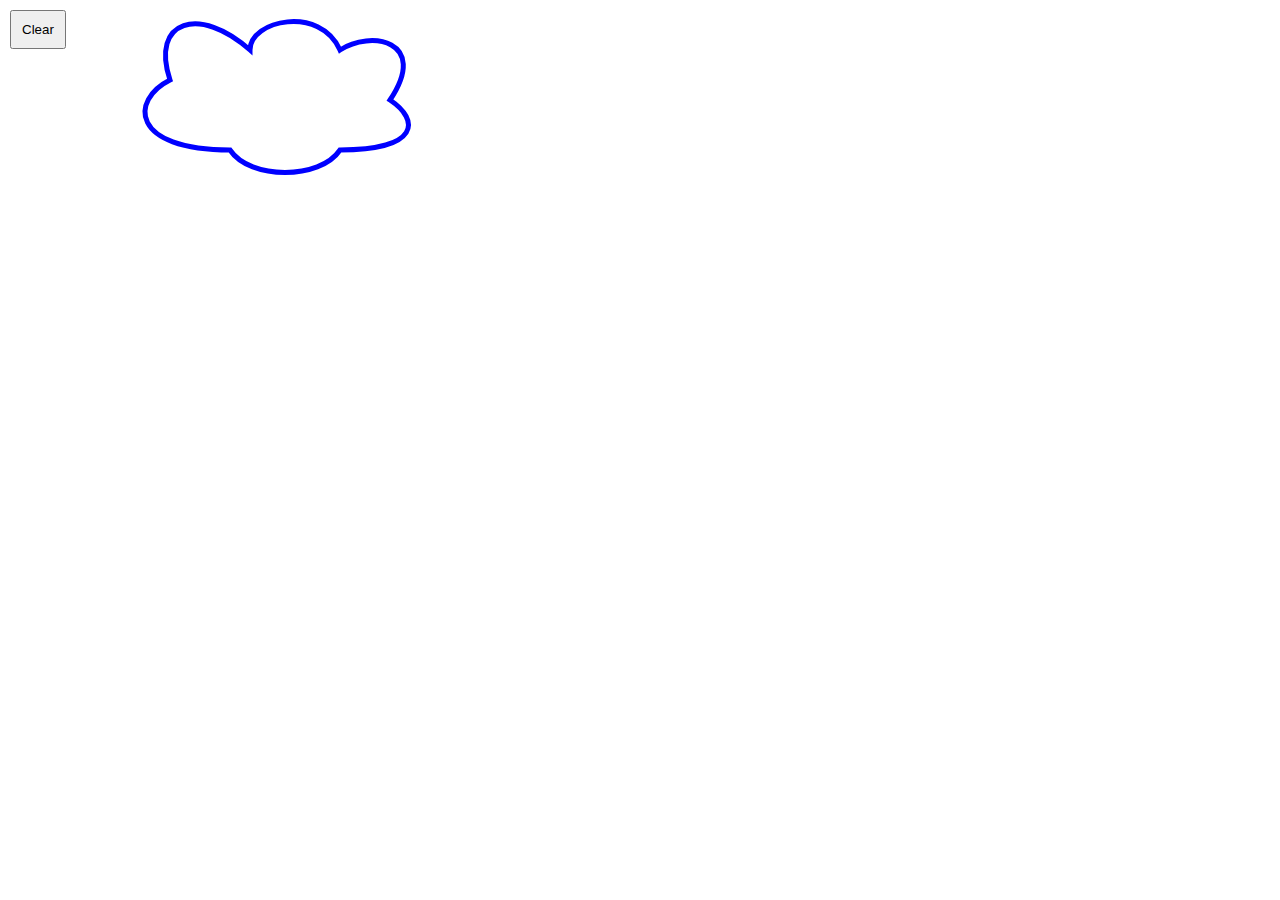
<file: httpserv/www/a.html>
<!DOCTYPE HTML>
<html>
  <head>
    <style>
      body {
        margin: 0px;
        padding: 0px;
      }
      #buttons {
        position: absolute;
        top: 5px;
        left: 10px;
      }
      #buttons > input {
        padding: 10px;
        display: block;
        margin-top: 5px;
      }
    </style>
  </head>
  <body>
    <canvas id="myCanvas" width="578" height="200"></canvas>
    <div id="buttons">
      <input type="button" id="clear" value="Clear">
    </div>
    <script>
      var canvas = document.getElementById('myCanvas');
      var context = canvas.getContext('2d');

      // begin custom shape
      context.beginPath();
      context.moveTo(170, 80);
      context.bezierCurveTo(130, 100, 130, 150, 230, 150);
      context.bezierCurveTo(250, 180, 320, 180, 340, 150);
      context.bezierCurveTo(420, 150, 420, 120, 390, 100);
      context.bezierCurveTo(430, 40, 370, 30, 340, 50);
      context.bezierCurveTo(320, 5, 250, 20, 250, 50);
      context.bezierCurveTo(200, 5, 150, 20, 170, 80);

      // complete custom shape
      context.closePath();
      context.lineWidth = 5;
      context.strokeStyle = 'blue';
      context.stroke();

      // bind event handler to clear button
      document.getElementById('clear').addEventListener('click', function() {
        context.clearRect(0, 0, canvas.width, canvas.height);
      }, false);

    </script>
  </body>
</html>
</file>
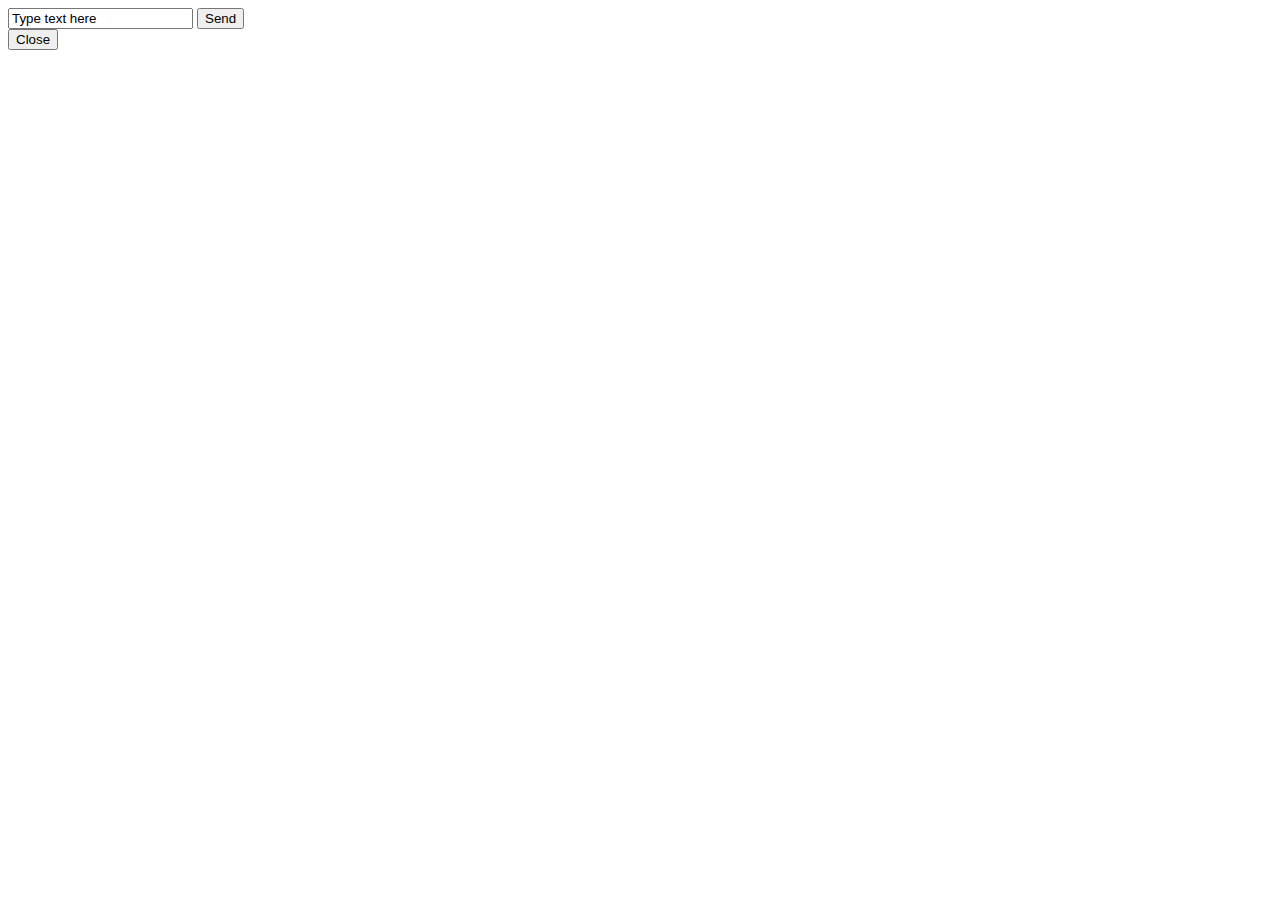
<file: httpserv/www/Test.html>
﻿<!DOCTYPE html>
<html>
	<head>
		<title>My Chat Room</title>
		<script src="http://code.jquery.com/jquery-1.9.1.js"></script>
		<script type="text/javascript">
			$(function() {
				if ("WebSocket" in window)
				{
					var url = "ws://localhost:1104";
					//var url = "ws://192.168.102.135:4000";
					var ws = new WebSocket(url);
					ws.onopen = function()
					{
						alert("Connected");
					};
					ws.onmessage = function (evt) 
					{ 
						alert("Received")
						var received_msg = evt.data;
						$('#ChatContext').append(evt.data + "<br />");
					};
					ws.onclose = function()
					{ 
						alert("Closed"); 
					}
					ws.onerror = function()
					{
						alert("Error");
					}
					
					$('#SendMsgBtn').click(function(event){
						ws.send($('#MyInput').val());
					});
					
					$('#CloseBtn').click(function(event){
						ws.close();
					});
				}
				else
				{
					alert("WebSocket NOT supported by your Browser!");
				}
			});

		</script>
	</head>
	<body>
		<div id="ChatContext">
		</div>
		<div>
			<input type="text" id="MyInput" value="Type text here" />
			<input type="button" id="SendMsgBtn" value="Send" />
		</div>
		<div>
			<input type="button" id="CloseBBtn" value="Close" />
		</div>
	</body>
	
</html>
</file>
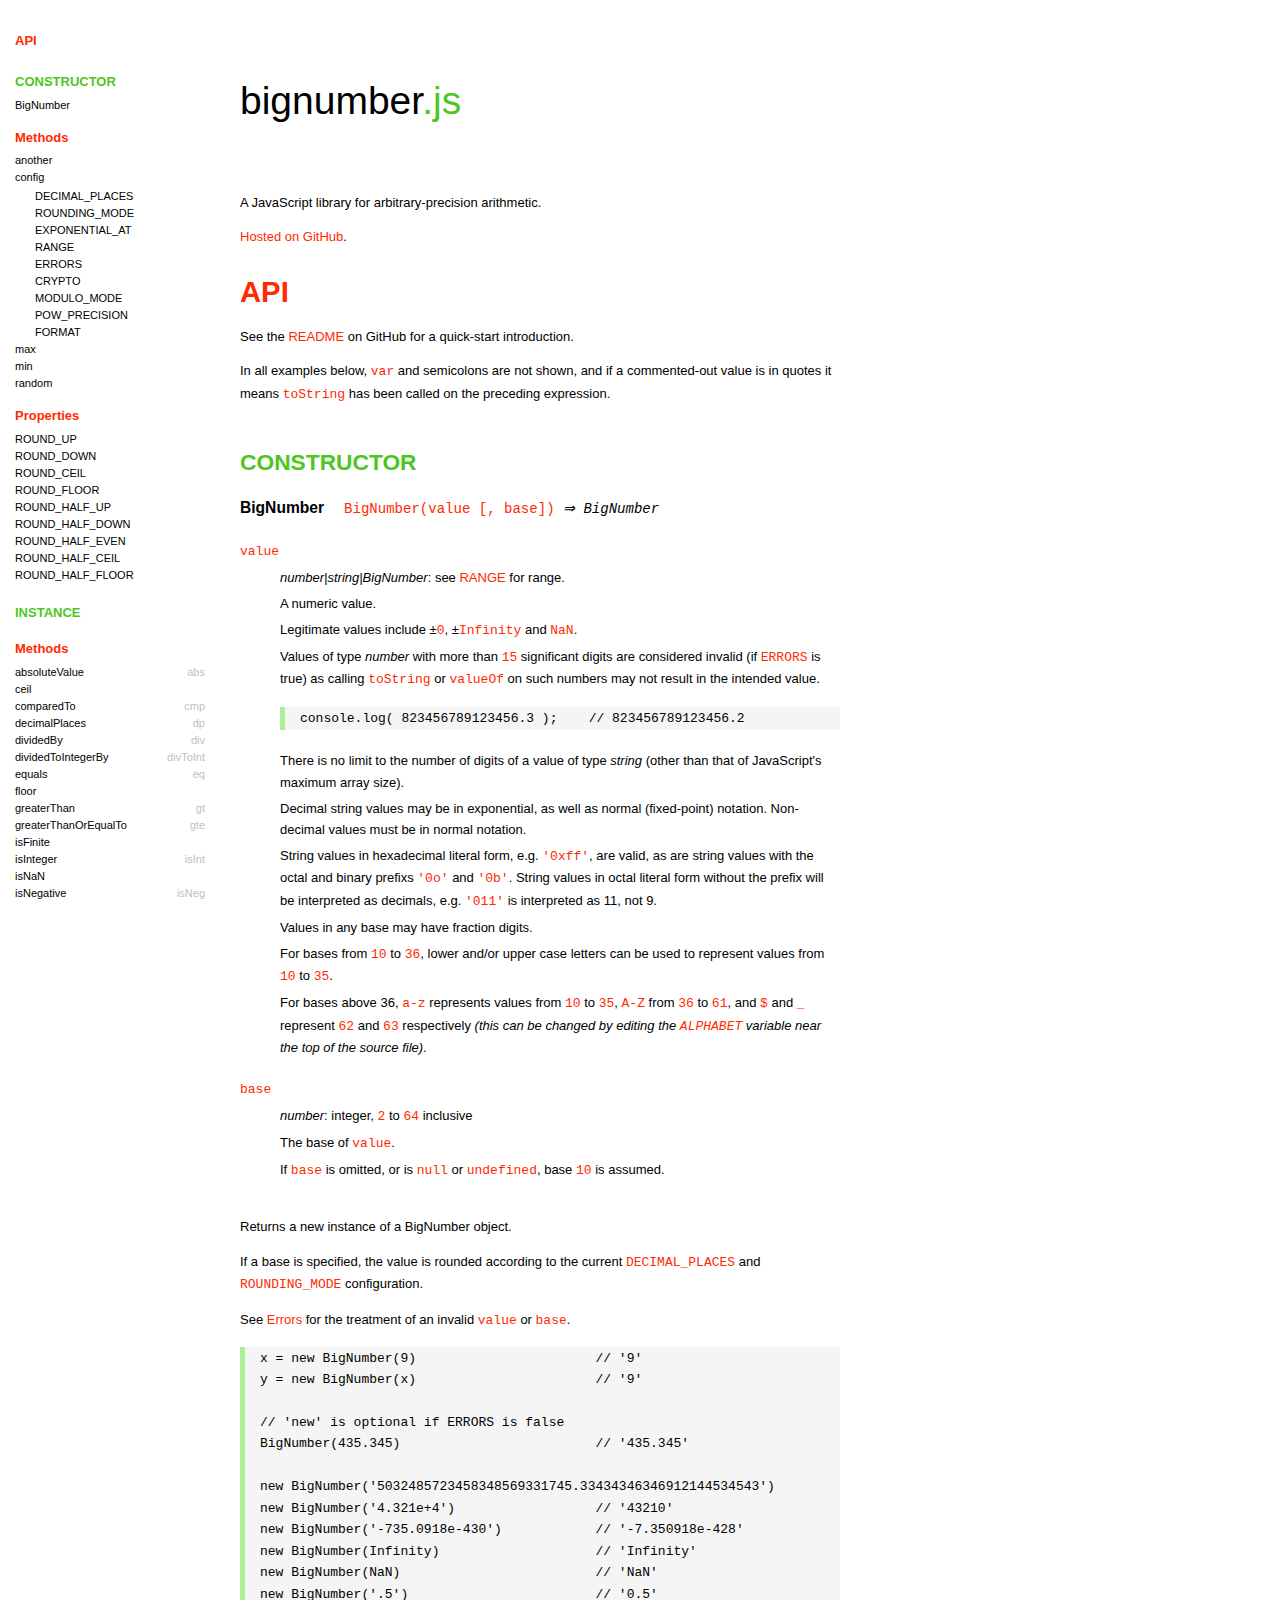
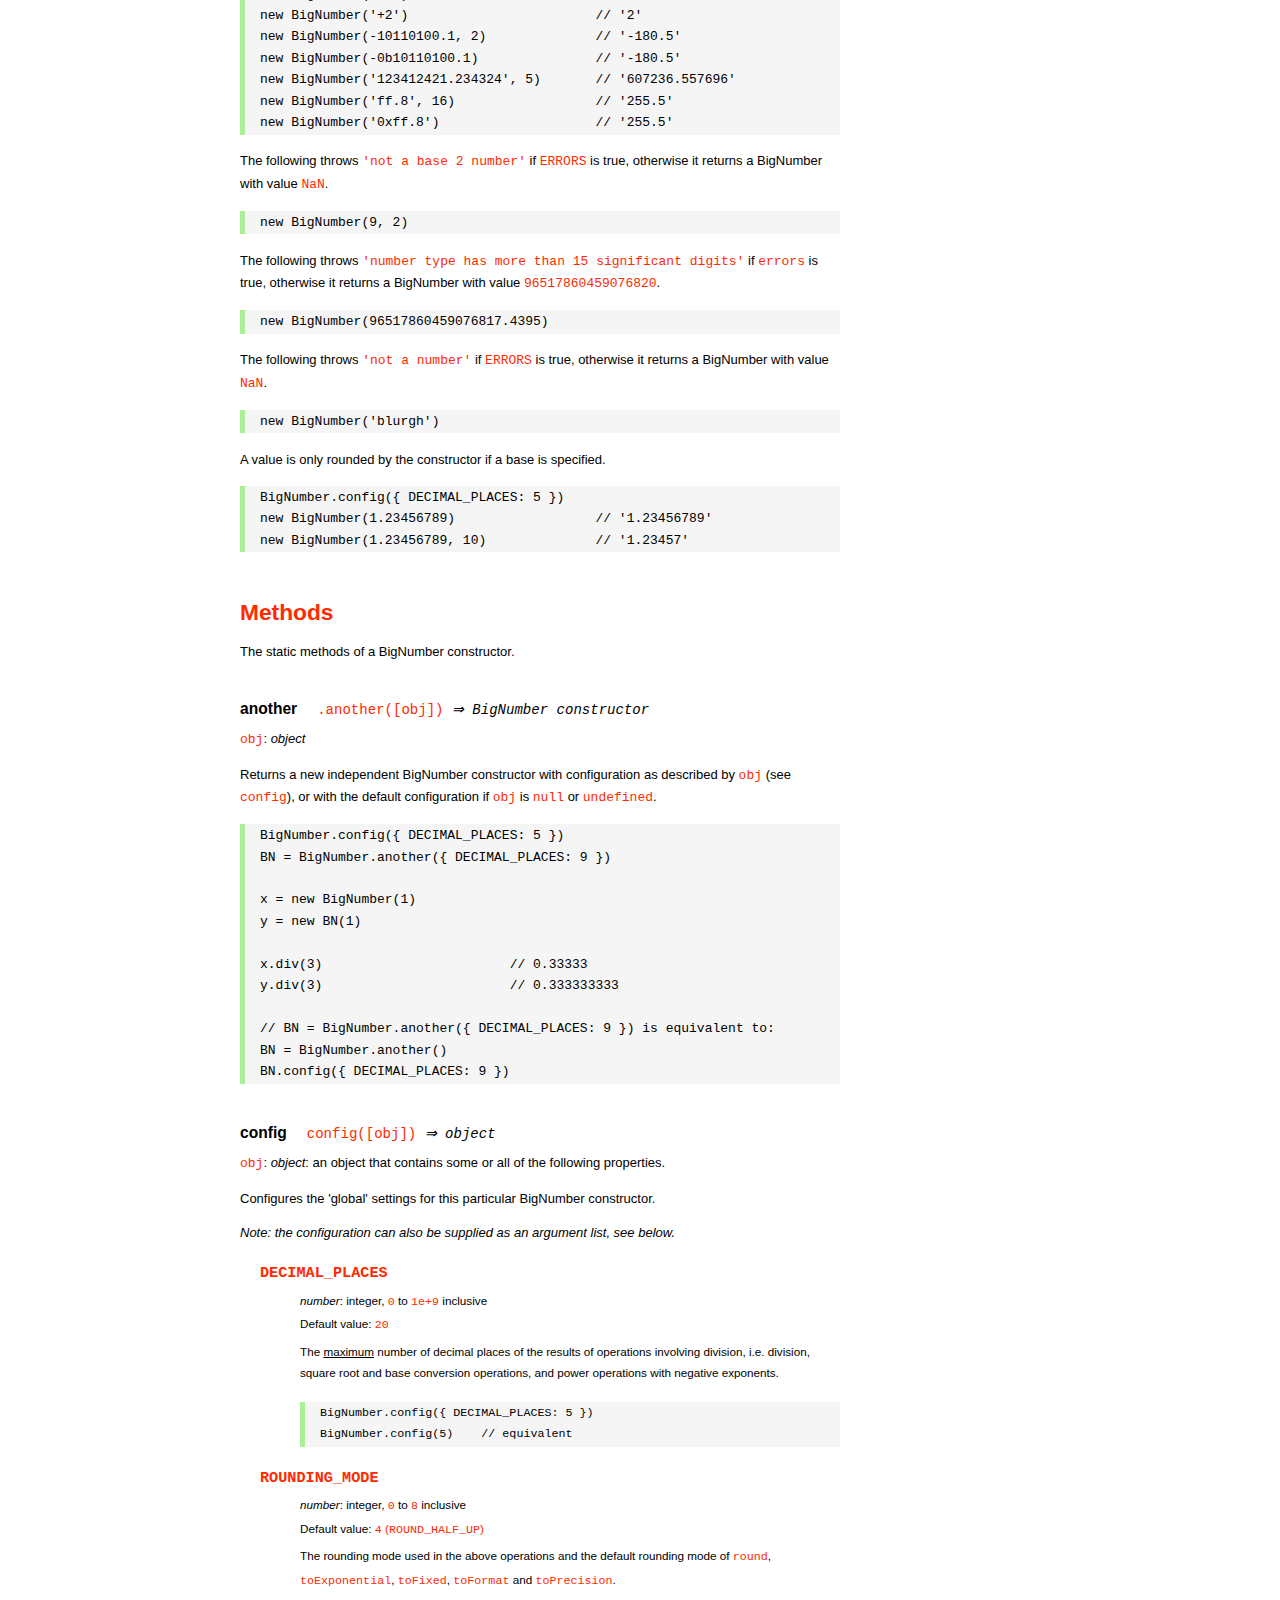
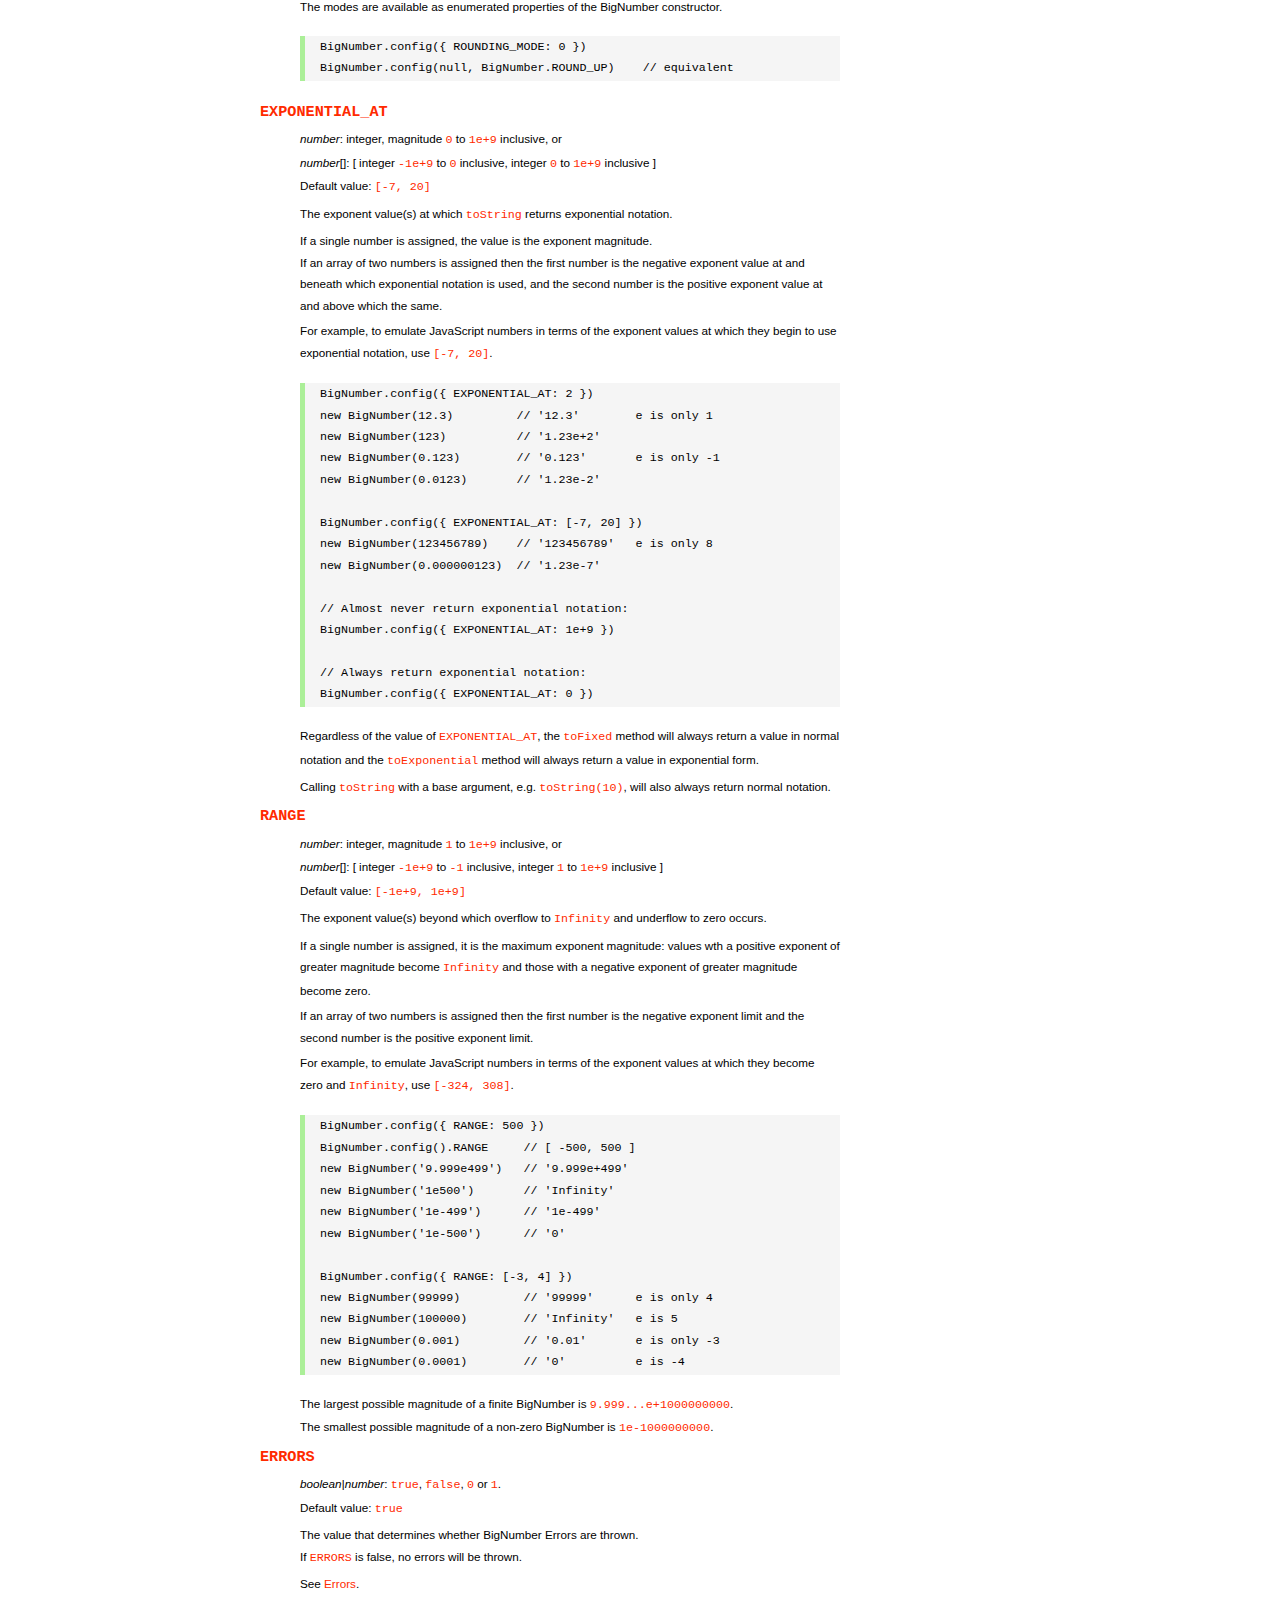
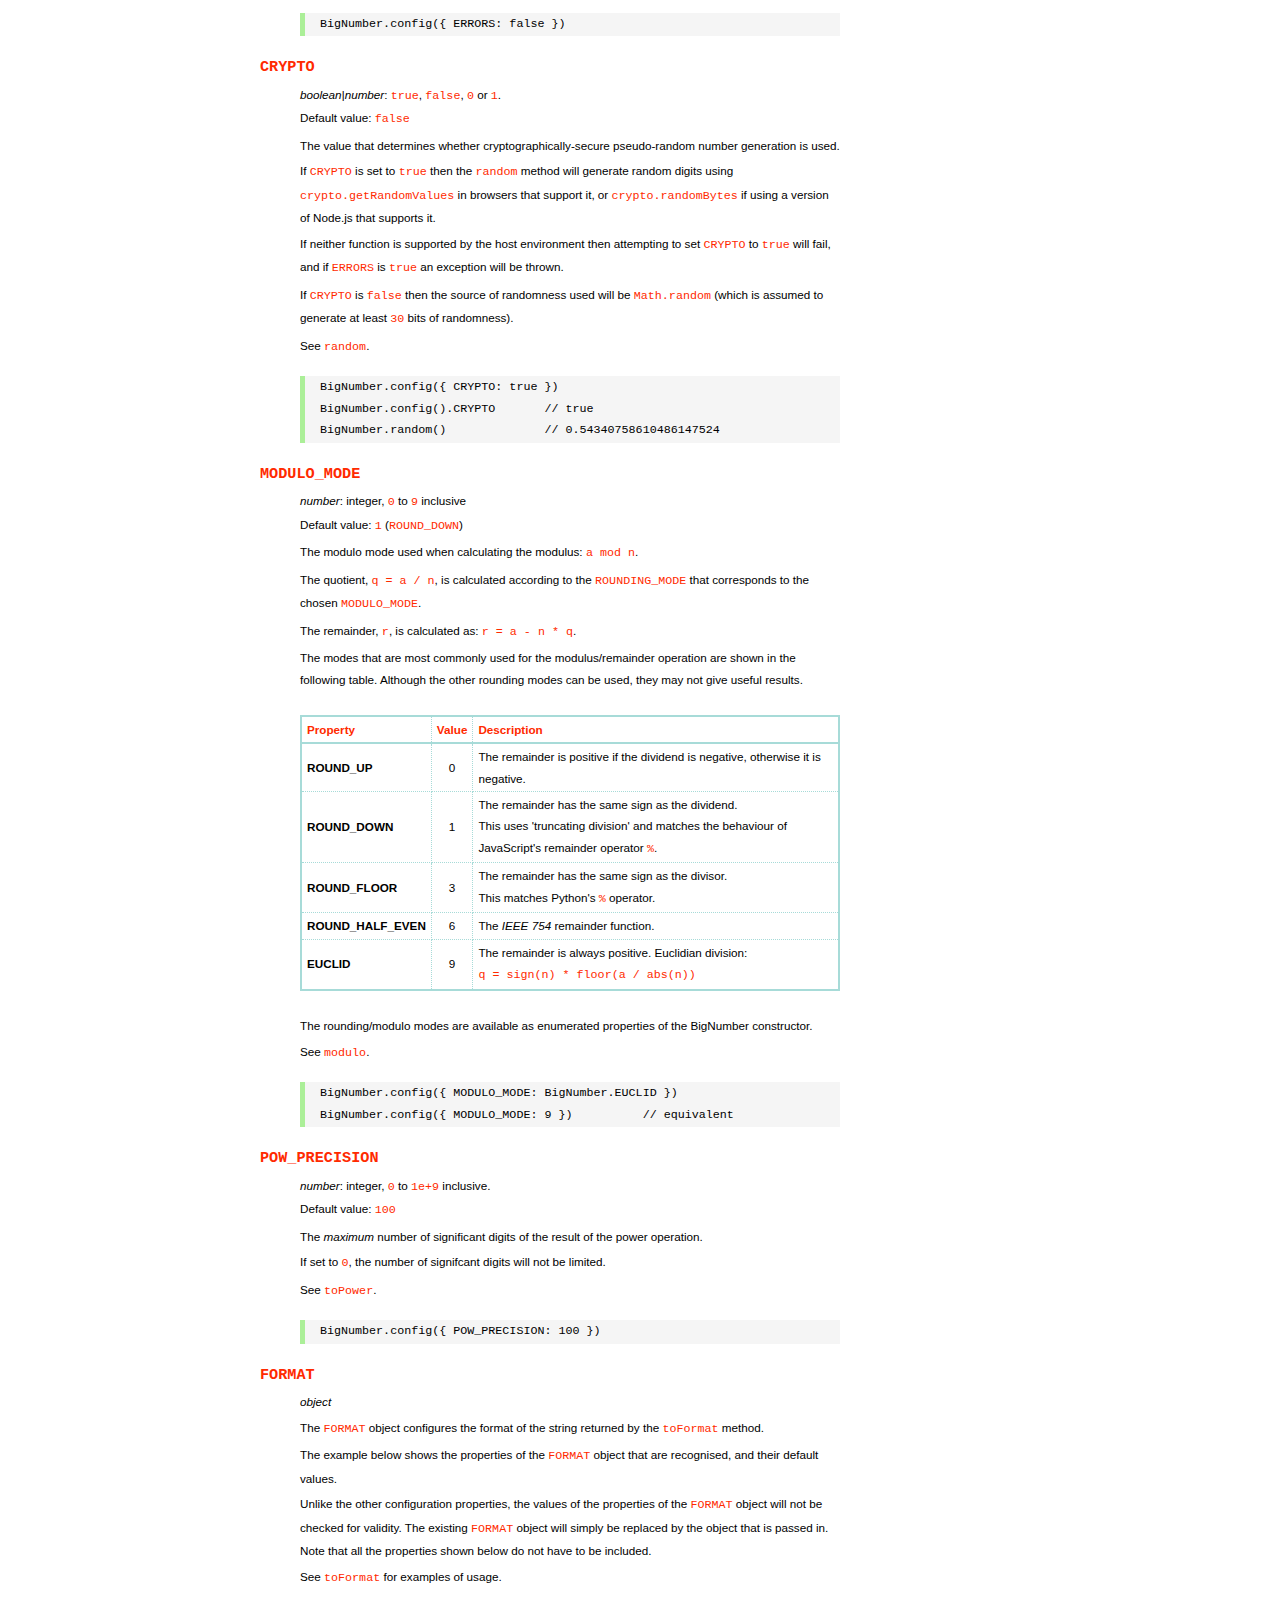
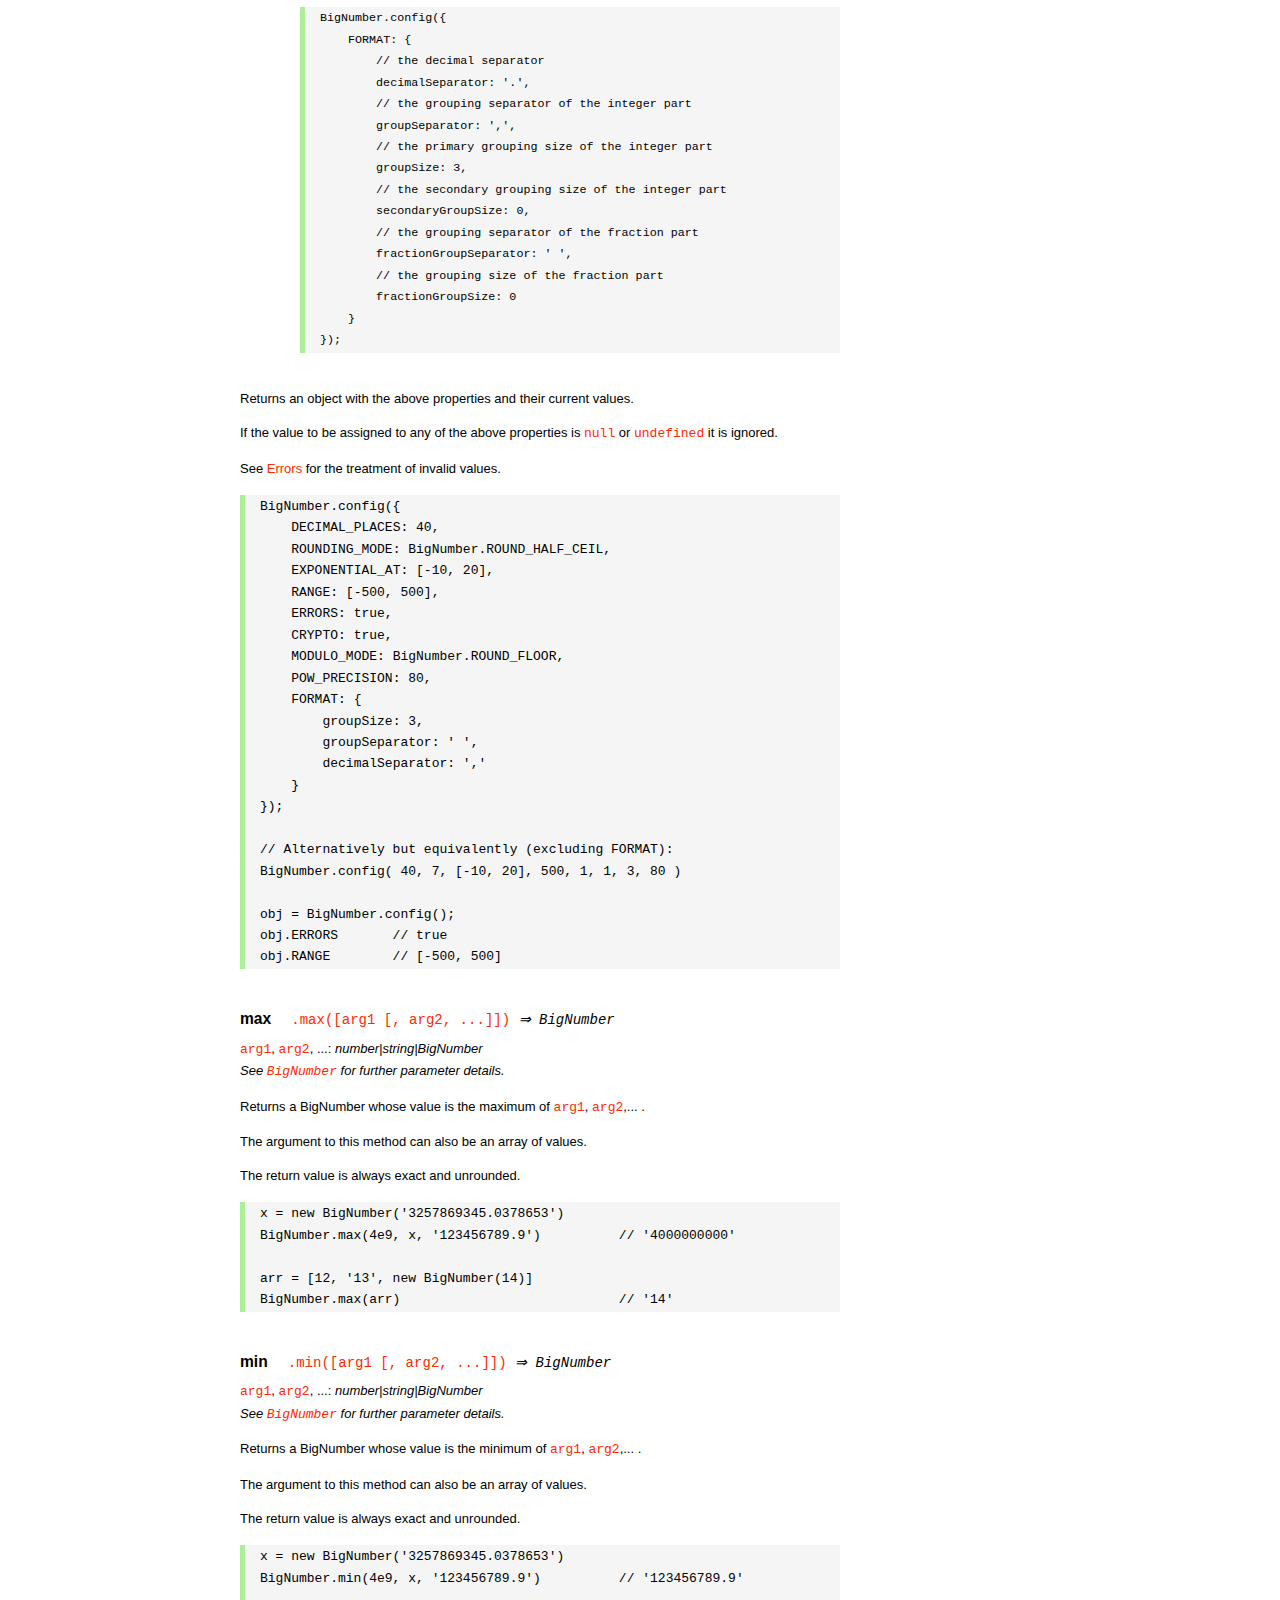
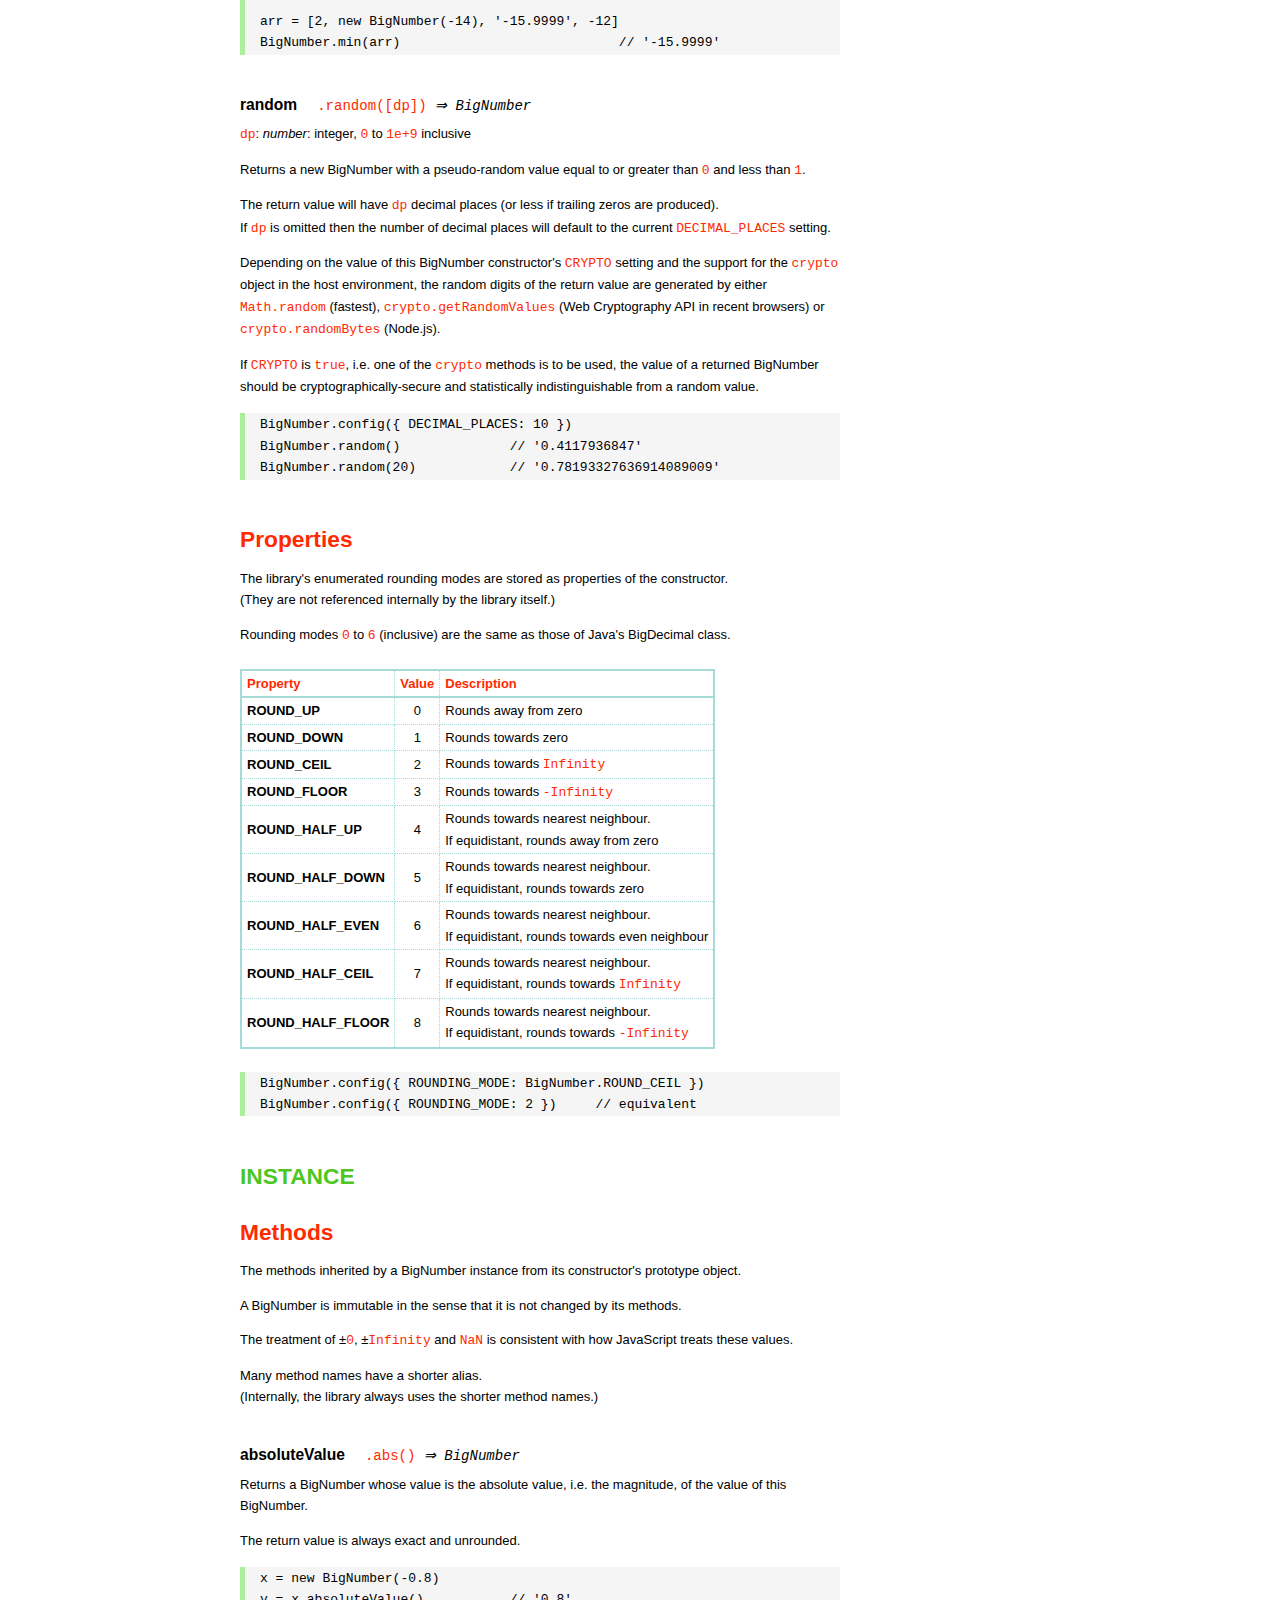
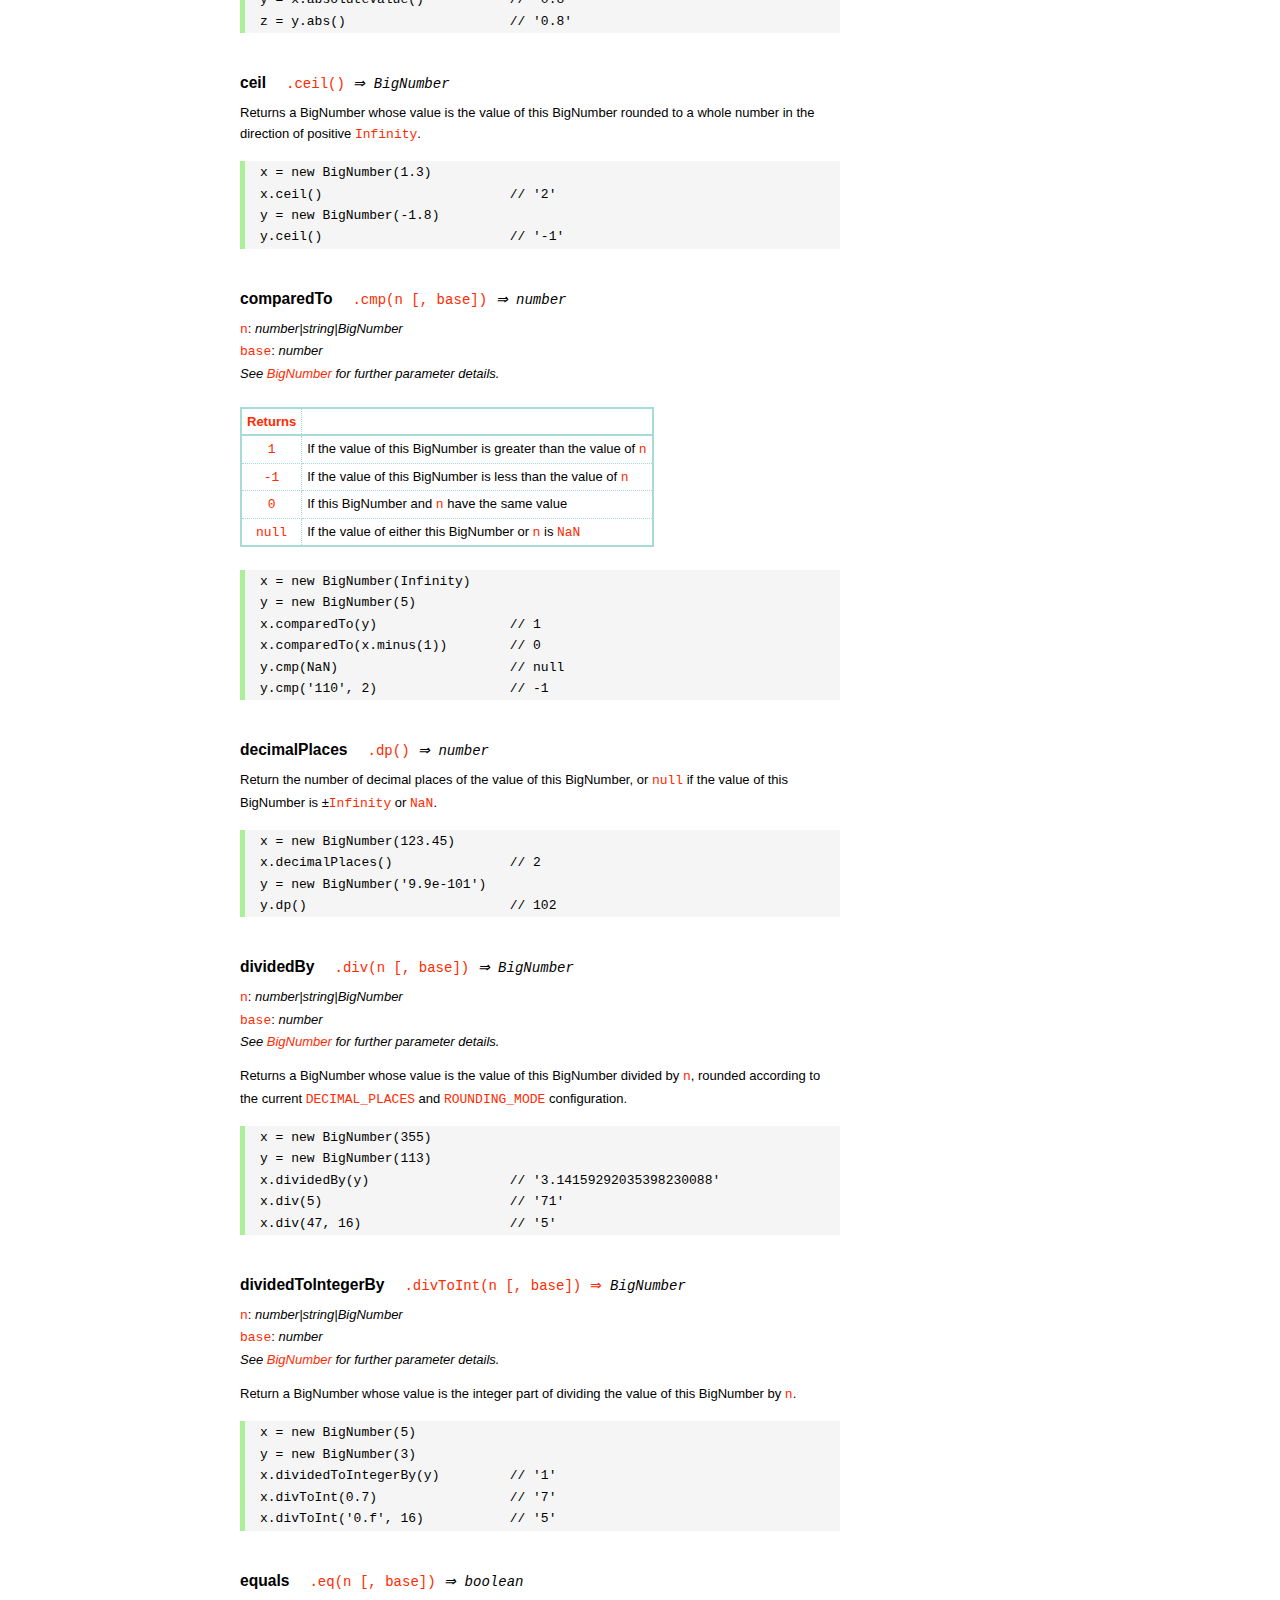
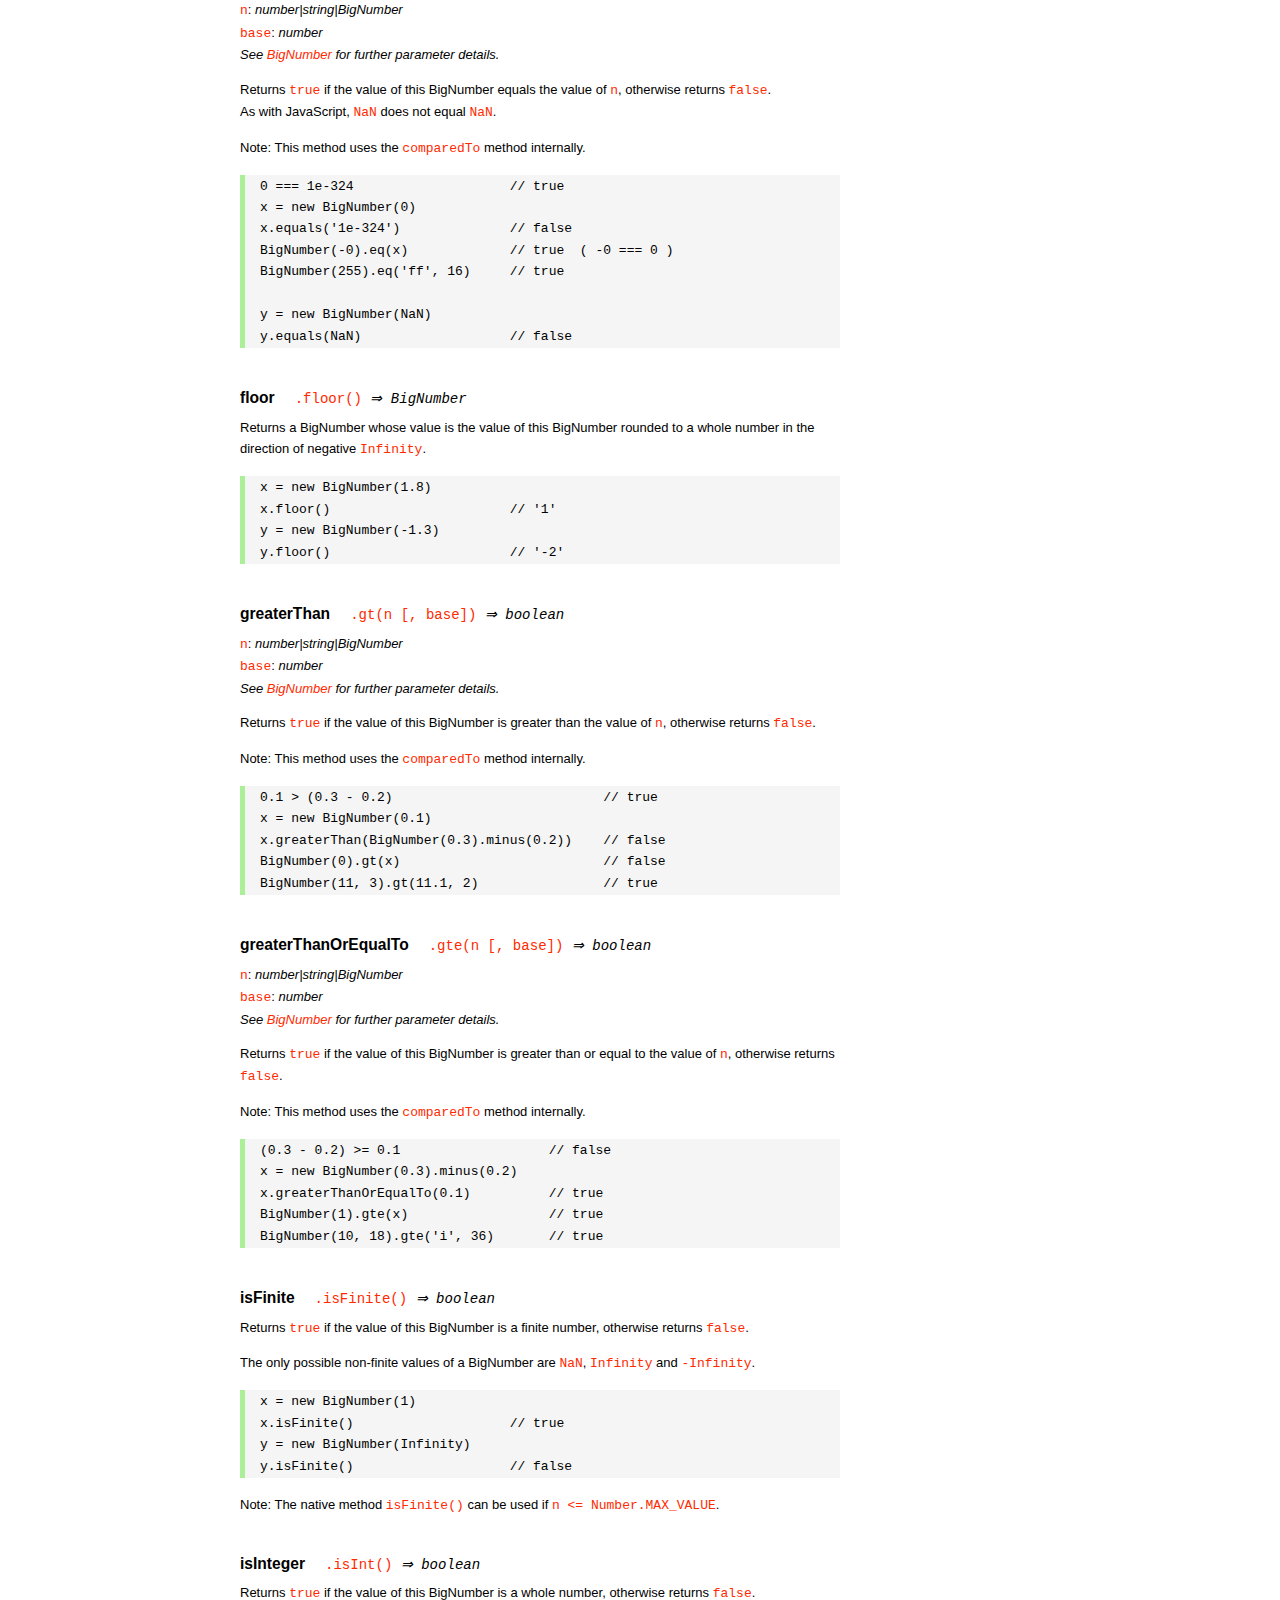
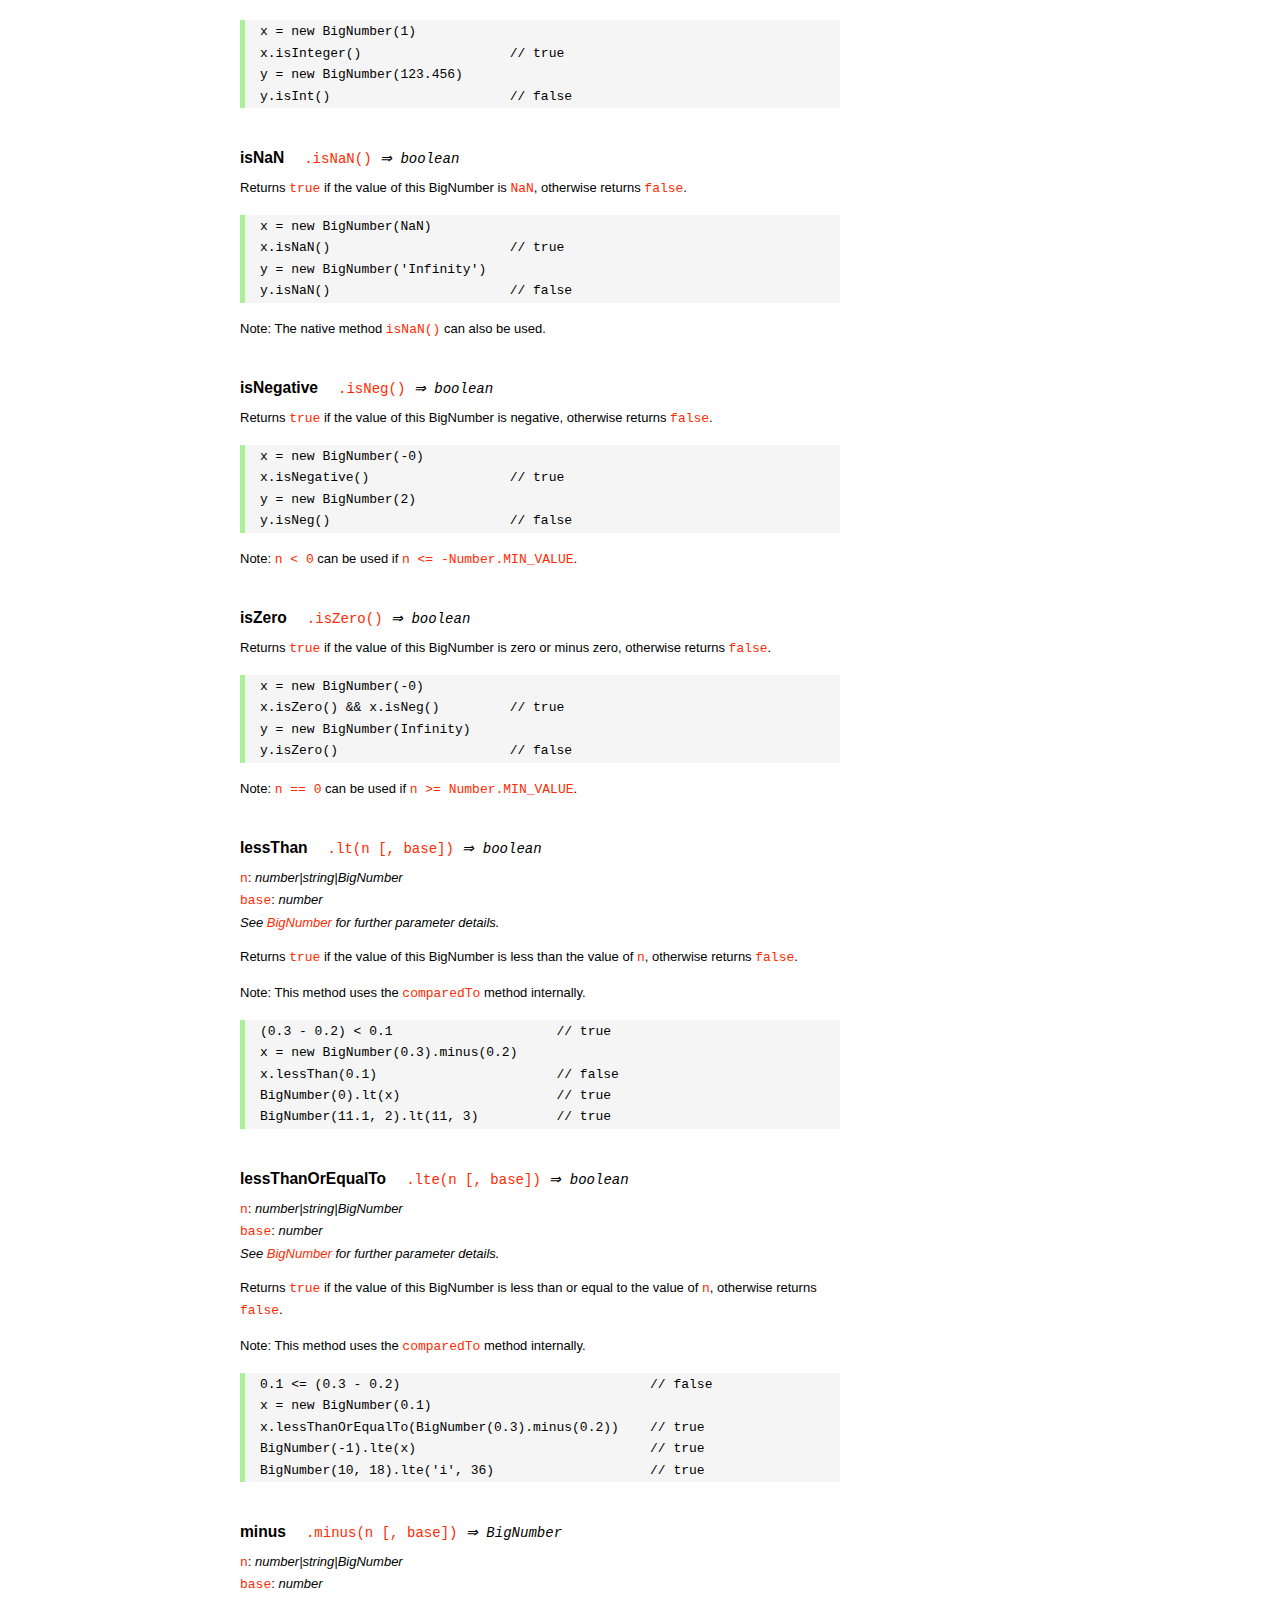
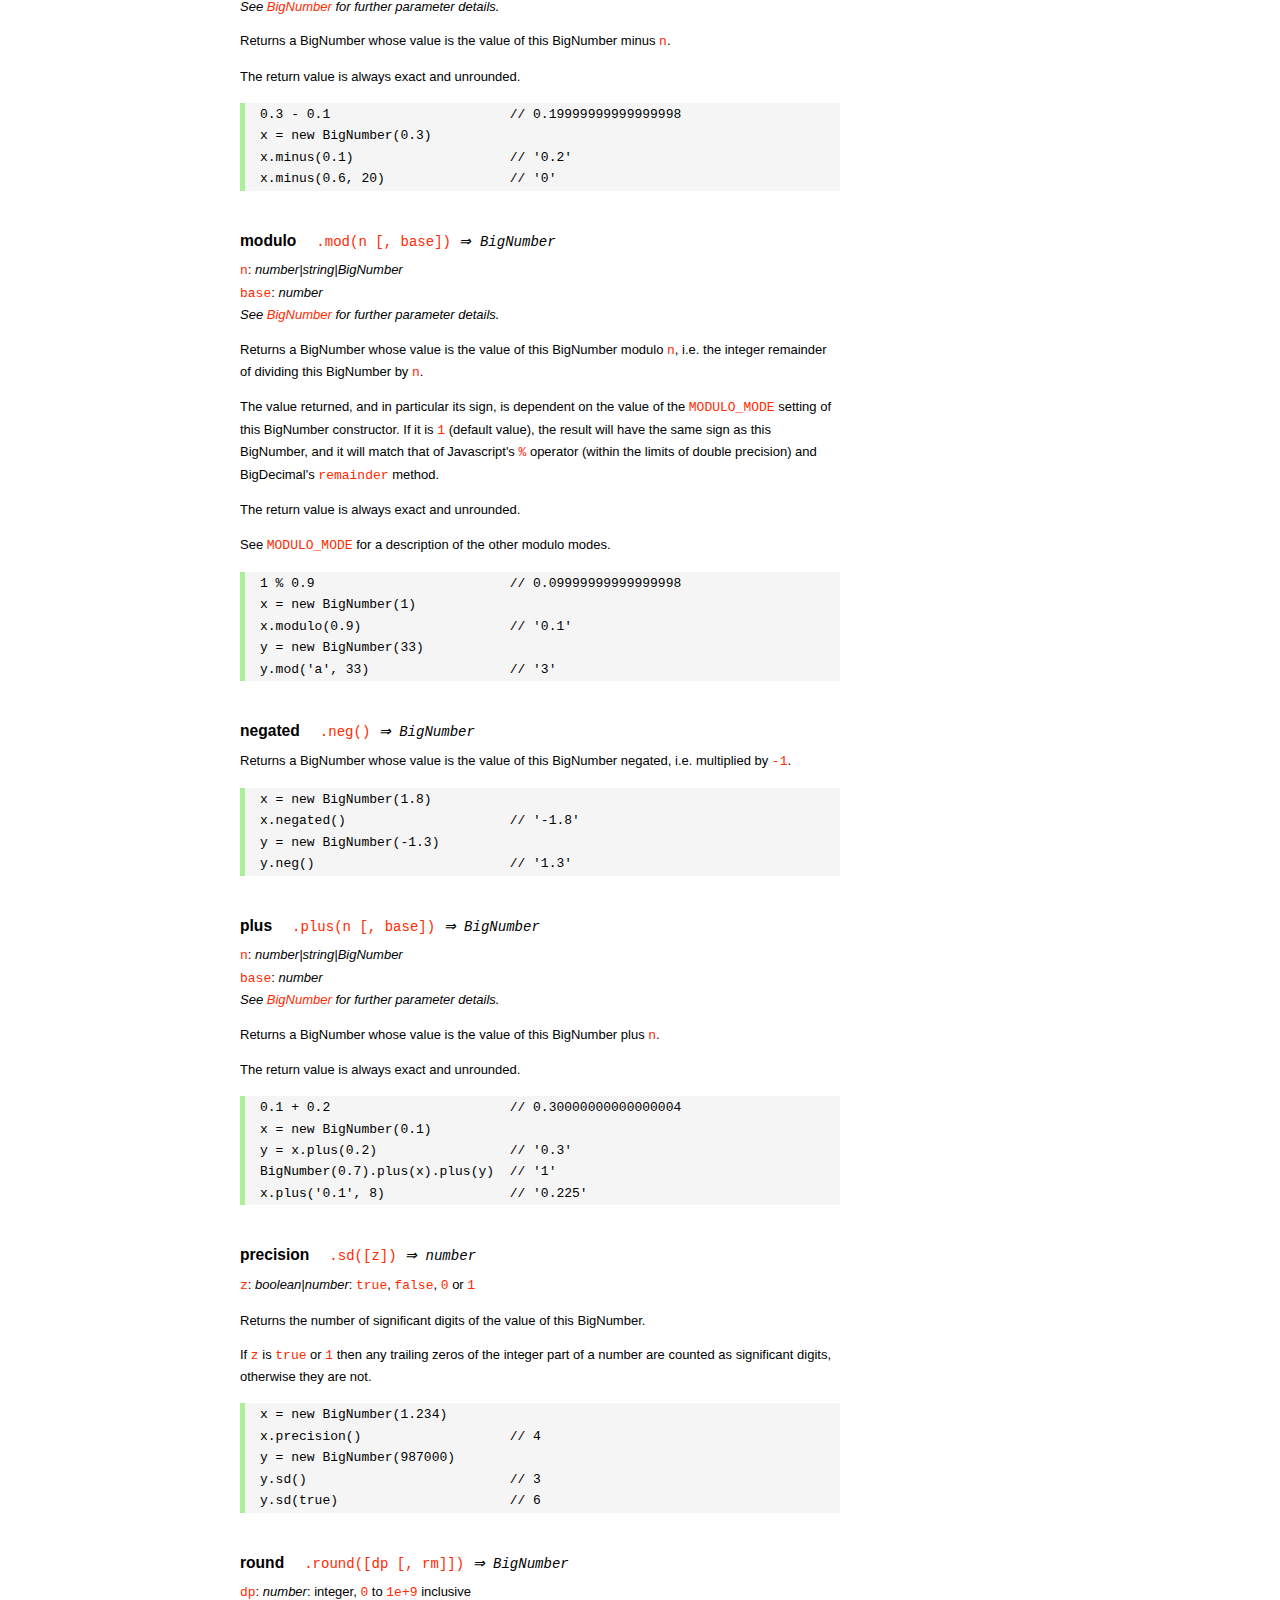
<file: httpserv/node_modules/mysql/node_modules/bignumber.js/doc/API.html>
<!DOCTYPE HTML>
<html>
<head>
<meta charset="utf-8">
<meta http-equiv="X-UA-Compatible" content="IE=edge">
<meta name="Author" content="M Mclaughlin">
<title>bignumber.js API</title>
<style>
html{font-size:100%}
body{background:#fff;font-family:"Helvetica Neue",Helvetica,Arial,sans-serif;font-size:13px;
  line-height:1.65em;min-height:100%;margin:0}
body,i{color:#000}
.nav{background:#fff;position:fixed;top:0;bottom:0;left:0;width:200px;overflow-y:auto;
  padding:15px 0 30px 15px}
div.container{width:600px;margin:50px 0 50px 240px}
p{margin:0 0 1em;width:600px}
pre,ul{margin:1em 0}
h1,h2,h3,h4,h5{margin:0;padding:1.5em 0 0}
h1,h2{padding:.75em 0}
!h1{font:400 3em Consolas,monaco,monospace;color:#000;margin-bottom:1em}
h1{font:400 3em Verdana,sans-serif;color:#000;margin-bottom:1em}
h2{font-size:2.25em;color:#ff2a00}
h3{font-size:1.75em;color:#4dc71f}
h4{font-size:1.75em;color:#ff2a00;padding-bottom:.75em}
h5{font-size:1.2em;margin-bottom:.4em}
h6{font-size:1.1em;margin-bottom:0.8em;padding:0.5em 0}
dd{padding-top:.35em}
dt{padding-top:.5em}
b{font-weight:700}
dt b{font-size:1.3em}
a,a:visited{color:#ff2a00;text-decoration:none}
a:active,a:hover{outline:0;text-decoration:underline}
.nav a,.nav b,.nav a:visited{display:block;color:#ff2a00;font-weight:700; margin-top:15px}
.nav b{color:#4dc71f;margin-top:20px;cursor:default;width:auto}
ul{list-style-type:none;padding:0 0 0 20px}
.nav ul{line-height:14px;padding-left:0;margin:5px 0 0}
.nav ul a,.nav ul a:visited,span{display:inline;color:#000;font-family:Verdana,Geneva,sans-serif;
  font-size:11px;font-weight:400;margin:0}
.inset,ul.inset{margin-left:20px}
.inset{font-size:.9em}
.nav li{width:auto;margin:0 0 3px}
.alias{font-style:italic;margin-left:20px}
table{border-collapse:collapse;border-spacing:0;border:2px solid #a7dbd8;margin:1.75em 0;padding:0}
td,th{text-align:left;margin:0;padding:2px 5px;border:1px dotted #a7dbd8}
th{border-top:2px solid #a7dbd8;border-bottom:2px solid #a7dbd8;color:#ff2a00}
code,pre{font-family:Consolas, monaco, monospace;font-weight:400}
pre{background:#f5f5f5;white-space:pre-wrap;word-wrap:break-word;border-left:5px solid #abef98;
  padding:1px 0 1px 15px;margin:1.2em 0}
code,.nav-title{color:#ff2a00}
.end{margin-bottom:25px}
.centre{text-align:center}
.error-table{font-size:13px;width:100%}
#faq{margin:3em 0 0}
li span{float:right;margin-right:10px;color:#c0c0c0}
#js{font:inherit;color:#4dc71f}
</style>
</head>
<body>

  <div class="nav">

    <a class='nav-title' href="#">API</a>

    <b> CONSTRUCTOR </b>
    <ul>
      <li><a href="#bignumber">BigNumber</a></li>
    </ul>

    <a href="#methods">Methods</a>
    <ul>
      <li><a href="#another">another</a></li>
      <li><a href="#config" >config</a></li>
      <li>
        <ul class="inset">
          <li><a href="#decimal-places">DECIMAL_PLACES</a></li>
          <li><a href="#rounding-mode" >ROUNDING_MODE</a></li>
          <li><a href="#exponential-at">EXPONENTIAL_AT</a></li>
          <li><a href="#range"         >RANGE</a></li>
          <li><a href="#errors"        >ERRORS</a></li>
          <li><a href="#crypto"        >CRYPTO</a></li>
          <li><a href="#modulo-mode"   >MODULO_MODE</a></li>
          <li><a href="#pow-precision" >POW_PRECISION</a></li>
          <li><a href="#format"        >FORMAT</a></li>
        </ul>
      </li>
      <li><a href="#max"    >max</a></li>
      <li><a href="#min"    >min</a></li>
      <li><a href="#random" >random</a></li>
    </ul>

    <a href="#constructor-properties">Properties</a>
    <ul>
      <li><a href="#round-up"        >ROUND_UP</a></li>
      <li><a href="#round-down"      >ROUND_DOWN</a></li>
      <li><a href="#round-ceil"      >ROUND_CEIL</a></li>
      <li><a href="#round-floor"     >ROUND_FLOOR</a></li>
      <li><a href="#round-half-up"   >ROUND_HALF_UP</a></li>
      <li><a href="#round-half-down" >ROUND_HALF_DOWN</a></li>
      <li><a href="#round-half-even" >ROUND_HALF_EVEN</a></li>
      <li><a href="#round-half-ceil" >ROUND_HALF_CEIL</a></li>
      <li><a href="#round-half-floor">ROUND_HALF_FLOOR</a></li>
    </ul>

    <b> INSTANCE </b>

    <a href="#prototype-methods">Methods</a>
    <ul>
      <li><a href="#abs"    >absoluteValue       </a><span>abs</span>     </li>
      <li><a href="#ceil"   >ceil                </a>                     </li>
      <li><a href="#cmp"    >comparedTo          </a><span>cmp</span>     </li>
      <li><a href="#dp"     >decimalPlaces       </a><span>dp</span>      </li>
      <li><a href="#div"    >dividedBy           </a><span>div</span>     </li>
      <li><a href="#divInt" >dividedToIntegerBy  </a><span>divToInt</span></li>
      <li><a href="#eq"     >equals              </a><span>eq</span>      </li>
      <li><a href="#floor"  >floor               </a>                     </li>
      <li><a href="#gt"     >greaterThan         </a><span>gt</span>      </li>
      <li><a href="#gte"    >greaterThanOrEqualTo</a><span>gte</span>     </li>
      <li><a href="#isF"    >isFinite            </a>                     </li>
      <li><a href="#isInt"  >isInteger           </a><span>isInt</span>   </li>
      <li><a href="#isNaN"  >isNaN               </a>                     </li>
      <li><a href="#isNeg"  >isNegative          </a><span>isNeg</span>   </li>
      <li><a href="#isZ"    >isZero              </a>                     </li>
      <li><a href="#lt"     >lessThan            </a><span>lt</span>      </li>
      <li><a href="#lte"    >lessThanOrEqualTo   </a><span>lte</span>     </li>
      <li><a href="#minus"  >minus               </a><span>sub</span>     </li>
      <li><a href="#mod"    >modulo              </a><span>mod</span>     </li>
      <li><a href="#neg"    >negated             </a><span>neg</span>     </li>
      <li><a href="#plus"   >plus                </a><span>add</span>     </li>
      <li><a href="#sd"     >precision           </a><span>sd</span>      </li>
      <li><a href="#round"  >round               </a>                     </li>
      <li><a href="#shift"  >shift               </a>                     </li>
      <li><a href="#sqrt"   >squareRoot          </a><span>sqrt</span>    </li>
      <li><a href="#times"  >times               </a><span>mul</span>     </li>
      <li><a href="#toD"    >toDigits            </a>                     </li>
      <li><a href="#toE"    >toExponential       </a>                     </li>
      <li><a href="#toFix"  >toFixed             </a>                     </li>
      <li><a href="#toFor"  >toFormat            </a>                     </li>
      <li><a href="#toFr"   >toFraction          </a>                     </li>
      <li><a href="#toJSON" >toJSON              </a>                     </li>
      <li><a href="#toN"    >toNumber            </a>                     </li>
      <li><a href="#pow"    >toPower             </a><span>pow</span>     </li>
      <li><a href="#toP"    >toPrecision         </a>                     </li>
      <li><a href="#toS"    >toString            </a>                     </li>
      <li><a href="#trunc"  >truncated           </a><span>trunc</span>   </li>
      <li><a href="#valueOf">valueOf             </a>                     </li>
    </ul>

    <a href="#instance-properties">Properties</a>
    <ul>
      <li><a href="#coefficient">c: coefficient</a></li>
      <li><a href="#exponent"   >e: exponent</a></li>
      <li><a href="#sign"       >s: sign</a></li>
    </ul>

    <a href="#zero-nan-infinity">Zero, NaN &amp; Infinity</a>
    <a href="#Errors">Errors</a>
    <a class='end' href="#faq">FAQ</a>

  </div>

  <div class="container">

    <h1>bignumber<span id='js'>.js</span></h1>

    <p>A JavaScript library for arbitrary-precision arithmetic.</p>
    <p><a href="https://github.com/MikeMcl/bignumber.js">Hosted on GitHub</a>. </p>

    <h2>API</h2>

    <p>
      See the <a href='https://github.com/MikeMcl/bignumber.js'>README</a> on GitHub for a
      quick-start introduction.
    </p>
    <p>
      In all examples below, <code>var</code> and semicolons are not shown, and if a commented-out
      value is in quotes it means <code>toString</code> has been called on the preceding expression.
    </p>


    <h3>CONSTRUCTOR</h3>

    <h5 id="bignumber">
      BigNumber<code class='inset'>BigNumber(value [, base]) <i>&rArr; BigNumber</i></code>
    </h5>
    <dl>
      <dt><code>value</code></dt>
      <dd>
        <i>number|string|BigNumber</i>: see <a href='#range'>RANGE</a> for
        range.
      </dd>
      <dd>
        A numeric value.
      </dd>
      <dd>
        Legitimate values include &plusmn;<code>0</code>, &plusmn;<code>Infinity</code> and
        <code>NaN</code>.
      </dd>
      <dd>
        Values of type <em>number</em> with more than <code>15</code> significant digits are
        considered invalid (if <a href='#errors'><code>ERRORS</code></a> is true) as calling
        <code><a href='#toS'>toString</a></code> or <code><a href='#valueOf'>valueOf</a></code> on
        such numbers may not result in the intended value.
        <pre>console.log( 823456789123456.3 );    // 823456789123456.2</pre>
      </dd>
      <dd>
        There is no limit to the number of digits of a value of type <em>string</em> (other than
        that of JavaScript's maximum array size).
      </dd>
      <dd>
        Decimal string values may be in exponential, as well as normal (fixed-point) notation.
        Non-decimal values must be in normal notation.
      </dd>
      <dd>
        String values in hexadecimal literal form, e.g. <code>'0xff'</code>, are valid, as are
        string values with the octal and binary prefixs <code>'0o'</code> and <code>'0b'</code>.
        String values in octal literal form without the prefix will be interpreted as
        decimals, e.g. <code>'011'</code> is interpreted as 11, not 9.
      </dd>
      <dd>Values in any base may have fraction digits.</dd>
      <dd>
        For bases from <code>10</code> to <code>36</code>, lower and/or upper case letters can be
        used to represent values from <code>10</code> to <code>35</code>.
      </dd>
      <dd>
        For bases above 36, <code>a-z</code> represents values from <code>10</code> to
        <code>35</code>, <code>A-Z</code> from <code>36</code> to <code>61</code>, and
        <code>$</code> and <code>_</code> represent <code>62</code> and <code>63</code> respectively
        <i>(this can be changed by editing the <code>ALPHABET</code> variable near the top of the
        source file)</i>.
      </dd>
    </dl>
    <dl>
      <dt><code>base</code></dt>
      <dd>
        <i>number</i>: integer, <code>2</code> to <code>64</code> inclusive
      </dd>
      <dd>The base of <code>value</code>.</dd>
      <dd>
        If <code>base</code> is omitted, or is <code>null</code> or <code>undefined</code>, base
        <code>10</code> is assumed.
      </dd>
    </dl>
    <br />
    <p>Returns a new instance of a BigNumber object.</p>
    <p>
      If a base is specified, the value is rounded according to
      the current <a href='#decimal-places'><code>DECIMAL_PLACES</code></a> and
      <a href='#rounding-mode'><code>ROUNDING_MODE</code></a> configuration.
    </p>
    <p>
      See <a href='#Errors'>Errors</a> for the treatment of an invalid <code>value</code> or
      <code>base</code>.
    </p>
    <pre>
x = new BigNumber(9)                       // '9'
y = new BigNumber(x)                       // '9'

// 'new' is optional if ERRORS is false
BigNumber(435.345)                         // '435.345'

new BigNumber('5032485723458348569331745.33434346346912144534543')
new BigNumber('4.321e+4')                  // '43210'
new BigNumber('-735.0918e-430')            // '-7.350918e-428'
new BigNumber(Infinity)                    // 'Infinity'
new BigNumber(NaN)                         // 'NaN'
new BigNumber('.5')                        // '0.5'
new BigNumber('+2')                        // '2'
new BigNumber(-10110100.1, 2)              // '-180.5'
new BigNumber(-0b10110100.1)               // '-180.5'
new BigNumber('123412421.234324', 5)       // '607236.557696'
new BigNumber('ff.8', 16)                  // '255.5'
new BigNumber('0xff.8')                    // '255.5'</pre>
    <p>
      The following throws <code>'not a base 2 number'</code> if
      <a href='#errors'><code>ERRORS</code></a> is true, otherwise it returns a BigNumber with value
      <code>NaN</code>.
    </p>
    <pre>new BigNumber(9, 2)</pre>
    <p>
      The following throws <code>'number type has more than 15 significant digits'</code> if
      <a href='#errors'><code>errors</code></a> is true, otherwise it returns a BigNumber with value
      <code>96517860459076820</code>.
    </p>
    <pre>new BigNumber(96517860459076817.4395)</pre>
    <p>
      The following throws <code>'not a number'</code> if <a href='#errors'><code>ERRORS</code></a>
      is true, otherwise it returns a BigNumber with value <code>NaN</code>.
    </p>
    <pre>new BigNumber('blurgh')</pre>
    <p>
      A value is only rounded by the constructor if a base is specified.
    </p>
    <pre>BigNumber.config({ DECIMAL_PLACES: 5 })
new BigNumber(1.23456789)                  // '1.23456789'
new BigNumber(1.23456789, 10)              // '1.23457'</pre>



    <h4 id="methods">Methods</h4>
     <p>The static methods of a BigNumber constructor.</p>




    <h5 id="another">
       another<code class='inset'>.another([obj]) <i>&rArr; BigNumber constructor</i></code>
    </h5>
    <p><code>obj</code>: <i>object</i></p>
    <p>
      Returns a new independent BigNumber constructor with configuration as described by
      <code>obj</code> (see <a href='#config'><code>config</code></a>), or with the default
      configuration if <code>obj</code> is <code>null</code> or <code>undefined</code>.
    </p>
    <pre>BigNumber.config({ DECIMAL_PLACES: 5 })
BN = BigNumber.another({ DECIMAL_PLACES: 9 })

x = new BigNumber(1)
y = new BN(1)

x.div(3)                        // 0.33333
y.div(3)                        // 0.333333333

// BN = BigNumber.another({ DECIMAL_PLACES: 9 }) is equivalent to:
BN = BigNumber.another()
BN.config({ DECIMAL_PLACES: 9 })</pre>



    <h5 id="config">config<code class='inset'>config([obj]) <i>&rArr; object</i></code></h5>
    <p>
      <code>obj</code>: <i>object</i>: an object that contains some or all of the following
      properties.
    </p>
    <p>Configures the 'global' settings for this particular BigNumber constructor.</p>
    <p><i>Note: the configuration can also be supplied as an argument list, see below.</i></p>
    <dl class='inset'>
      <dt id="decimal-places"><code><b>DECIMAL_PLACES</b></code></dt>
      <dd>
        <i>number</i>: integer, <code>0</code> to <code>1e+9</code> inclusive<br />
        Default value: <code>20</code>
      </dd>
      <dd>
        The <u>maximum</u> number of decimal places of the results of operations involving
        division, i.e. division, square root and base conversion operations, and power
        operations with negative exponents.<br />
      </dd>
      <dd>
      <pre>BigNumber.config({ DECIMAL_PLACES: 5 })
BigNumber.config(5)    // equivalent</pre>
      </dd>



      <dt id="rounding-mode"><code><b>ROUNDING_MODE</b></code></dt>
      <dd>
        <i>number</i>: integer, <code>0</code> to <code>8</code> inclusive<br />
        Default value: <code>4</code> <a href="#h-up">(<code>ROUND_HALF_UP</code>)</a>
      </dd>
      <dd>
        The rounding mode used in the above operations and the default rounding mode of
        <a href='#round'><code>round</code></a>,
        <a href='#toE'><code>toExponential</code></a>,
        <a href='#toFix'><code>toFixed</code></a>,
        <a href='#toFor'><code>toFormat</code></a> and
        <a href='#toP'><code>toPrecision</code></a>.
      </dd>
      <dd>The modes are available as enumerated properties of the BigNumber constructor.</dd>
       <dd>
      <pre>BigNumber.config({ ROUNDING_MODE: 0 })
BigNumber.config(null, BigNumber.ROUND_UP)    // equivalent</pre>
        </dd>



      <dt id="exponential-at"><code><b>EXPONENTIAL_AT</b></code></dt>
      <dd>
        <i>number</i>: integer, magnitude <code>0</code> to <code>1e+9</code> inclusive, or
        <br />
        <i>number</i>[]: [ integer <code>-1e+9</code> to <code>0</code> inclusive, integer
        <code>0</code> to <code>1e+9</code> inclusive ]<br />
        Default value: <code>[-7, 20]</code>
      </dd>
      <dd>
        The exponent value(s) at which <code>toString</code> returns exponential notation.
      </dd>
      <dd>
        If a single number is assigned, the value is the exponent magnitude.<br />
        If an array of two numbers is assigned then the first number is the negative exponent
        value at and beneath which exponential notation is used, and the second number is the
        positive exponent value at and above which the same.
      </dd>
      <dd>
        For example, to emulate JavaScript numbers in terms of the exponent values at which they
        begin to use exponential notation, use <code>[-7, 20]</code>.
      </dd>
      <dd>
      <pre>BigNumber.config({ EXPONENTIAL_AT: 2 })
new BigNumber(12.3)         // '12.3'        e is only 1
new BigNumber(123)          // '1.23e+2'
new BigNumber(0.123)        // '0.123'       e is only -1
new BigNumber(0.0123)       // '1.23e-2'

BigNumber.config({ EXPONENTIAL_AT: [-7, 20] })
new BigNumber(123456789)    // '123456789'   e is only 8
new BigNumber(0.000000123)  // '1.23e-7'

// Almost never return exponential notation:
BigNumber.config({ EXPONENTIAL_AT: 1e+9 })

// Always return exponential notation:
BigNumber.config({ EXPONENTIAL_AT: 0 })</pre>
      </dd>
      <dd>
        Regardless of the value of <code>EXPONENTIAL_AT</code>, the <code>toFixed</code> method
        will always return a value in normal notation and the <code>toExponential</code> method
        will always return a value in exponential form.
      </dd>
      <dd>
        Calling <code>toString</code> with a base argument, e.g. <code>toString(10)</code>, will
        also always return normal notation.
      </dd>



      <dt id="range"><code><b>RANGE</b></code></dt>
      <dd>
        <i>number</i>: integer, magnitude <code>1</code> to <code>1e+9</code> inclusive, or
        <br />
        <i>number</i>[]: [ integer <code>-1e+9</code> to <code>-1</code> inclusive, integer
        <code>1</code> to <code>1e+9</code> inclusive ]<br />
        Default value: <code>[-1e+9, 1e+9]</code>
      </dd>
      <dd>
        The exponent value(s) beyond which overflow to <code>Infinity</code> and underflow to
        zero occurs.
      </dd>
      <dd>
        If a single number is assigned, it is the maximum exponent magnitude: values wth a
        positive exponent of greater magnitude become <code>Infinity</code> and those with a
        negative exponent of greater magnitude become zero.
      <dd>
        If an array of two numbers is assigned then the first number is the negative exponent
        limit and the second number is the positive exponent limit.
      </dd>
      <dd>
        For example, to emulate JavaScript numbers in terms of the exponent values at which they
        become zero and <code>Infinity</code>, use <code>[-324, 308]</code>.
      </dd>
      <dd>
      <pre>BigNumber.config({ RANGE: 500 })
BigNumber.config().RANGE     // [ -500, 500 ]
new BigNumber('9.999e499')   // '9.999e+499'
new BigNumber('1e500')       // 'Infinity'
new BigNumber('1e-499')      // '1e-499'
new BigNumber('1e-500')      // '0'

BigNumber.config({ RANGE: [-3, 4] })
new BigNumber(99999)         // '99999'      e is only 4
new BigNumber(100000)        // 'Infinity'   e is 5
new BigNumber(0.001)         // '0.01'       e is only -3
new BigNumber(0.0001)        // '0'          e is -4</pre>
      </dd>
      <dd>
        The largest possible magnitude of a finite BigNumber is
        <code>9.999...e+1000000000</code>.<br />
        The smallest possible magnitude of a non-zero BigNumber is <code>1e-1000000000</code>.
      </dd>



      <dt id="errors"><code><b>ERRORS</b></code></dt>
      <dd>
        <i>boolean|number</i>: <code>true</code>, <code>false</code>, <code>0</code> or
        <code>1</code>.<br />
        Default value: <code>true</code>
      </dd>
      <dd>
        The value that determines whether BigNumber Errors are thrown.<br />
        If <code>ERRORS</code> is false, no errors will be thrown.
      </dd>
      <dd>See <a href='#Errors'>Errors</a>.</dd>
      <dd><pre>BigNumber.config({ ERRORS: false })</pre></dd>



      <dt id="crypto"><code><b>CRYPTO</b></code></dt>
      <dd>
        <i>boolean|number</i>: <code>true</code>, <code>false</code>, <code>0</code> or
        <code>1</code>.<br />
        Default value: <code>false</code>
      </dd>
      <dd>
        The value that determines whether cryptographically-secure pseudo-random number
        generation is used.
      </dd>
      <dd>
        If <code>CRYPTO</code> is set to <code>true</code> then the
        <a href='#random'><code>random</code></a> method will generate random digits using
        <code>crypto.getRandomValues</code> in browsers that support it, or
        <code>crypto.randomBytes</code> if using a version of Node.js that supports it.
      </dd>
      <dd>
        If neither function is supported by the host environment then attempting to set
        <code>CRYPTO</code> to <code>true</code> will fail, and if <code>ERRORS</code>
        is <code>true</code> an exception will be thrown.
      </dd>
      <dd>
        If <code>CRYPTO</code> is <code>false</code> then the source of randomness used will be
        <code>Math.random</code> (which is assumed to generate at least <code>30</code> bits of
        randomness).
      </dd>
      <dd>See <a href='#random'><code>random</code></a>.</dd>
      <dd>
      <pre>BigNumber.config({ CRYPTO: true })
BigNumber.config().CRYPTO       // true
BigNumber.random()              // 0.54340758610486147524</pre>
      </dd>



      <dt id="modulo-mode"><code><b>MODULO_MODE</b></code></dt>
      <dd>
        <i>number</i>: integer, <code>0</code> to <code>9</code> inclusive<br />
        Default value: <code>1</code> (<a href="#round-down"><code>ROUND_DOWN</code></a>)
      </dd>
      <dd>The modulo mode used when calculating the modulus: <code>a mod n</code>.</dd>
      <dd>
        The quotient, <code>q = a / n</code>, is calculated according to the
        <a href='#rounding-mode'><code>ROUNDING_MODE</code></a> that corresponds to the chosen
        <code>MODULO_MODE</code>.
      </dd>
      <dd>The remainder, <code>r</code>, is calculated as: <code>r = a - n * q</code>.</dd>
      <dd>
        The modes that are most commonly used for the modulus/remainder operation are shown in
        the following table. Although the other rounding modes can be used, they may not give
        useful results.
      </dd>
      <dd>
        <table>
          <tr><th>Property</th><th>Value</th><th>Description</th></tr>
          <tr>
            <td><b>ROUND_UP</b></td><td class='centre'>0</td>
            <td>
              The remainder is positive if the dividend is negative, otherwise it is negative.
            </td>
          </tr>
          <tr>
            <td><b>ROUND_DOWN</b></td><td class='centre'>1</td>
            <td>
              The remainder has the same sign as the dividend.<br />
              This uses 'truncating division' and matches the behaviour of JavaScript's
              remainder operator <code>%</code>.
            </td>
          </tr>
          <tr>
            <td><b>ROUND_FLOOR</b></td><td class='centre'>3</td>
            <td>
              The remainder has the same sign as the divisor.<br />
              This matches Python's <code>%</code> operator.
            </td>
          </tr>
          <tr>
            <td><b>ROUND_HALF_EVEN</b></td><td class='centre'>6</td>
            <td>The <i>IEEE 754</i> remainder function.</td>
          </tr>
           <tr>
             <td><b>EUCLID</b></td><td class='centre'>9</td>
             <td>
               The remainder is always positive. Euclidian division: <br />
               <code>q = sign(n) * floor(a / abs(n))</code>
             </td>
           </tr>
        </table>
      </dd>
      <dd>
        The rounding/modulo modes are available as enumerated properties of the BigNumber
        constructor.
      </dd>
      <dd>See <a href='#mod'><code>modulo</code></a>.</dd>
      <dd>
        <pre>BigNumber.config({ MODULO_MODE: BigNumber.EUCLID })
BigNumber.config({ MODULO_MODE: 9 })          // equivalent</pre>
      </dd>



      <dt id="pow-precision"><code><b>POW_PRECISION</b></code></dt>
      <dd>
        <i>number</i>: integer, <code>0</code> to <code>1e+9</code> inclusive.<br />
        Default value: <code>100</code>
      </dd>
      <dd>
        The <i>maximum</i> number of significant digits of the result of the power operation.
      </dd>
      <dd>If set to <code>0</code>, the number of signifcant digits will not be limited.</dd>
      <dd>See <a href='#pow'><code>toPower</code></a>.</dd>
      <dd><pre>BigNumber.config({ POW_PRECISION: 100 })</pre></dd>



      <dt id="format"><code><b>FORMAT</b></code></dt>
      <dd><i>object</i></dd>
      <dd>
        The <code>FORMAT</code> object configures the format of the string returned by the
        <a href='#toFor'><code>toFormat</code></a> method.
      </dd>
      <dd>
        The example below shows the properties of the <code>FORMAT</code> object that are
        recognised, and their default values.
      </dd>
      <dd>
         Unlike the other configuration properties, the values of the properties of the
         <code>FORMAT</code> object will not be checked for validity. The existing
         <code>FORMAT</code> object will simply be replaced by the object that is passed in.
         Note that all the properties shown below do not have to be included.
      </dd>
      <dd>See <a href='#toFor'><code>toFormat</code></a> for examples of usage.</dd>
      <dd>
      <pre>
BigNumber.config({
    FORMAT: {
        // the decimal separator
        decimalSeparator: '.',
        // the grouping separator of the integer part
        groupSeparator: ',',
        // the primary grouping size of the integer part
        groupSize: 3,
        // the secondary grouping size of the integer part
        secondaryGroupSize: 0,
        // the grouping separator of the fraction part
        fractionGroupSeparator: ' ',
        // the grouping size of the fraction part
        fractionGroupSize: 0
    }
});</pre>
      </dd>
    </dl>
    <br />
    <p>Returns an object with the above properties and their current values.</p>
    <p>
      If the value to be assigned to any of the above properties is <code>null</code> or
      <code>undefined</code> it is ignored.
    </p>
    <p>See <a href='#Errors'>Errors</a> for the treatment of invalid values.</p>
    <pre>
BigNumber.config({
    DECIMAL_PLACES: 40,
    ROUNDING_MODE: BigNumber.ROUND_HALF_CEIL,
    EXPONENTIAL_AT: [-10, 20],
    RANGE: [-500, 500],
    ERRORS: true,
    CRYPTO: true,
    MODULO_MODE: BigNumber.ROUND_FLOOR,
    POW_PRECISION: 80,
    FORMAT: {
        groupSize: 3,
        groupSeparator: ' ',
        decimalSeparator: ','
    }
});

// Alternatively but equivalently (excluding FORMAT):
BigNumber.config( 40, 7, [-10, 20], 500, 1, 1, 3, 80 )

obj = BigNumber.config();
obj.ERRORS       // true
obj.RANGE        // [-500, 500]</pre>



    <h5 id="max">
      max<code class='inset'>.max([arg1 [, arg2, ...]]) <i>&rArr; BigNumber</i></code>
    </h5>
    <p>
      <code>arg1</code>, <code>arg2</code>, ...: <i>number|string|BigNumber</i><br />
      <i>See <code><a href="#bignumber">BigNumber</a></code> for further parameter details.</i>
    </p>
    <p>
      Returns a BigNumber whose value is the maximum of <code>arg1</code>,
      <code>arg2</code>,... .
    </p>
    <p>The argument to this method can also be an array of values.</p>
    <p>The return value is always exact and unrounded.</p>
    <pre>x = new BigNumber('3257869345.0378653')
BigNumber.max(4e9, x, '123456789.9')          // '4000000000'

arr = [12, '13', new BigNumber(14)]
BigNumber.max(arr)                            // '14'</pre>



    <h5 id="min">
      min<code class='inset'>.min([arg1 [, arg2, ...]]) <i>&rArr; BigNumber</i></code>
    </h5>
    <p>
      <code>arg1</code>, <code>arg2</code>, ...: <i>number|string|BigNumber</i><br />
      <i>See <code><a href="#bignumber">BigNumber</a></code> for further parameter details.</i>
    </p>
    <p>
      Returns a BigNumber whose value is the minimum of <code>arg1</code>,
      <code>arg2</code>,... .
    </p>
    <p>The argument to this method can also be an array of values.</p>
    <p>The return value is always exact and unrounded.</p>
    <pre>x = new BigNumber('3257869345.0378653')
BigNumber.min(4e9, x, '123456789.9')          // '123456789.9'

arr = [2, new BigNumber(-14), '-15.9999', -12]
BigNumber.min(arr)                            // '-15.9999'</pre>



    <h5 id="random">
      random<code class='inset'>.random([dp]) <i>&rArr; BigNumber</i></code>
    </h5>
    <p><code>dp</code>: <i>number</i>: integer, <code>0</code> to <code>1e+9</code> inclusive</p>
    <p>
      Returns a new BigNumber with a pseudo-random value equal to or greater than <code>0</code> and
      less than <code>1</code>.
    </p>
    <p>
      The return value will have <code>dp</code> decimal places (or less if trailing zeros are
      produced).<br />
      If <code>dp</code> is omitted then the number of decimal places will default to the current
      <a href='#decimal-places'><code>DECIMAL_PLACES</code></a> setting.
    </p>
    <p>
      Depending on the value of this BigNumber constructor's
      <a href='#crypto'><code>CRYPTO</code></a> setting and the support for the
      <code>crypto</code> object in the host environment, the random digits of the return value are
      generated by either <code>Math.random</code> (fastest), <code>crypto.getRandomValues</code>
      (Web Cryptography API in recent browsers) or <code>crypto.randomBytes</code> (Node.js).
    </p>
    <p>
      If <a href='#crypto'><code>CRYPTO</code></a> is <code>true</code>, i.e. one of the
      <code>crypto</code> methods is to be used, the value of a returned BigNumber should be
      cryptographically-secure and statistically indistinguishable from a random value.
    </p>
    <pre>BigNumber.config({ DECIMAL_PLACES: 10 })
BigNumber.random()              // '0.4117936847'
BigNumber.random(20)            // '0.78193327636914089009'</pre>



    <h4 id="constructor-properties">Properties</h4>
    <p>
      The library's enumerated rounding modes are stored as properties of the constructor.<br />
      (They are not referenced internally by the library itself.)
    </p>
    <p>
      Rounding modes <code>0</code> to <code>6</code> (inclusive) are the same as those of Java's
      BigDecimal class.
    </p>
    <table>
      <tr>
        <th>Property</th>
        <th>Value</th>
        <th>Description</th>
      </tr>
      <tr>
        <td id="round-up"><b>ROUND_UP</b></td>
        <td class='centre'>0</td>
        <td>Rounds away from zero</td>
      </tr>
      <tr>
        <td id="round-down"><b>ROUND_DOWN</b></td>
        <td class='centre'>1</td>
        <td>Rounds towards zero</td>
      </tr>
      <tr>
        <td id="round-ceil"><b>ROUND_CEIL</b></td>
        <td class='centre'>2</td>
        <td>Rounds towards <code>Infinity</code></td>
      </tr>
      <tr>
        <td id="round-floor"><b>ROUND_FLOOR</b></td>
        <td class='centre'>3</td>
        <td>Rounds towards <code>-Infinity</code></td>
      </tr>
      <tr>
        <td id="round-half-up"><b>ROUND_HALF_UP</b></td>
        <td class='centre'>4</td>
        <td>
          Rounds towards nearest neighbour.<br />
          If equidistant, rounds away from zero
        </td>
      </tr>
      <tr>
        <td id="round-half-down"><b>ROUND_HALF_DOWN</b></td>
        <td class='centre'>5</td>
        <td>
          Rounds towards nearest neighbour.<br />
          If equidistant, rounds towards zero
        </td>
      </tr>
      <tr>
        <td id="round-half-even"><b>ROUND_HALF_EVEN</b></td>
        <td class='centre'>6</td>
        <td>
          Rounds towards nearest neighbour.<br />
          If equidistant, rounds towards even neighbour
        </td>
      </tr>
      <tr>
        <td id="round-half-ceil"><b>ROUND_HALF_CEIL</b></td>
        <td class='centre'>7</td>
        <td>
          Rounds towards nearest neighbour.<br />
          If equidistant, rounds towards <code>Infinity</code>
        </td>
      </tr>
      <tr>
        <td id="round-half-floor"><b>ROUND_HALF_FLOOR</b></td>
        <td class='centre'>8</td>
        <td>
          Rounds towards nearest neighbour.<br />
          If equidistant, rounds towards <code>-Infinity</code>
        </td>
      </tr>
    </table>
    <pre>
BigNumber.config({ ROUNDING_MODE: BigNumber.ROUND_CEIL })
BigNumber.config({ ROUNDING_MODE: 2 })     // equivalent</pre>


    <h3>INSTANCE</h3>

    <h4 id="prototype-methods">Methods</h4>
    <p>The methods inherited by a BigNumber instance from its constructor's prototype object.</p>
    <p>A BigNumber is immutable in the sense that it is not changed by its methods. </p>
    <p>
      The treatment of &plusmn;<code>0</code>, &plusmn;<code>Infinity</code> and <code>NaN</code> is
      consistent with how JavaScript treats these values.
    </p>
    <p>
      Many method names have a shorter alias.<br />
      (Internally, the library always uses the shorter method names.)
    </p>



    <h5 id="abs">absoluteValue<code class='inset'>.abs() <i>&rArr; BigNumber</i></code></h5>
    <p>
      Returns a BigNumber whose value is the absolute value, i.e. the magnitude, of the value of
      this BigNumber.
    </p>
    <p>The return value is always exact and unrounded.</p>
    <pre>
x = new BigNumber(-0.8)
y = x.absoluteValue()           // '0.8'
z = y.abs()                     // '0.8'</pre>



    <h5 id="ceil">ceil<code class='inset'>.ceil() <i>&rArr; BigNumber</i></code></h5>
    <p>
      Returns a BigNumber whose value is the value of this BigNumber rounded to
      a whole number in the direction of positive <code>Infinity</code>.
    </p>
    <pre>
x = new BigNumber(1.3)
x.ceil()                        // '2'
y = new BigNumber(-1.8)
y.ceil()                        // '-1'</pre>



    <h5 id="cmp">comparedTo<code class='inset'>.cmp(n [, base]) <i>&rArr; number</i></code></h5>
    <p>
      <code>n</code>: <i>number|string|BigNumber</i><br />
      <code>base</code>: <i>number</i><br />
      <i>See <a href="#bignumber">BigNumber</a> for further parameter details.</i>
    </p>
    <table>
      <tr><th>Returns</th><th>&nbsp;</th></tr>
      <tr>
        <td class='centre'><code>1</code></td>
        <td>If the value of this BigNumber is greater than the value of <code>n</code></td>
      </tr>
      <tr>
        <td class='centre'><code>-1</code></td>
        <td>If the value of this BigNumber is less than the value of <code>n</code></td>
      </tr>
      <tr>
        <td class='centre'><code>0</code></td>
        <td>If this BigNumber and <code>n</code> have the same value</td>
      </tr>
       <tr>
        <td class='centre'><code>null</code></td>
        <td>If the value of either this BigNumber or <code>n</code> is <code>NaN</code></td>
      </tr>
    </table>
    <pre>
x = new BigNumber(Infinity)
y = new BigNumber(5)
x.comparedTo(y)                 // 1
x.comparedTo(x.minus(1))        // 0
y.cmp(NaN)                      // null
y.cmp('110', 2)                 // -1</pre>



    <h5 id="dp">decimalPlaces<code class='inset'>.dp() <i>&rArr; number</i></code></h5>
    <p>
      Return the number of decimal places of the value of this BigNumber, or <code>null</code> if
      the value of this BigNumber is &plusmn;<code>Infinity</code> or <code>NaN</code>.
    </p>
    <pre>
x = new BigNumber(123.45)
x.decimalPlaces()               // 2
y = new BigNumber('9.9e-101')
y.dp()                          // 102</pre>



    <h5 id="div">dividedBy<code class='inset'>.div(n [, base]) <i>&rArr; BigNumber</i></code>
    </h5>
    <p>
      <code>n</code>: <i>number|string|BigNumber</i><br />
      <code>base</code>: <i>number</i><br />
      <i>See <a href="#bignumber">BigNumber</a> for further parameter details.</i>
    </p>
    <p>
      Returns a BigNumber whose value is the value of this BigNumber divided by
      <code>n</code>, rounded according to the current
      <a href='#decimal-places'><code>DECIMAL_PLACES</code></a> and
      <a href='#rounding-mode'><code>ROUNDING_MODE</code></a> configuration.
    </p>
    <pre>
x = new BigNumber(355)
y = new BigNumber(113)
x.dividedBy(y)                  // '3.14159292035398230088'
x.div(5)                        // '71'
x.div(47, 16)                   // '5'</pre>



    <h5 id="divInt">
      dividedToIntegerBy<code class='inset'>.divToInt(n [, base]) &rArr;
      <i>BigNumber</i></code>
    </h5>
    <p>
      <code>n</code>: <i>number|string|BigNumber</i><br />
      <code>base</code>: <i>number</i><br />
      <i>See <a href="#bignumber">BigNumber</a> for further parameter details.</i>
    </p>
    <p>
      Return a BigNumber whose value is the integer part of dividing the value of this BigNumber by
      <code>n</code>.
    </p>
    <pre>
x = new BigNumber(5)
y = new BigNumber(3)
x.dividedToIntegerBy(y)         // '1'
x.divToInt(0.7)                 // '7'
x.divToInt('0.f', 16)           // '5'</pre>



    <h5 id="eq">equals<code class='inset'>.eq(n [, base]) <i>&rArr; boolean</i></code></h5>
    <p>
      <code>n</code>: <i>number|string|BigNumber</i><br />
      <code>base</code>: <i>number</i><br />
      <i>See <a href="#bignumber">BigNumber</a> for further parameter details.</i>
    </p>
    <p>
      Returns <code>true</code> if the value of this BigNumber equals the value of <code>n</code>,
      otherwise returns <code>false</code>.<br />
      As with JavaScript, <code>NaN</code> does not equal <code>NaN</code>.
    </p>
    <p>Note: This method uses the <a href='#cmp'><code>comparedTo</code></a> method internally.</p>
    <pre>
0 === 1e-324                    // true
x = new BigNumber(0)
x.equals('1e-324')              // false
BigNumber(-0).eq(x)             // true  ( -0 === 0 )
BigNumber(255).eq('ff', 16)     // true

y = new BigNumber(NaN)
y.equals(NaN)                   // false</pre>



    <h5 id="floor">floor<code class='inset'>.floor() <i>&rArr; BigNumber</i></code></h5>
    <p>
      Returns a BigNumber whose value is the value of this BigNumber rounded to a whole number in
      the direction of negative <code>Infinity</code>.
    </p>
    <pre>
x = new BigNumber(1.8)
x.floor()                       // '1'
y = new BigNumber(-1.3)
y.floor()                       // '-2'</pre>



    <h5 id="gt">greaterThan<code class='inset'>.gt(n [, base]) <i>&rArr; boolean</i></code></h5>
    <p>
      <code>n</code>: <i>number|string|BigNumber</i><br />
      <code>base</code>: <i>number</i><br />
      <i>See <a href="#bignumber">BigNumber</a> for further parameter details.</i>
    </p>
    <p>
      Returns <code>true</code> if the value of this BigNumber is greater than the value of
      <code>n</code>, otherwise returns <code>false</code>.
    </p>
    <p>Note: This method uses the <a href='#cmp'><code>comparedTo</code></a> method internally.</p>
    <pre>
0.1 &gt; (0.3 - 0.2)                           // true
x = new BigNumber(0.1)
x.greaterThan(BigNumber(0.3).minus(0.2))    // false
BigNumber(0).gt(x)                          // false
BigNumber(11, 3).gt(11.1, 2)                // true</pre>



    <h5 id="gte">
      greaterThanOrEqualTo<code class='inset'>.gte(n [, base]) <i>&rArr; boolean</i></code>
    </h5>
    <p>
      <code>n</code>: <i>number|string|BigNumber</i><br />
      <code>base</code>: <i>number</i><br />
      <i>See <a href="#bignumber">BigNumber</a> for further parameter details.</i>
    </p>
    <p>
      Returns <code>true</code> if the value of this BigNumber is greater than or equal to the value
      of <code>n</code>, otherwise returns <code>false</code>.
    </p>
    <p>Note: This method uses the <a href='#cmp'><code>comparedTo</code></a> method internally.</p>
    <pre>
(0.3 - 0.2) &gt;= 0.1                   // false
x = new BigNumber(0.3).minus(0.2)
x.greaterThanOrEqualTo(0.1)          // true
BigNumber(1).gte(x)                  // true
BigNumber(10, 18).gte('i', 36)       // true</pre>



    <h5 id="isF">isFinite<code class='inset'>.isFinite() <i>&rArr; boolean</i></code></h5>
    <p>
      Returns <code>true</code> if the value of this BigNumber is a finite number, otherwise
      returns <code>false</code>.
    </p>
    <p>
      The only possible non-finite values of a BigNumber are <code>NaN</code>, <code>Infinity</code>
      and <code>-Infinity</code>.
    </p>
    <pre>
x = new BigNumber(1)
x.isFinite()                    // true
y = new BigNumber(Infinity)
y.isFinite()                    // false</pre>
    <p>
      Note: The native method <code>isFinite()</code> can be used if
      <code>n &lt;= Number.MAX_VALUE</code>.
    </p>



    <h5 id="isInt">isInteger<code class='inset'>.isInt() <i>&rArr; boolean</i></code></h5>
    <p>
      Returns <code>true</code> if the value of this BigNumber is a whole number, otherwise returns
      <code>false</code>.
    </p>
    <pre>
x = new BigNumber(1)
x.isInteger()                   // true
y = new BigNumber(123.456)
y.isInt()                       // false</pre>



    <h5 id="isNaN">isNaN<code class='inset'>.isNaN() <i>&rArr; boolean</i></code></h5>
    <p>
      Returns <code>true</code> if the value of this BigNumber is <code>NaN</code>, otherwise
      returns <code>false</code>.
    </p>
    <pre>
x = new BigNumber(NaN)
x.isNaN()                       // true
y = new BigNumber('Infinity')
y.isNaN()                       // false</pre>
    <p>Note: The native method <code>isNaN()</code> can also be used.</p>



    <h5 id="isNeg">isNegative<code class='inset'>.isNeg() <i>&rArr; boolean</i></code></h5>
    <p>
      Returns <code>true</code> if the value of this BigNumber is negative, otherwise returns
      <code>false</code>.
    </p>
    <pre>
x = new BigNumber(-0)
x.isNegative()                  // true
y = new BigNumber(2)
y.isNeg()                       // false</pre>
    <p>Note: <code>n &lt; 0</code> can be used if <code>n &lt;= -Number.MIN_VALUE</code>.</p>



    <h5 id="isZ">isZero<code class='inset'>.isZero() <i>&rArr; boolean</i></code></h5>
    <p>
      Returns <code>true</code> if the value of this BigNumber is zero or minus zero, otherwise
      returns <code>false</code>.
    </p>
    <pre>
x = new BigNumber(-0)
x.isZero() && x.isNeg()         // true
y = new BigNumber(Infinity)
y.isZero()                      // false</pre>
    <p>Note: <code>n == 0</code> can be used if <code>n &gt;= Number.MIN_VALUE</code>.</p>



    <h5 id="lt">lessThan<code class='inset'>.lt(n [, base]) <i>&rArr; boolean</i></code></h5>
    <p>
      <code>n</code>: <i>number|string|BigNumber</i><br />
      <code>base</code>: <i>number</i><br />
      <i>See <a href="#bignumber">BigNumber</a> for further parameter details.</i>
    </p>
    <p>
      Returns <code>true</code> if the value of this BigNumber is less than the value of
      <code>n</code>, otherwise returns <code>false</code>.
    </p>
     <p>Note: This method uses the <a href='#cmp'><code>comparedTo</code></a> method internally.</p>
    <pre>
(0.3 - 0.2) &lt; 0.1                     // true
x = new BigNumber(0.3).minus(0.2)
x.lessThan(0.1)                       // false
BigNumber(0).lt(x)                    // true
BigNumber(11.1, 2).lt(11, 3)          // true</pre>



    <h5 id="lte">
      lessThanOrEqualTo<code class='inset'>.lte(n [, base]) <i>&rArr; boolean</i></code>
    </h5>
    <p>
      <code>n</code>: <i>number|string|BigNumber</i><br />
      <code>base</code>: <i>number</i><br />
      <i>See <a href="#bignumber">BigNumber</a> for further parameter details.</i>
    </p>
    <p>
      Returns <code>true</code> if the value of this BigNumber is less than or equal to the value of
      <code>n</code>, otherwise returns <code>false</code>.
    </p>
    <p>Note: This method uses the <a href='#cmp'><code>comparedTo</code></a> method internally.</p>
    <pre>
0.1 &lt;= (0.3 - 0.2)                                // false
x = new BigNumber(0.1)
x.lessThanOrEqualTo(BigNumber(0.3).minus(0.2))    // true
BigNumber(-1).lte(x)                              // true
BigNumber(10, 18).lte('i', 36)                    // true</pre>



    <h5 id="minus">
      minus<code class='inset'>.minus(n [, base]) <i>&rArr; BigNumber</i></code>
    </h5>
    <p>
      <code>n</code>: <i>number|string|BigNumber</i><br />
      <code>base</code>: <i>number</i><br />
      <i>See <a href="#bignumber">BigNumber</a> for further parameter details.</i>
    </p>
    <p>Returns a BigNumber whose value is the value of this BigNumber minus <code>n</code>.</p>
    <p>The return value is always exact and unrounded.</p>
    <pre>
0.3 - 0.1                       // 0.19999999999999998
x = new BigNumber(0.3)
x.minus(0.1)                    // '0.2'
x.minus(0.6, 20)                // '0'</pre>



    <h5 id="mod">modulo<code class='inset'>.mod(n [, base]) <i>&rArr; BigNumber</i></code></h5>
    <p>
      <code>n</code>: <i>number|string|BigNumber</i><br />
      <code>base</code>: <i>number</i><br />
      <i>See <a href="#bignumber">BigNumber</a> for further parameter details.</i>
    </p>
    <p>
      Returns a BigNumber whose value is the value of this BigNumber modulo <code>n</code>, i.e.
      the integer remainder of dividing this BigNumber by <code>n</code>.
    </p>
    <p>
      The value returned, and in particular its sign, is dependent on the value of the
      <a href='#modulo-mode'><code>MODULO_MODE</code></a> setting of this BigNumber constructor.
      If it is <code>1</code> (default value), the result will have the same sign as this BigNumber,
      and it will match that of Javascript's <code>%</code> operator (within the limits of double
      precision) and BigDecimal's <code>remainder</code> method.
    </p>
    <p>The return value is always exact and unrounded.</p>
    <p>
      See <a href='#modulo-mode'><code>MODULO_MODE</code></a> for a description of the other
      modulo modes.
    </p>
    <pre>
1 % 0.9                         // 0.09999999999999998
x = new BigNumber(1)
x.modulo(0.9)                   // '0.1'
y = new BigNumber(33)
y.mod('a', 33)                  // '3'</pre>



    <h5 id="neg">negated<code class='inset'>.neg() <i>&rArr; BigNumber</i></code></h5>
    <p>
      Returns a BigNumber whose value is the value of this BigNumber negated, i.e. multiplied by
      <code>-1</code>.
    </p>
    <pre>
x = new BigNumber(1.8)
x.negated()                     // '-1.8'
y = new BigNumber(-1.3)
y.neg()                         // '1.3'</pre>



    <h5 id="plus">plus<code class='inset'>.plus(n [, base]) <i>&rArr; BigNumber</i></code></h5>
    <p>
      <code>n</code>: <i>number|string|BigNumber</i><br />
      <code>base</code>: <i>number</i><br />
      <i>See <a href="#bignumber">BigNumber</a> for further parameter details.</i>
    </p>
    <p>Returns a BigNumber whose value is the value of this BigNumber plus <code>n</code>.</p>
    <p>The return value is always exact and unrounded.</p>
    <pre>
0.1 + 0.2                       // 0.30000000000000004
x = new BigNumber(0.1)
y = x.plus(0.2)                 // '0.3'
BigNumber(0.7).plus(x).plus(y)  // '1'
x.plus('0.1', 8)                // '0.225'</pre>



    <h5 id="sd">precision<code class='inset'>.sd([z]) <i>&rArr; number</i></code></h5>
    <p>
      <code>z</code>: <i>boolean|number</i>: <code>true</code>, <code>false</code>, <code>0</code>
      or <code>1</code>
    </p>
    <p>Returns the number of significant digits of the value of this BigNumber.</p>
    <p>
      If <code>z</code> is <code>true</code> or <code>1</code> then any trailing zeros of the
      integer part of a number are counted as significant digits, otherwise they are not.
    </p>
    <pre>
x = new BigNumber(1.234)
x.precision()                   // 4
y = new BigNumber(987000)
y.sd()                          // 3
y.sd(true)                      // 6</pre>



    <h5 id="round">round<code class='inset'>.round([dp [, rm]]) <i>&rArr; BigNumber</i></code></h5>
    <p>
      <code>dp</code>: <i>number</i>: integer, <code>0</code> to <code>1e+9</code> inclusive<br />
      <code>rm</code>: <i>number</i>: integer, <code>0</code> to <code>8</code> inclusive
    </p>
    <p>
      Returns a BigNumber whose value is the value of this BigNumber rounded by rounding mode
      <code>rm</code> to a maximum of <code>dp</code> decimal places.
    </p>
    <p>
      if <code>dp</code> is omitted, or is <code>null</code> or <code>undefined</code>, the
      return value is <code>n</code> rounded to a whole number.<br />
      if <code>rm</code> is omitted, or is <code>null</code> or <code>undefined</code>,
      <a href='#rounding-mode'><code>ROUNDING_MODE</code></a> is used.
    </p>
    <p>
      See <a href='#Errors'>Errors</a> for the treatment of other non-integer or out of range
      <code>dp</code> or <code>rm</code> values.
    </p>
    <pre>
x = 1234.56
Math.round(x)                             // 1235

y = new BigNumber(x)
y.round()                                 // '1235'
y.round(1)                                // '1234.6'
y.round(2)                                // '1234.56'
y.round(10)                               // '1234.56'
y.round(0, 1)                             // '1234'
y.round(0, 6)                             // '1235'
y.round(1, 1)                             // '1234.5'
y.round(1, BigNumber.ROUND_HALF_EVEN)     // '1234.6'
y                                         // '1234.56'</pre>



    <h5 id="shift">shift<code class='inset'>.shift(n) <i>&rArr; BigNumber</i></code></h5>
    <p>
      <code>n</code>: <i>number</i>: integer,
      <code>-9007199254740991</code> to <code>9007199254740991</code> inclusive
    </p>
    <p>
      Returns a BigNumber whose value is the value of this BigNumber shifted <code>n</code> places.
    <p>
      The shift is of the decimal point, i.e. of powers of ten, and is to the left if <code>n</code>
      is negative or to the right if <code>n</code> is positive.
    </p>
    <p>The return value is always exact and unrounded.</p>
    <pre>
x = new BigNumber(1.23)
x.shift(3)                      // '1230'
x.shift(-3)                     // '0.00123'</pre>



    <h5 id="sqrt">squareRoot<code class='inset'>.sqrt() <i>&rArr; BigNumber</i></code></h5>
    <p>
      Returns a BigNumber whose value is the square root of the value of this BigNumber,
      rounded according to the current
      <a href='#decimal-places'><code>DECIMAL_PLACES</code></a> and
      <a href='#rounding-mode'><code>ROUNDING_MODE</code></a> configuration.
    </p>
    <p>
      The return value will be correctly rounded, i.e. rounded as if the result was first calculated
      to an infinite number of correct digits before rounding.
    </p>
    <pre>
x = new BigNumber(16)
x.squareRoot()                  // '4'
y = new BigNumber(3)
y.sqrt()                        // '1.73205080756887729353'</pre>



    <h5 id="times">times<code class='inset'>.times(n [, base]) <i>&rArr; BigNumber</i></code></h5>
    <p>
      <code>n</code>: <i>number|string|BigNumber</i><br />
      <code>base</code>: <i>number</i><br />
      <i>See <a href="#bignumber">BigNumber</a> for further parameter details.</i>
    </p>
    <p>Returns a BigNumber whose value is the value of this BigNumber times <code>n</code>.</p>
    <p>The return value is always exact and unrounded.</p>
    <pre>
0.6 * 3                         // 1.7999999999999998
x = new BigNumber(0.6)
y = x.times(3)                  // '1.8'
BigNumber('7e+500').times(y)    // '1.26e+501'
x.times('-a', 16)               // '-6'</pre>



    <h5 id="toD">
      toDigits<code class='inset'>.toDigits([sd [, rm]]) <i>&rArr; BigNumber</i></code>
    </h5>
    <p>
      <code>sd</code>: <i>number</i>: integer, <code>1</code> to <code>1e+9</code> inclusive.<br />
      <code>rm</code>: <i>number</i>: integer, <code>0</code> to <code>8</code> inclusive.
    </p>
    <p>
      Returns a BigNumber whose value is the value of this BigNumber rounded to <code>sd</code>
      significant digits using rounding mode <code>rm</code>.
    </p>
    <p>
      If <code>sd</code> is omitted or is <code>null</code> or <code>undefined</code>, the return
      value will not be rounded.<br />
      If <code>rm</code> is omitted or is <code>null</code> or <code>undefined</code>,
      <a href='#rounding-mode'><code>ROUNDING_MODE</code></a> will be used.
    </p>
    <p>
      See <a href='#Errors'>Errors</a> for the treatment of other non-integer or out of range
      <code>sd</code> or <code>rm</code> values.
    </p>
    <pre>
BigNumber.config({ precision: 5, rounding: 4 })
x = new BigNumber(9876.54321)

x.toSignificantDigits()                          // '9876.5'
x.toSignificantDigits(6)                         // '9876.54'
x.toSignificantDigits(6, BigNumber.ROUND_UP)     // '9876.55'
x.toSD(2)                                        // '9900'
x.toSD(2, 1)                                     // '9800'
x                                                // '9876.54321'</pre>



    <h5 id="toE">
      toExponential<code class='inset'>.toExponential([dp [, rm]]) <i>&rArr; string</i></code>
    </h5>
    <p>
      <code>dp</code>: <i>number</i>: integer, <code>0</code> to <code>1e+9</code> inclusive<br />
      <code>rm</code>: <i>number</i>: integer, <code>0</code> to <code>8</code> inclusive
    </p>
    <p>
      Returns a string representing the value of this BigNumber in exponential notation rounded
      using rounding mode <code>rm</code> to <code>dp</code> decimal places, i.e with one digit
      before the decimal point and <code>dp</code> digits after it.
    </p>
    <p>
      If the value of this BigNumber in exponential notation has fewer than <code>dp</code> fraction
      digits, the return value will be appended with zeros accordingly.
    </p>
    <p>
      If <code>dp</code> is omitted, or is <code>null</code> or <code>undefined</code>, the number
      of digits after the decimal point defaults to the minimum number of digits necessary to
      represent the value exactly.<br />
      If <code>rm</code> is omitted or is <code>null</code> or <code>undefined</code>,
      <a href='#rounding-mode'><code>ROUNDING_MODE</code></a> is used.
    </p>
    <p>
      See <a href='#Errors'>Errors</a> for the treatment of other non-integer or out of range
      <code>dp</code> or <code>rm</code> values.
    </p>
     <pre>
x = 45.6
y = new BigNumber(x)
x.toExponential()               // '4.56e+1'
y.toExponential()               // '4.56e+1'
x.toExponential(0)              // '5e+1'
y.toExponential(0)              // '5e+1'
x.toExponential(1)              // '4.6e+1'
y.toExponential(1)              // '4.6e+1'
y.toExponential(1, 1)           // '4.5e+1'  (ROUND_DOWN)
x.toExponential(3)              // '4.560e+1'
y.toExponential(3)              // '4.560e+1'</pre>



    <h5 id="toFix">
      toFixed<code class='inset'>.toFixed([dp [, rm]]) <i>&rArr; string</i></code>
    </h5>
    <p>
      <code>dp</code>: <i>number</i>: integer, <code>0</code> to <code>1e+9</code> inclusive<br />
      <code>rm</code>: <i>number</i>: integer, <code>0</code> to <code>8</code> inclusive
    </p>
    <p>
      Returns a string representing the value of this BigNumber in normal (fixed-point) notation
      rounded to <code>dp</code> decimal places using rounding mode <code>rm</code>.
    </p>
    <p>
      If the value of this BigNumber in normal notation has fewer than <code>dp</code> fraction
      digits, the return value will be appended with zeros accordingly.
    </p>
   <p>
      Unlike <code>Number.prototype.toFixed</code>, which returns exponential notation if a number
      is greater or equal to <code>10<sup>21</sup></code>, this method will always return normal
      notation.
    </p>
    <p>
      If <code>dp</code> is omitted or is <code>null</code> or <code>undefined</code>, the return
      value will be unrounded and in normal notation. This is also unlike
      <code>Number.prototype.toFixed</code>, which returns the value to zero decimal places.<br />
      It is useful when fixed-point notation is required and the current
      <a href="#exponential-at"><code>EXPONENTIAL_AT</code></a> setting causes
      <code><a href='#toS'>toString</a></code> to return exponential notation.<br />
      If <code>rm</code> is omitted or is <code>null</code> or <code>undefined</code>,
      <a href='#rounding-mode'><code>ROUNDING_MODE</code></a> is used.
    </p>
    <p>
      See <a href='#Errors'>Errors</a> for the treatment of other non-integer or out of range
      <code>dp</code> or <code>rm</code> values.
    </p>
    <pre>
x = 3.456
y = new BigNumber(x)
x.toFixed()                     // '3'
y.toFixed()                     // '3.456'
y.toFixed(0)                    // '3'
x.toFixed(2)                    // '3.46'
y.toFixed(2)                    // '3.46'
y.toFixed(2, 1)                 // '3.45'  (ROUND_DOWN)
x.toFixed(5)                    // '3.45600'
y.toFixed(5)                    // '3.45600'</pre>



    <h5 id="toFor">
      toFormat<code class='inset'>.toFormat([dp [, rm]]) <i>&rArr; string</i></code>
    </h5>
    <p>
      <code>dp</code>: <i>number</i>: integer, <code>0</code> to <code>1e+9</code> inclusive<br />
      <code>rm</code>: <i>number</i>: integer, <code>0</code> to <code>8</code> inclusive
    </p>
    <p>
      <p>
      Returns a string representing the value of this BigNumber in normal (fixed-point) notation
      rounded to <code>dp</code> decimal places using rounding mode <code>rm</code>, and formatted
      according to the properties of the <a href='#format'><code>FORMAT</code></a> object.
    </p>
    <p>
      See the examples below for the properties of the
      <a href='#format'><code>FORMAT</code></a> object, their types and their usage.
    </p>
    <p>
      If <code>dp</code> is omitted or is <code>null</code> or <code>undefined</code>, then the
      return value is not rounded to a fixed number of decimal places.<br />
      If <code>rm</code> is omitted or is <code>null</code> or <code>undefined</code>,
      <a href='#rounding-mode'><code>ROUNDING_MODE</code></a> is used.
    </p>
    <p>
      See <a href='#Errors'>Errors</a> for the treatment of other non-integer or out of range
      <code>dp</code> or <code>rm</code> values.
    </p>
    <pre>
format = {
    decimalSeparator: '.',
    groupSeparator: ',',
    groupSize: 3,
    secondaryGroupSize: 0,
    fractionGroupSeparator: ' ',
    fractionGroupSize: 0
}
BigNumber.config({ FORMAT: format })

x = new BigNumber('123456789.123456789')
x.toFormat()                    // '123,456,789.123456789'
x.toFormat(1)                   // '123,456,789.1'

// If a reference to the object assigned to FORMAT has been retained,
// the format properties can be changed directly
format.groupSeparator = ' '
format.fractionGroupSize = 5
x.toFormat()                    // '123 456 789.12345 6789'

BigNumber.config({
    FORMAT: {
        decimalSeparator = ',',
        groupSeparator = '.',
        groupSize = 3,
        secondaryGroupSize = 2
    }
})

x.toFormat(6)                   // '12.34.56.789,123'</pre>



    <h5 id="toFr">
      toFraction<code class='inset'>.toFraction([max]) <i>&rArr; [string, string]</i></code>
    </h5>
    <p>
      <code>max</code>: <i>number|string|BigNumber</i>: integer &gt;= <code>1</code> and &lt;
      <code>Infinity</code>
    </p>
    <p>
      Returns a string array representing the value of this BigNumber as a simple fraction with an
      integer numerator and an integer denominator. The denominator will be a positive non-zero
      value less than or equal to <code>max</code>.
    </p>
    <p>
      If a maximum denominator, <code>max</code>, is not specified, or is <code>null</code> or
      <code>undefined</code>, the denominator will be the lowest value necessary to represent the
      number exactly.
    </p>
    <p>
      See <a href='#Errors'>Errors</a> for the treatment of other non-integer or out of range
      <code>max</code> values.
    </p>
    <pre>
x = new BigNumber(1.75)
x.toFraction()                  // '7, 4'

pi = new BigNumber('3.14159265358')
pi.toFraction()                 // '157079632679,50000000000'
pi.toFraction(100000)           // '312689, 99532'
pi.toFraction(10000)            // '355, 113'
pi.toFraction(100)              // '311, 99'
pi.toFraction(10)               // '22, 7'
pi.toFraction(1)                // '3, 1'</pre>



    <h5 id="toJSON">toJSON<code class='inset'>.toJSON() <i>&rArr; string</i></code></h5>
    <p>As <code>valueOf</code>.</p>
    <pre>
x = new BigNumber('177.7e+457')
y = new BigNumber(235.4325)
z = new BigNumber('0.0098074')

// Serialize an array of three BigNumbers
str = JSON.stringify( [x, y, z] )
// "["1.777e+459","235.4325","0.0098074"]"

// Return an array of three BigNumbers
JSON.parse(str, function (key, val) {
    return key === '' ? val : new BigNumber(val)
})</pre>



    <h5 id="toN">toNumber<code class='inset'>.toNumber() <i>&rArr; number</i></code></h5>
    <p>Returns the value of this BigNumber as a JavaScript number primitive.</p>
    <p>
      Type coercion with, for example, the unary plus operator will also work, except that a
      BigNumber with the value minus zero will be converted to positive zero.
    </p>
    <pre>
x = new BigNumber(456.789)
x.toNumber()                    // 456.789
+x                              // 456.789

y = new BigNumber('45987349857634085409857349856430985')
y.toNumber()                    // 4.598734985763409e+34

z = new BigNumber(-0)
1 / +z                          // Infinity
1 / z.toNumber()                // -Infinity</pre>



    <h5 id="pow">toPower<code class='inset'>.pow(n) <i>&rArr; BigNumber</i></code></h5>
    <p>
      <code>n</code>: <i>number</i>: integer,
      <code>-9007199254740991</code> to <code>9007199254740991</code> inclusive
    </p>
    <p>
      Returns a BigNumber whose value is the value of this BigNumber raised to the power
      <code>n</code>.
    </p>
    <p>
      If <code>n</code> is negative the result is rounded according to the current
      <a href='#decimal-places'><code>DECIMAL_PLACES</code></a> and
      <a href='#rounding-mode'><code>ROUNDING_MODE</code></a> configuration.
    </p>
    <p>
      If <code>n</code> is not an integer or is out of range:
    </p>
    <p class='inset'>
      If <code>ERRORS</code> is <code>true</code> a BigNumber Error is thrown,<br />
      else if <code>n</code> is greater than <code>9007199254740991</code>, it is interpreted as
      <code>Infinity</code>;<br />
      else if <code>n</code> is less than <code>-9007199254740991</code>, it is interpreted as
      <code>-Infinity</code>;<br />
      else if <code>n</code> is otherwise a number, it is truncated to an integer;<br />
      else it is interpreted as <code>NaN</code>.
    </p>
    <p>
      As the number of digits of the result of the power operation can grow so large so quickly,
      e.g. 123.456<sup>10000</sup> has over <code>50000</code> digits, the number of significant
      digits calculated is limited to the value of the
      <a href='#pow-precision'><code>POW_PRECISION</code></a> setting (default value:
      <code>100</code>).
    </p>
    <p>
      Set <a href='#pow-precision'><code>POW_PRECISION</code></a> to <code>0</code> for an
      unlimited number of significant digits to be calculated (this will cause the method to slow
      dramatically for larger exponents).
    </p>
    <p>
      Negative exponents will be calculated to the number of decimal places specified by
      <a href='#decimal-places'><code>DECIMAL_PLACES</code></a> (but not to more than
      <a href='#pow-precision'><code>POW_PRECISION</code></a> significant digits).
    </p>
    <pre>
Math.pow(0.7, 2)                // 0.48999999999999994
x = new BigNumber(0.7)
x.toPower(2)                    // '0.49'
BigNumber(3).pow(-2)            // '0.11111111111111111111'</pre>



    <h5 id="toP">
      toPrecision<code class='inset'>.toPrecision([sd [, rm]]) <i>&rArr; string</i></code>
    </h5>
    <p>
      <code>sd</code>: <i>number</i>: integer, <code>1</code> to <code>1e+9</code> inclusive<br />
      <code>rm</code>: <i>number</i>: integer, <code>0</code> to <code>8</code> inclusive
    </p>
    <p>
      Returns a string representing the value of this BigNumber rounded to <code>sd</code>
      significant digits using rounding mode <code>rm</code>.
    </p>
    <p>
      If <code>sd</code> is less than the number of digits necessary to represent the integer part
      of the value in normal (fixed-point) notation, then exponential notation is used.
    </p>
    <p>
      If <code>sd</code> is omitted, or is <code>null</code> or <code>undefined</code>, then the
      return value is the same as <code>n.toString()</code>.<br />
      If <code>rm</code> is omitted or is <code>null</code> or <code>undefined</code>,
      <a href='#rounding-mode'><code>ROUNDING_MODE</code></a> is used.
    </p>
    <p>
      See <a href='#Errors'>Errors</a> for the treatment of other non-integer or out of range
      <code>sd</code> or <code>rm</code> values.
    </p>
     <pre>
x = 45.6
y = new BigNumber(x)
x.toPrecision()                 // '45.6'
y.toPrecision()                 // '45.6'
x.toPrecision(1)                // '5e+1'
y.toPrecision(1)                // '5e+1'
y.toPrecision(2, 0)             // '4.6e+1'  (ROUND_UP)
y.toPrecision(2, 1)             // '4.5e+1'  (ROUND_DOWN)
x.toPrecision(5)                // '45.600'
y.toPrecision(5)                // '45.600'</pre>



    <h5 id="toS">toString<code class='inset'>.toString([base]) <i>&rArr; string</i></code></h5>
    <p><code>base</code>: <i>number</i>: integer, <code>2</code> to <code>64</code> inclusive</p>
    <p>
      Returns a string representing the value of this BigNumber in the specified base, or base
      <code>10</code> if <code>base</code> is omitted or is <code>null</code> or
      <code>undefined</code>.
    </p>
    <p>
      For bases above <code>10</code>, values from <code>10</code> to <code>35</code> are
      represented by <code>a-z</code> (as with <code>Number.prototype.toString</code>),
      <code>36</code> to <code>61</code> by <code>A-Z</code>, and <code>62</code> and
      <code>63</code> by <code>$</code> and <code>_</code> respectively.
    </p>
    <p>
      If a base is specified the value is rounded according to the current
      <a href='#decimal-places'><code>DECIMAL_PLACES</code></a>
      and <a href='#rounding-mode'><code>ROUNDING_MODE</code></a> configuration.
    </p>
    <p>
      If a base is not specified, and this BigNumber has a positive
      exponent that is equal to or greater than the positive component of the
      current <a href="#exponential-at"><code>EXPONENTIAL_AT</code></a> setting,
      or a negative exponent equal to or less than the negative component of the
      setting, then exponential notation is returned.
    </p>
    <p>If <code>base</code> is <code>null</code> or <code>undefined</code> it is ignored.</p>
    <p>
      See <a href='#Errors'>Errors</a> for the treatment of other non-integer or out of range
      <code>base</code> values.
    </p>
    <pre>
x = new BigNumber(750000)
x.toString()                    // '750000'
BigNumber.config({ EXPONENTIAL_AT: 5 })
x.toString()                    // '7.5e+5'

y = new BigNumber(362.875)
y.toString(2)                   // '101101010.111'
y.toString(9)                   // '442.77777777777777777778'
y.toString(32)                  // 'ba.s'

BigNumber.config({ DECIMAL_PLACES: 4 });
z = new BigNumber('1.23456789')
z.toString()                    // '1.23456789'
z.toString(10)                  // '1.2346'</pre>



    <h5 id="trunc">truncated<code class='inset'>.trunc() <i>&rArr; BigNumber</i></code></h5>
    <p>
      Returns a BigNumber whose value is the value of this BigNumber truncated to a whole number.
    </p>
    <pre>
x = new BigNumber(123.456)
x.truncated()                   // '123'
y = new BigNumber(-12.3)
y.trunc()                       // '-12'</pre>



    <h5 id="valueOf">valueOf<code class='inset'>.valueOf() <i>&rArr; string</i></code></h5>
    <p>
      As <code>toString</code>, but does not accept a base argument and includes the minus sign
      for negative zero.
    </p>
    <pre>
x = new BigNumber('-0')
x.toString()                    // '0'
x.valueOf()                     // '-0'
y = new BigNumber('1.777e+457')
y.valueOf()                     // '1.777e+457'</pre>



    <h4 id="instance-properties">Properties</h4>
    <p>A BigNumber is an object with three properties:</p>
    <table>
      <tr>
        <th>Property</th>
        <th>Description</th>
        <th>Type</th>
        <th>Value</th>
      </tr>
      <tr>
        <td class='centre' id='coefficient'><b>c</b></td>
        <td>coefficient<sup>*</sup></td>
        <td><i>number</i><code>[]</code></td>
        <td> Array of base <code>1e14</code> numbers</td>
      </tr>
      <tr>
        <td class='centre' id='exponent'><b>e</b></td>
        <td>exponent</td>
        <td><i>number</i></td>
        <td>Integer, <code>-1000000000</code> to <code>1000000000</code> inclusive</td>
      </tr>
      <tr>
        <td class='centre' id='sign'><b>s</b></td>
        <td>sign</td>
        <td><i>number</i></td>
        <td><code>-1</code> or <code>1</code></td>
      </tr>
    </table>
    <p><sup>*</sup>significand</p>
    <p>The value of any of the three properties may also be <code>null</code>. </p>
    <p>
      From v2.0.0 of this library, the value of the coefficient of a BigNumber is stored in a
      normalised base <code>100000000000000</code> floating point format, as opposed to the base
      <code>10</code> format used in v1.x.x
    </p>
    <p>
      This change means the properties of a BigNumber are now best considered to be read-only.
      Previously it was acceptable to change the exponent of a BigNumber by writing to its exponent
      property directly, but this is no longer recommended as the number of digits in the first
      element of the coefficient array is dependent on the exponent, so the coefficient would also
      need to be altered.
    </p>
    <p>
      Note that, as with JavaScript numbers, the original exponent and fractional trailing zeros are
      not necessarily preserved.
    </p>
    <pre>x = new BigNumber(0.123)              // '0.123'
x.toExponential()                     // '1.23e-1'
x.c                                   // '1,2,3'
x.e                                   // -1
x.s                                   // 1

y = new Number(-123.4567000e+2)       // '-12345.67'
y.toExponential()                     // '-1.234567e+4'
z = new BigNumber('-123.4567000e+2')  // '-12345.67'
z.toExponential()                     // '-1.234567e+4'
z.c                                   // '1,2,3,4,5,6,7'
z.e                                   // 4
z.s                                   // -1</pre>



    <h4 id="zero-nan-infinity">Zero, NaN and Infinity</h4>
    <p>
      The table below shows how &plusmn;<code>0</code>, <code>NaN</code> and
      &plusmn;<code>Infinity</code> are stored.
    </p>
    <table>
      <tr>
        <th> </th>
        <th class='centre'>c</th>
        <th class='centre'>e</th>
        <th class='centre'>s</th>
      </tr>
      <tr>
        <td>&plusmn;0</td>
        <td><code>[0]</code></td>
        <td><code>0</code></td>
        <td><code>&plusmn;1</code></td>
      </tr>
      <tr>
        <td>NaN</td>
        <td><code>null</code></td>
        <td><code>null</code></td>
        <td><code>null</code></td>
      </tr>
      <tr>
        <td>&plusmn;Infinity</td>
        <td><code>null</code></td>
        <td><code>null</code></td>
        <td><code>&plusmn;1</code></td>
      </tr>
    </table>
    <pre>
x = new Number(-0)              // 0
1 / x == -Infinity              // true

y = new BigNumber(-0)           // '0'
y.c                             // '0' ( [0].toString() )
y.e                             // 0
y.s                             // -1</pre>



    <h4 id='Errors'>Errors</h4>
    <p>
      The errors that are thrown are generic <code>Error</code> objects with <code>name</code>
      <i>BigNumber Error</i>.
    </p>
    <p>
      The table below shows the errors that may be thrown if <code>ERRORS</code> is
      <code>true</code>, and the action taken if <code>ERRORS</code> is <code>false</code>.
    </p>
    <table class='error-table'>
      <tr>
        <th>Method(s)</th>
        <th>ERRORS: true<br />Throw BigNumber Error</th>
        <th>ERRORS: false<br />Action on invalid argument</th>
      </tr>
      <tr>
        <td rowspan=5>
          <code>
            BigNumber<br />
            comparedTo<br />
            dividedBy<br />
            dividedToIntegerBy<br />
            equals<br />
            greaterThan<br />
            greaterThanOrEqualTo<br />
            lessThan<br />
            lessThanOrEqualTo<br />
            minus<br />
            modulo<br />
            plus<br />
            times
          </code></td>
        <td>number type has more than<br />15 significant digits</td>
        <td>Accept.</td>
      </tr>
      <tr>
        <td>not a base... number</td>
        <td>Substitute <code>NaN</code>.</td>
      </tr>
      <tr>
        <td>base not an integer</td>
        <td>Truncate to integer.<br />Ignore if not a number.</td>
      </tr>
      <tr>
        <td>base out of range</td>
        <td>Ignore.</td>
      </tr>
      <tr>
        <td>not a number<sup>*</sup></td>
        <td>Substitute <code>NaN</code>.</td>
      </tr>
      <tr>
        <td><code>another</code></td>
        <td>not an object</td>
        <td>Ignore.</td>
      </tr>
      <tr>
        <td rowspan=17><code>config</code></td>
        <td><code>DECIMAL_PLACES</code> not an integer</td>
        <td>Truncate to integer.<br />Ignore if not a number.</td>
      </tr>
      <tr>
        <td><code>DECIMAL_PLACES</code> out of range</td>
        <td>Ignore.</td>
      </tr>
      <tr>
        <td><code>ROUNDING_MODE</code> not an integer</td>
        <td>Truncate to integer.<br />Ignore if not a number.</td>
      </tr>
      <tr>
        <td><code>ROUNDING_MODE</code> out of range</td>
        <td>Ignore.</td>
      </tr>
      <tr>
        <td><code>EXPONENTIAL_AT</code> not an integer<br />or not [integer, integer]</td>
        <td>Truncate to integer(s).<br />Ignore if not number(s).</td>
      </tr>
      <tr>
        <td><code>EXPONENTIAL_AT</code> out of range<br />or not [negative, positive]</td>
        <td>Ignore.</td>
      </tr>
      <tr>
        <td><code>RANGE</code> not an integer<br />or not [integer, integer]</td>
        <td> Truncate to integer(s).<br />Ignore if not number(s).</td>
      </tr>
      <tr>
        <td><code>RANGE</code> cannot be zero</td>
        <td>Ignore.</td>
      </tr>
      <tr>
        <td><code>RANGE</code> out of range<br />or not [negative, positive]</td>
        <td>Ignore.</td>
      </tr>
      <tr>
        <td><code>ERRORS</code> not a boolean<br />or binary digit</td>
        <td>Ignore.</td>
      </tr>
      <tr>
        <td><code>CRYPTO</code> not a boolean<br />or binary digit</td>
        <td>Ignore.</td>
      </tr>
      <tr>
        <td><code>CRYPTO</code> crypto unavailable</td>
        <td>Ignore.</td>
      </tr>
      <tr>
        <td><code>MODULO_MODE</code> not an integer</td>
        <td>Truncate to integer.<br />Ignore if not a number.</td>
      </tr>
      <tr>
        <td><code>MODULO_MODE</code> out of range</td>
        <td>Ignore.</td>
      </tr>
      <tr>
        <td><code>POW_PRECISION</code> not an integer</td>
        <td>Truncate to integer.<br />Ignore if not a number.</td>
      </tr>
      <tr>
        <td><code>POW_PRECISION</code> out of range</td>
        <td>Ignore.</td>
      </tr>
      <tr>
        <td><code>FORMAT</code> not an object</td>
        <td>Ignore.</td>
      </tr>
      <tr>
        <td><code>precision</code></td>
        <td>argument not a boolean<br />or binary digit</td>
        <td>Ignore.</td>
      </tr>
      <tr>
        <td rowspan=4><code>round</code></td>
        <td>decimal places not an integer</td>
        <td>Truncate to integer.<br />Ignore if not a number.</td>
      </tr>
      <tr>
        <td>decimal places out of range</td>
        <td>Ignore.</td>
      </tr>
      <tr>
        <td>rounding mode not an integer</td>
        <td>Truncate to integer.<br />Ignore if not a number.</td>
      </tr>
      <tr>
        <td>rounding mode out of range</td>
        <td>Ignore.</td>
      </tr>
      <tr>
        <td rowspan=2><code>shift</code></td>
        <td>argument not an integer</td>
        <td>Truncate to integer.<br />Ignore if not a number.</td>
      </tr>
      <tr>
        <td>argument out of range</td>
        <td>Substitute &plusmn;<code>Infinity</code>.
      </tr>
      <tr>
        <td rowspan=4>
          <code>toExponential</code><br />
          <code>toFixed</code><br />
          <code>toFormat</code>
        </td>
        <td>decimal places not an integer</td>
        <td>Truncate to integer.<br />Ignore if not a number.</td>
      </tr>
      <tr>
        <td>decimal places out of range</td>
        <td>Ignore.</td>
      </tr>
      <tr>
        <td>rounding mode not an integer</td>
        <td>Truncate to integer.<br />Ignore if not a number.</td>
      </tr>
      <tr>
        <td>rounding mode out of range</td>
        <td>Ignore.</td>
      </tr>
      <tr>
        <td rowspan=2><code>toFraction</code></td>
        <td>max denominator not an integer</td>
        <td>Truncate to integer.<br />Ignore if not a number.</td>
      </tr>
      <tr>
        <td>max denominator out of range</td>
        <td>Ignore.</td>
      </tr>
      <tr>
        <td rowspan=4>
          <code>toDigits</code><br />
          <code>toPrecision</code>
        </td>
        <td>precision not an integer</td>
        <td>Truncate to integer.<br />Ignore if not a number.</td>
      </tr>
      <tr>
        <td>precision out of range</td>
        <td>Ignore.</td>
      </tr>
      <tr>
        <td>rounding mode not an integer</td>
        <td>Truncate to integer.<br />Ignore if not a number.</td>
      </tr>
      <tr>
        <td>rounding mode out of range</td>
        <td>Ignore.</td>
      </tr>
      <tr>
        <td rowspan=2><code>toPower</code></td>
        <td>exponent not an integer</td>
        <td>Truncate to integer.<br />Substitute <code>NaN</code> if not a number.</td>
      </tr>
       <tr>
        <td>exponent out of range</td>
        <td>Substitute &plusmn;<code>Infinity</code>.
        </td>
      </tr>
      <tr>
        <td rowspan=2><code>toString</code></td>
        <td>base not an integer</td>
        <td>Truncate to integer.<br />Ignore if not a number.</td>
      </tr>
      <tr>
        <td>base out of range</td>
        <td>Ignore.</td>
      </tr>
    </table>
    <p><sup>*</sup>No error is thrown if the value is <code>NaN</code> or 'NaN'.</p>
    <p>
      The message of a <i>BigNumber Error</i> will also contain the name of the method from which
      the error originated.
    </p>
    <p>To determine if an exception is a <i>BigNumber Error</i>:</p>
    <pre>
try {
    // ...
} catch (e) {
    if ( e instanceof Error && e.name == 'BigNumber Error' ) {
        // ...
    }
}</pre>



    <h4 id='faq'>FAQ</h4>

    <h6>Why are trailing fractional zeros removed from BigNumbers?</h6>
    <p>
      Some arbitrary-precision libraries retain trailing fractional zeros as they can indicate the
      precision of a value. This can be useful but the results of arithmetic operations can be
      misleading.
    </p>
    <pre>
x = new BigDecimal("1.0")
y = new BigDecimal("1.1000")
z = x.add(y)                      // 2.1000

x = new BigDecimal("1.20")
y = new BigDecimal("3.45000")
z = x.multiply(y)                 // 4.1400000</pre>
    <p>
      To specify the precision of a value is to specify that the value lies
      within a certain range.
    </p>
    <p>
      In the first example, <code>x</code> has a value of <code>1.0</code>. The trailing zero shows
      the precision of the value, implying that it is in the range <code>0.95</code> to
      <code>1.05</code>. Similarly, the precision indicated by the trailing zeros of <code>y</code>
      indicates that the value is in the range <code>1.09995</code> to <code>1.10005</code>.
    </p>
    <p>
      If we  add the two lowest values in the ranges we have, <code>0.95 + 1.09995 = 2.04995</code>,
      and if we add the two highest values we have, <code>1.05 + 1.10005 = 2.15005</code>, so the
      range of the result of the addition implied by the precision of its operands is
      <code>2.04995</code> to <code>2.15005</code>.
    </p>
    <p>
      The result given by BigDecimal of <code>2.1000</code> however, indicates that the value is in
      the range <code>2.09995</code> to <code>2.10005</code> and therefore the precision implied by
      its trailing zeros may be misleading.
    </p>
    <p>
      In the second example, the true range is <code>4.122744</code> to <code>4.157256</code> yet
      the BigDecimal answer of <code>4.1400000</code> indicates a range of <code>4.13999995</code>
      to  <code>4.14000005</code>. Again, the precision implied by the trailing zeros may be
      misleading.
    </p>
    <p>
      This library, like binary floating point and most calculators, does not retain trailing
      fractional zeros. Instead, the <code>toExponential</code>, <code>toFixed</code> and
      <code>toPrecision</code> methods enable trailing zeros to be added if and when required.<br />
    </p>
  </div>

</body>
</html>
</file>
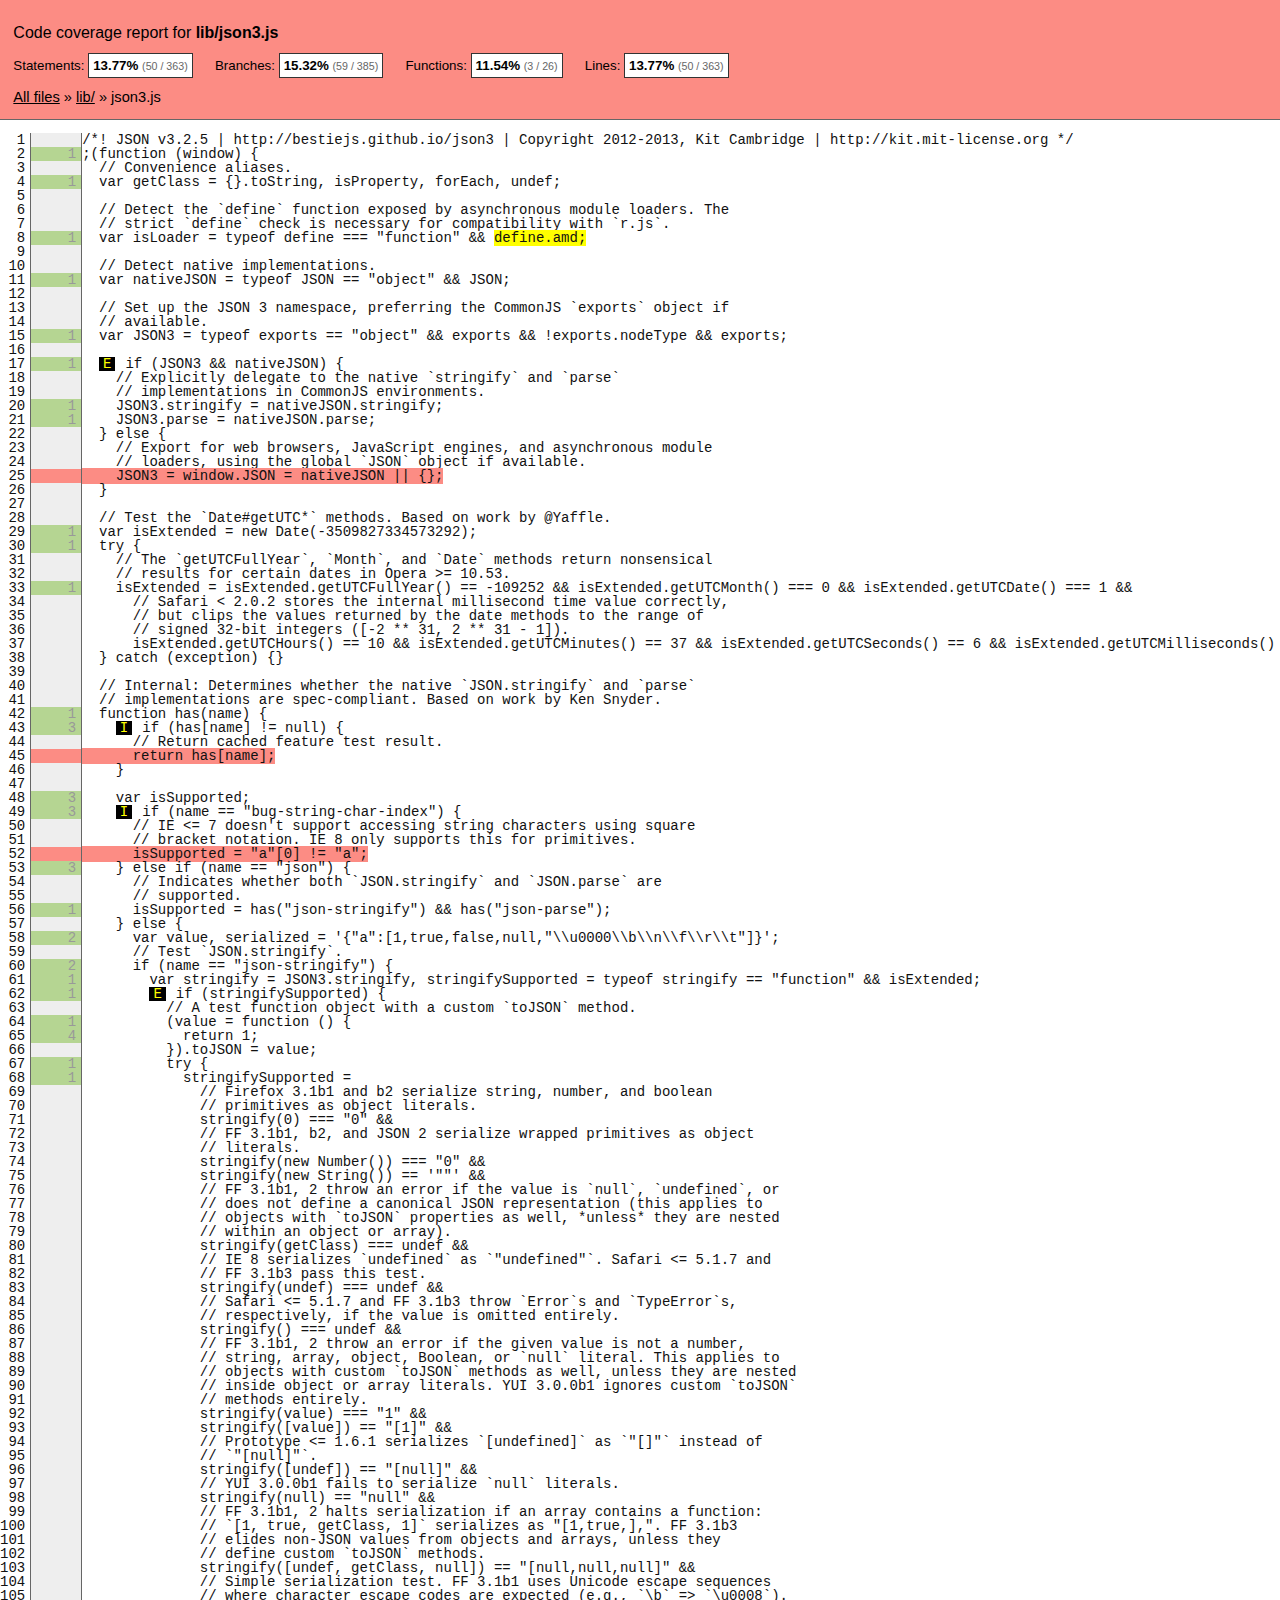
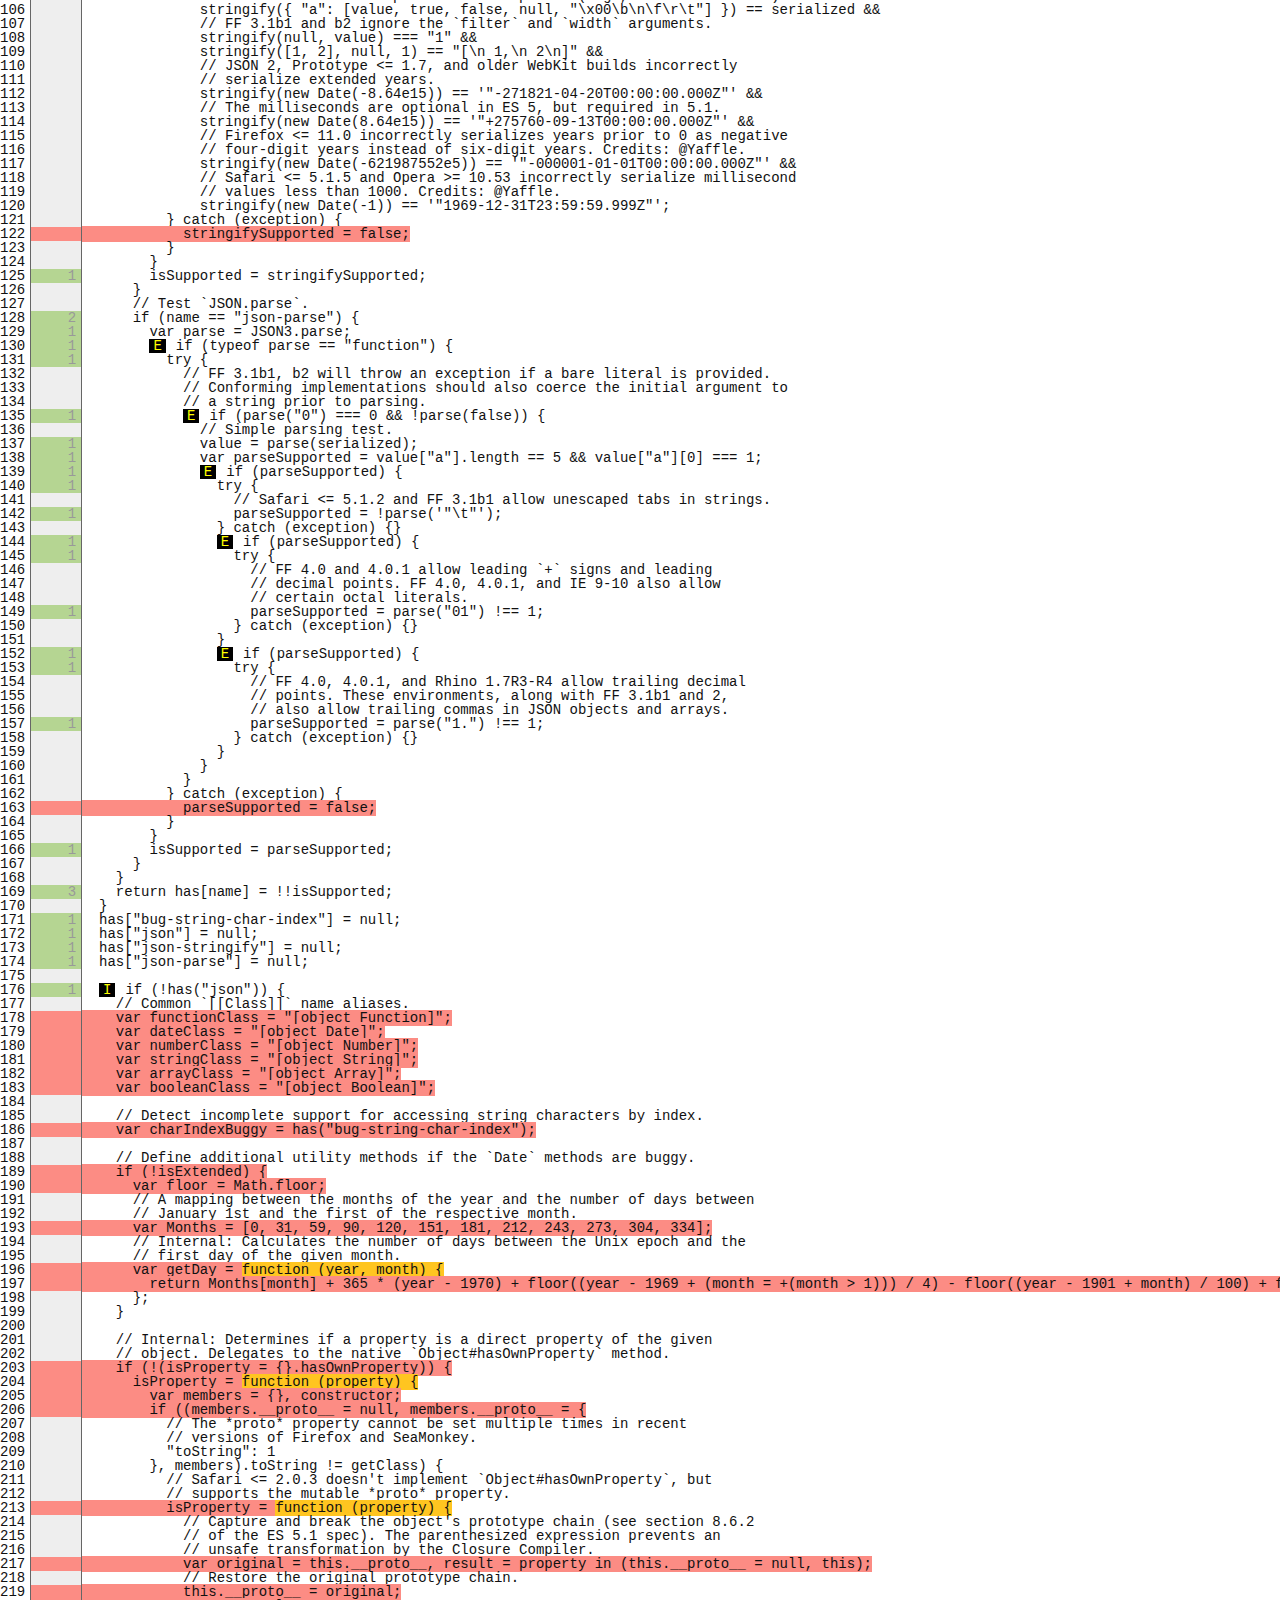
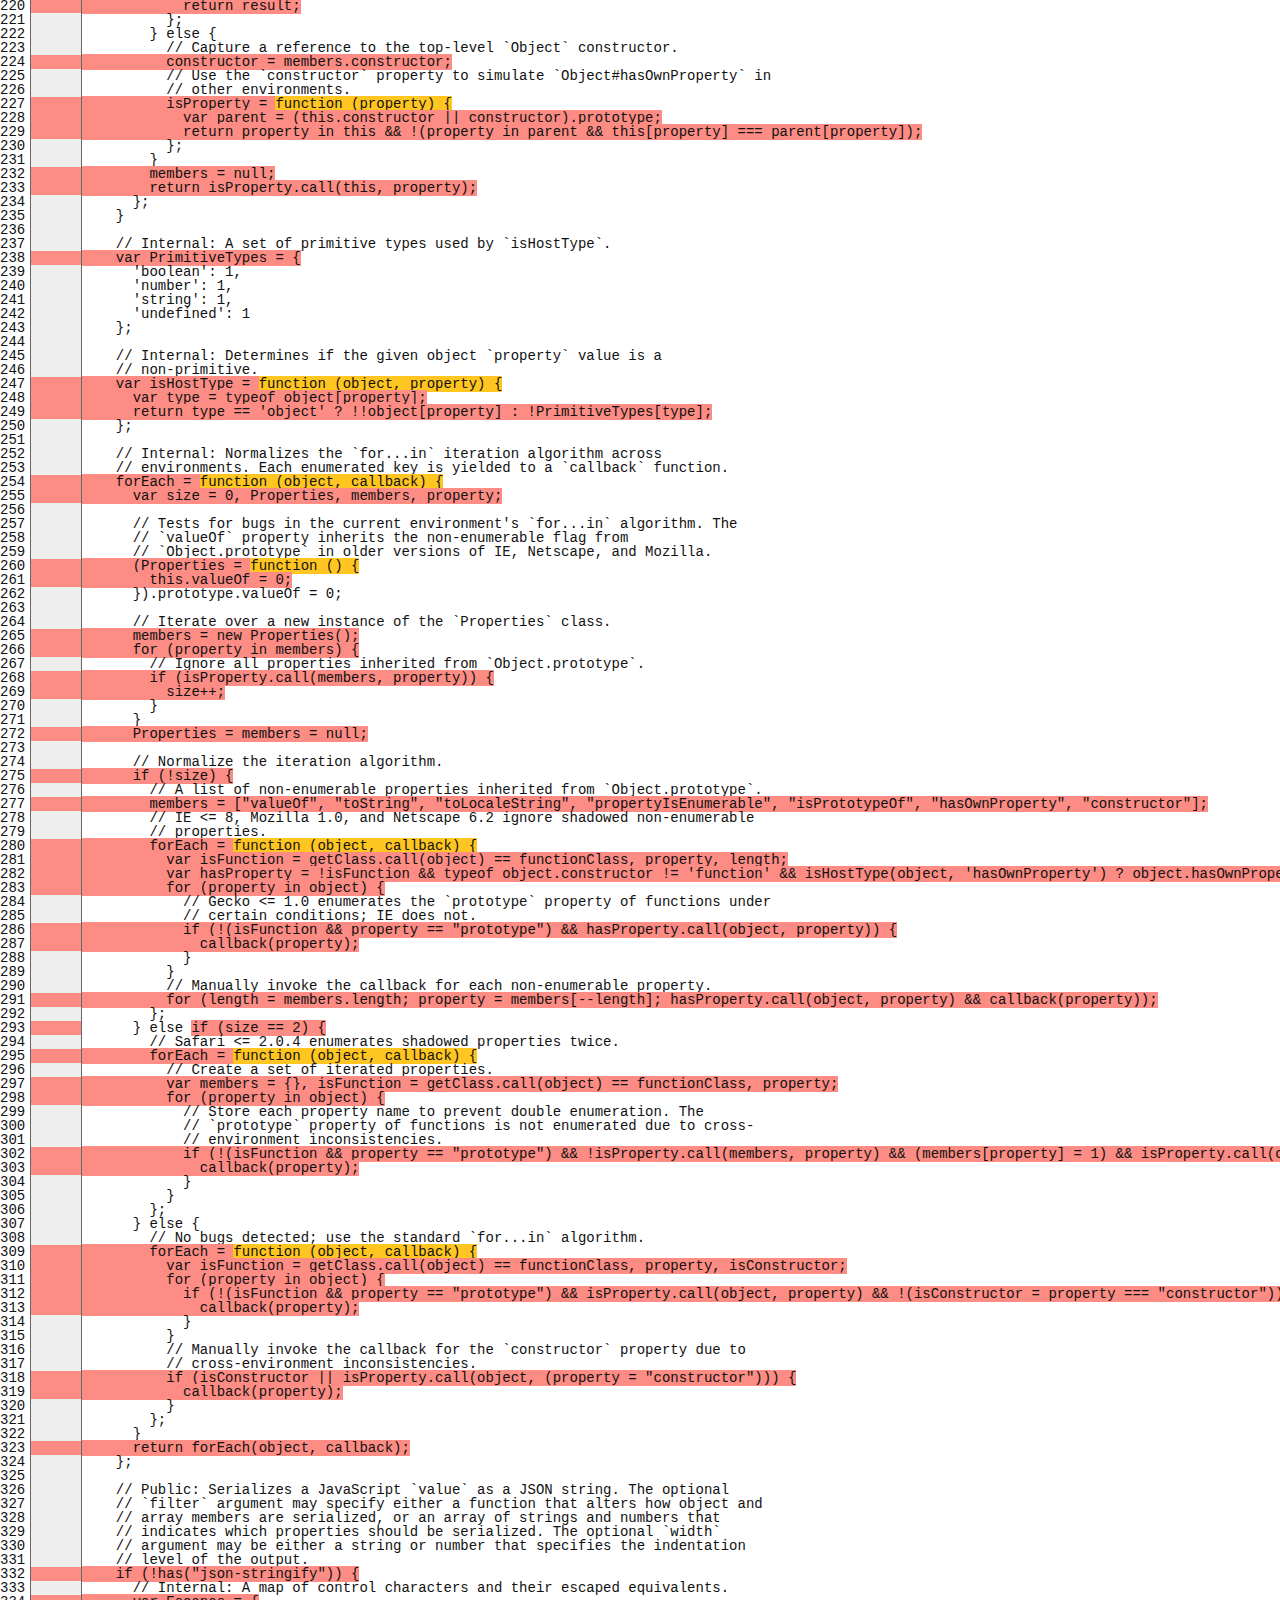
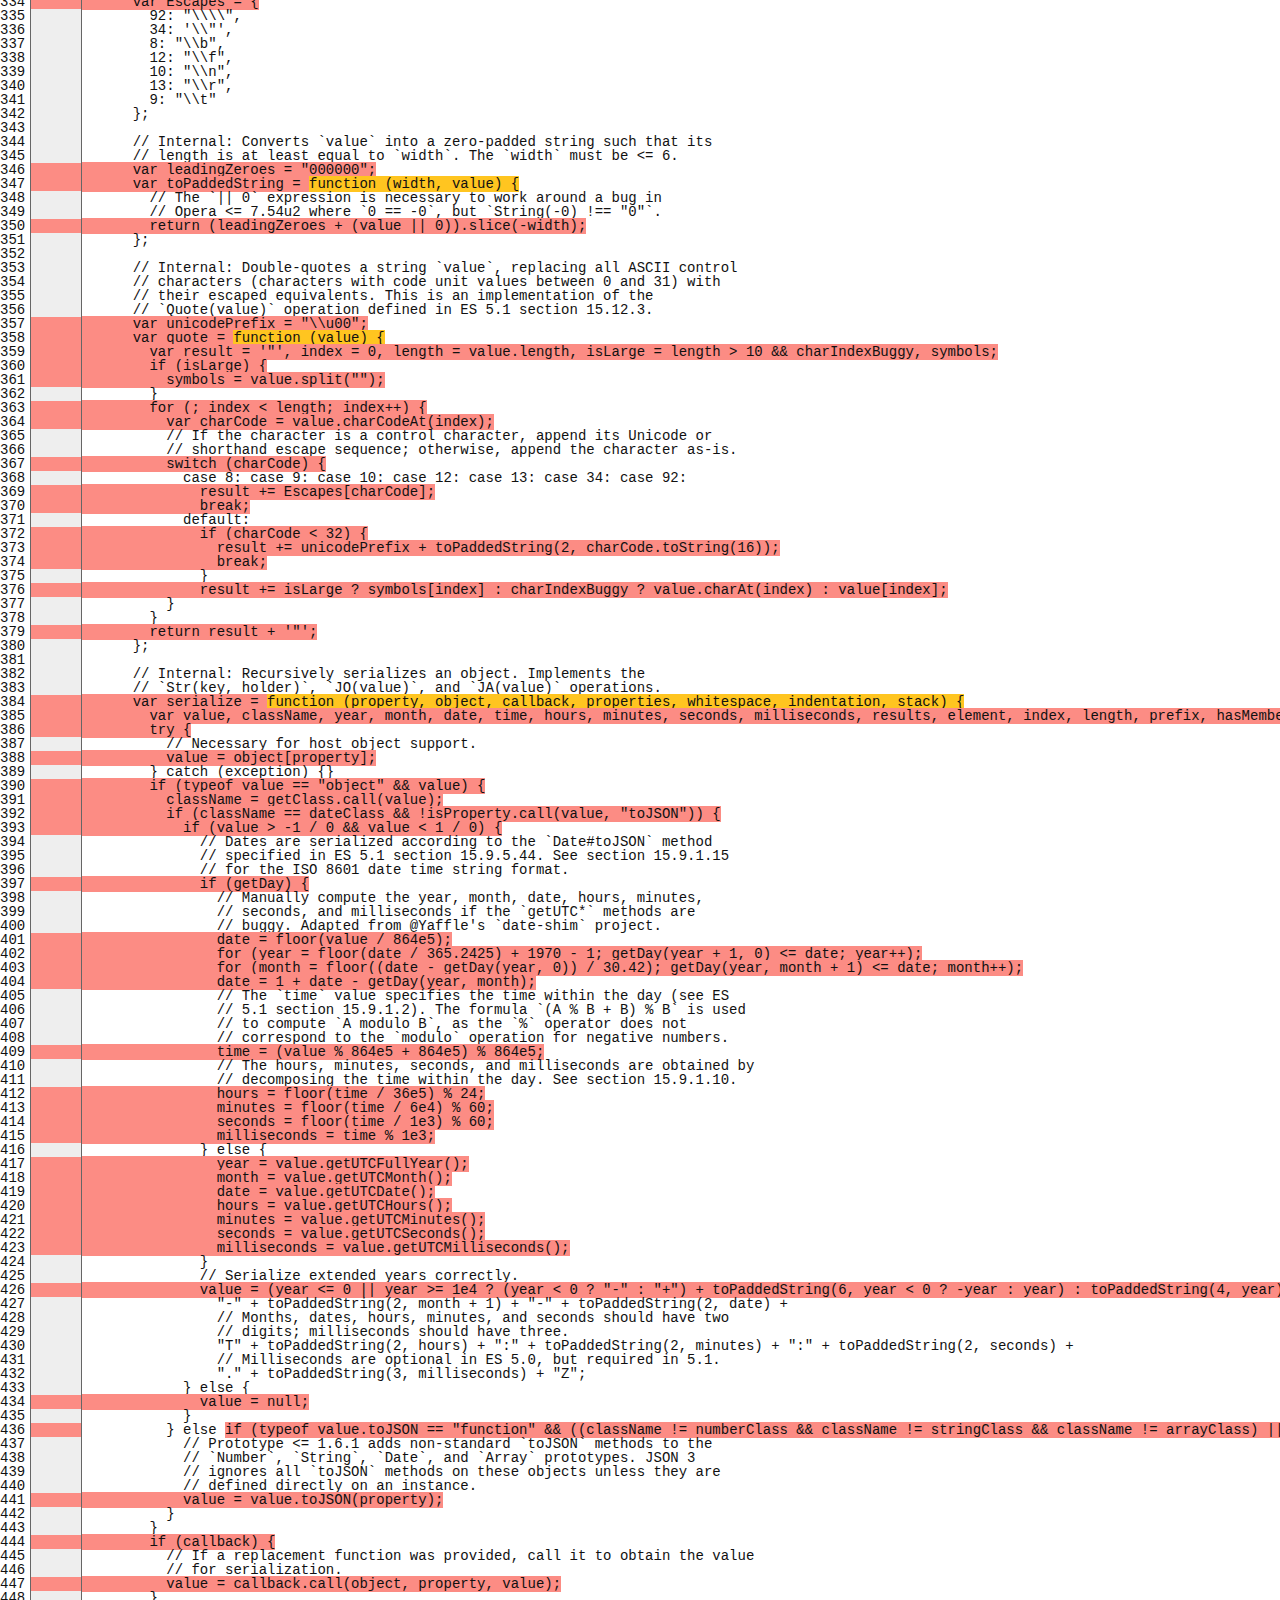
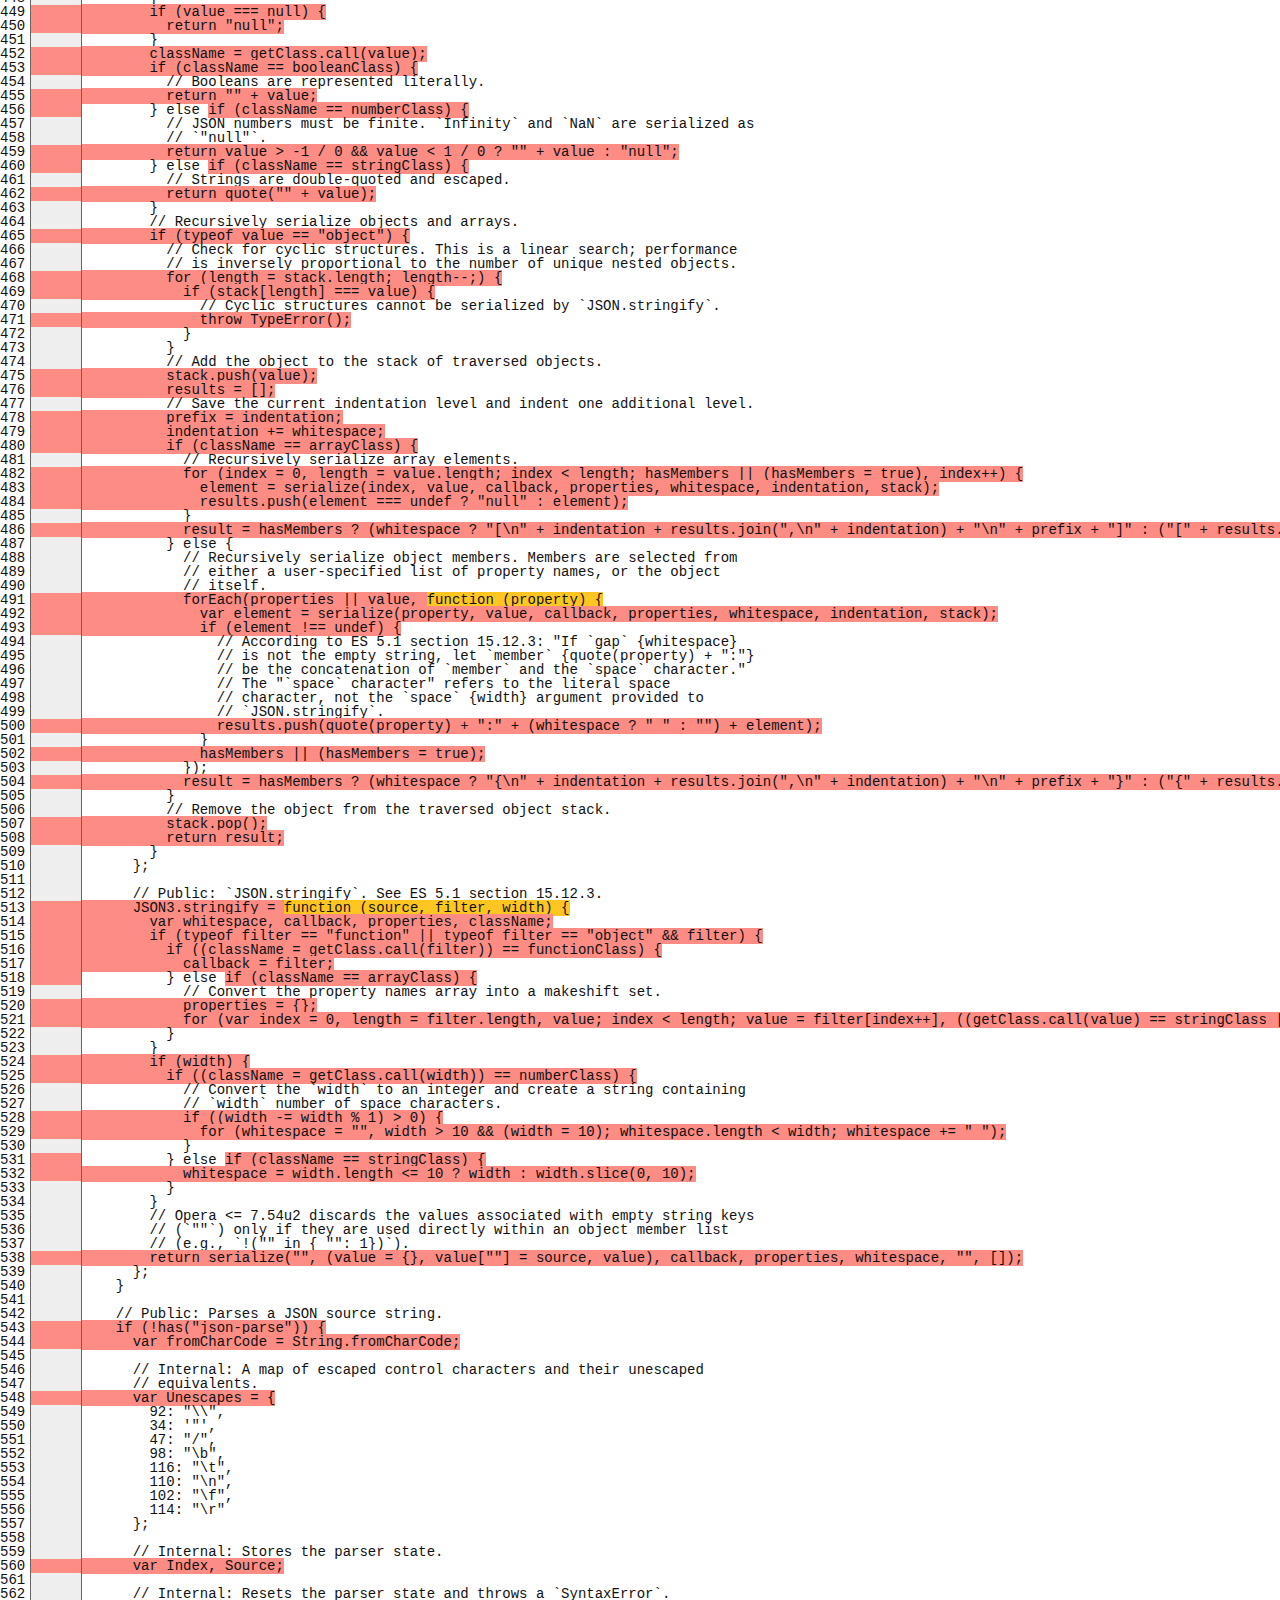
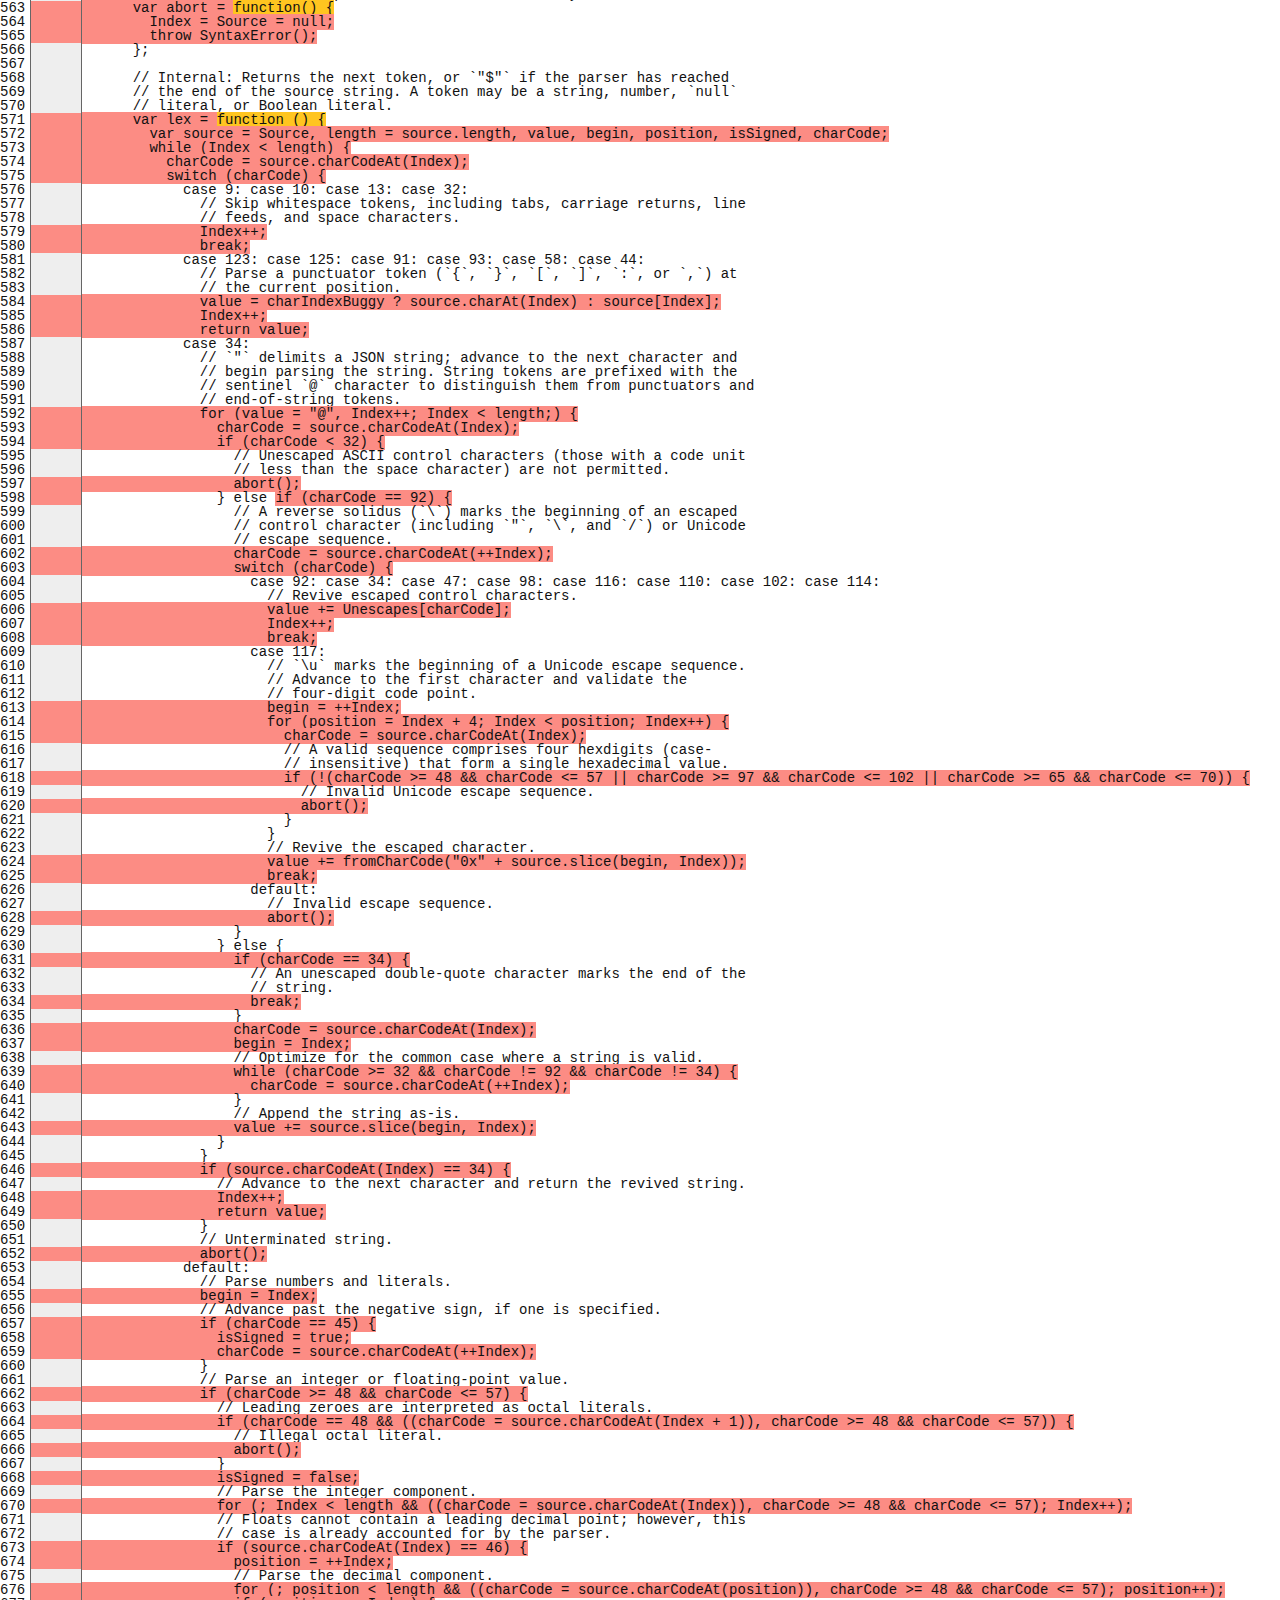
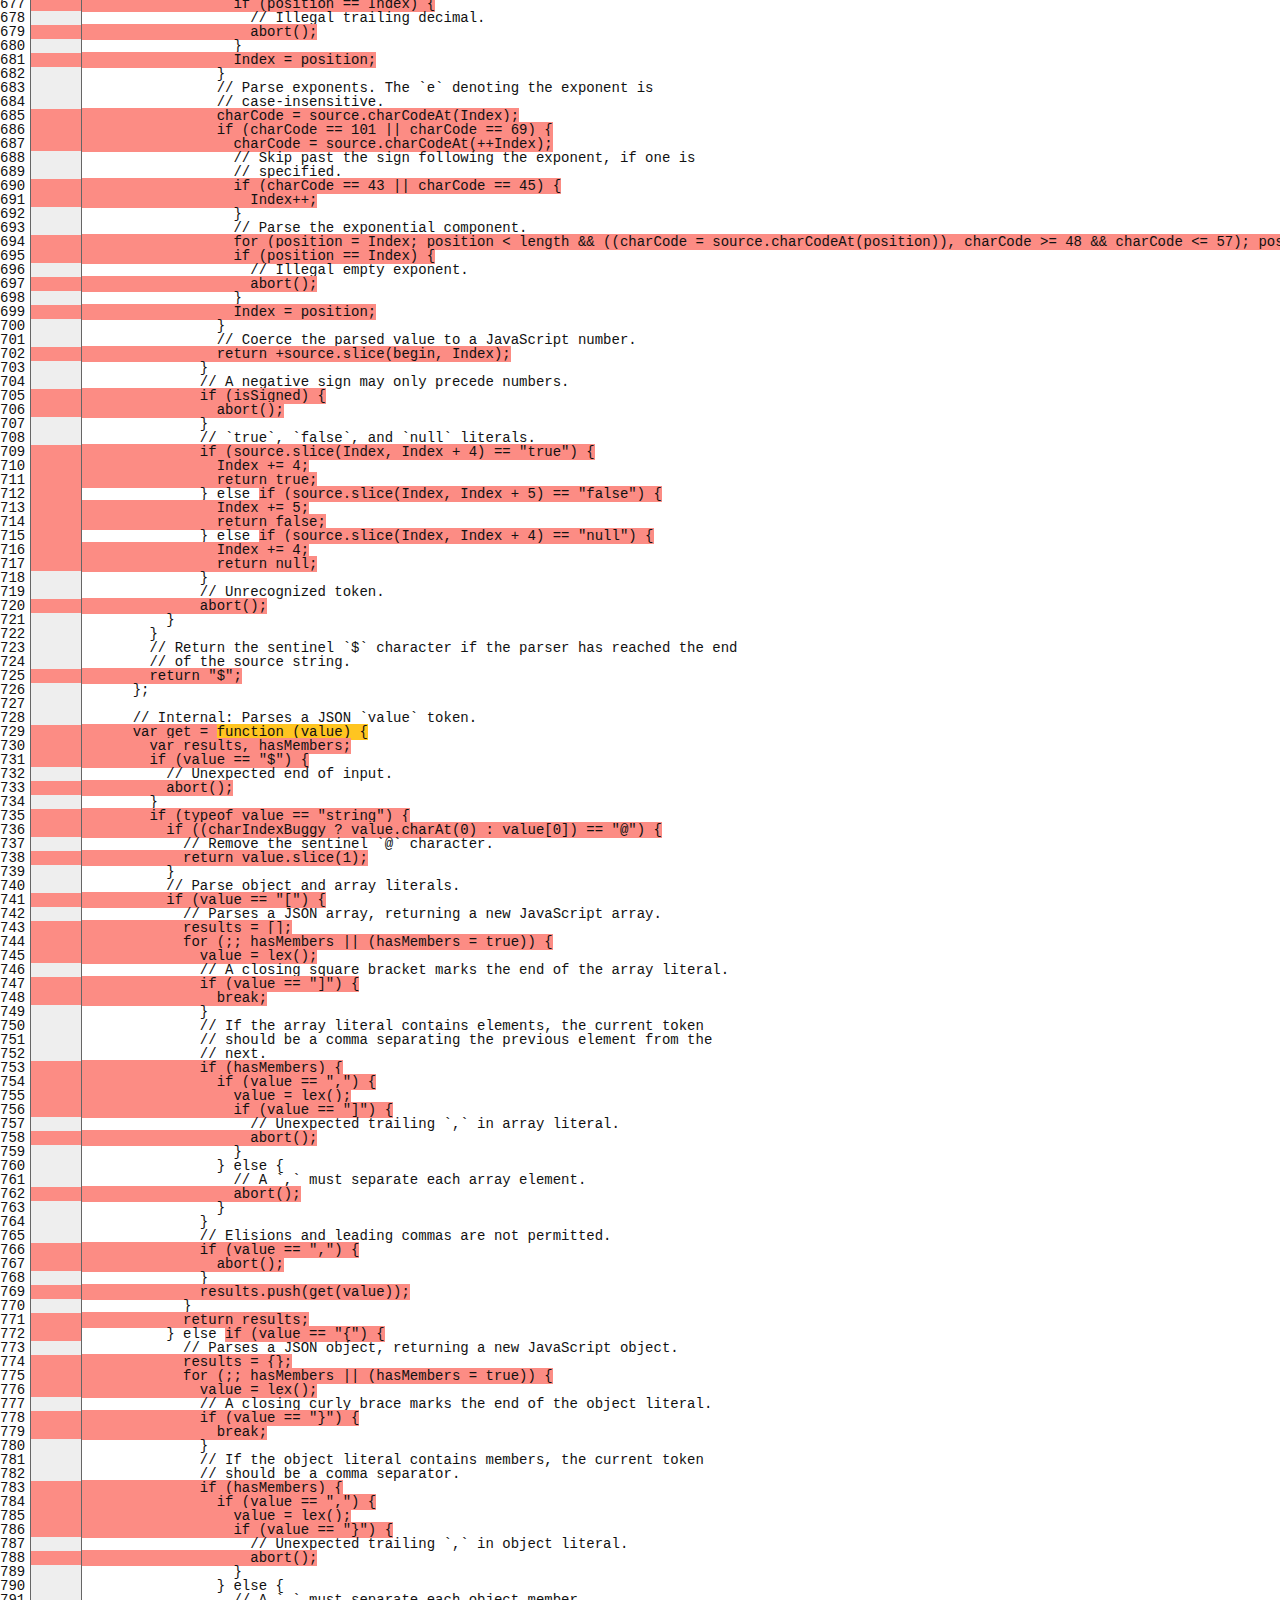
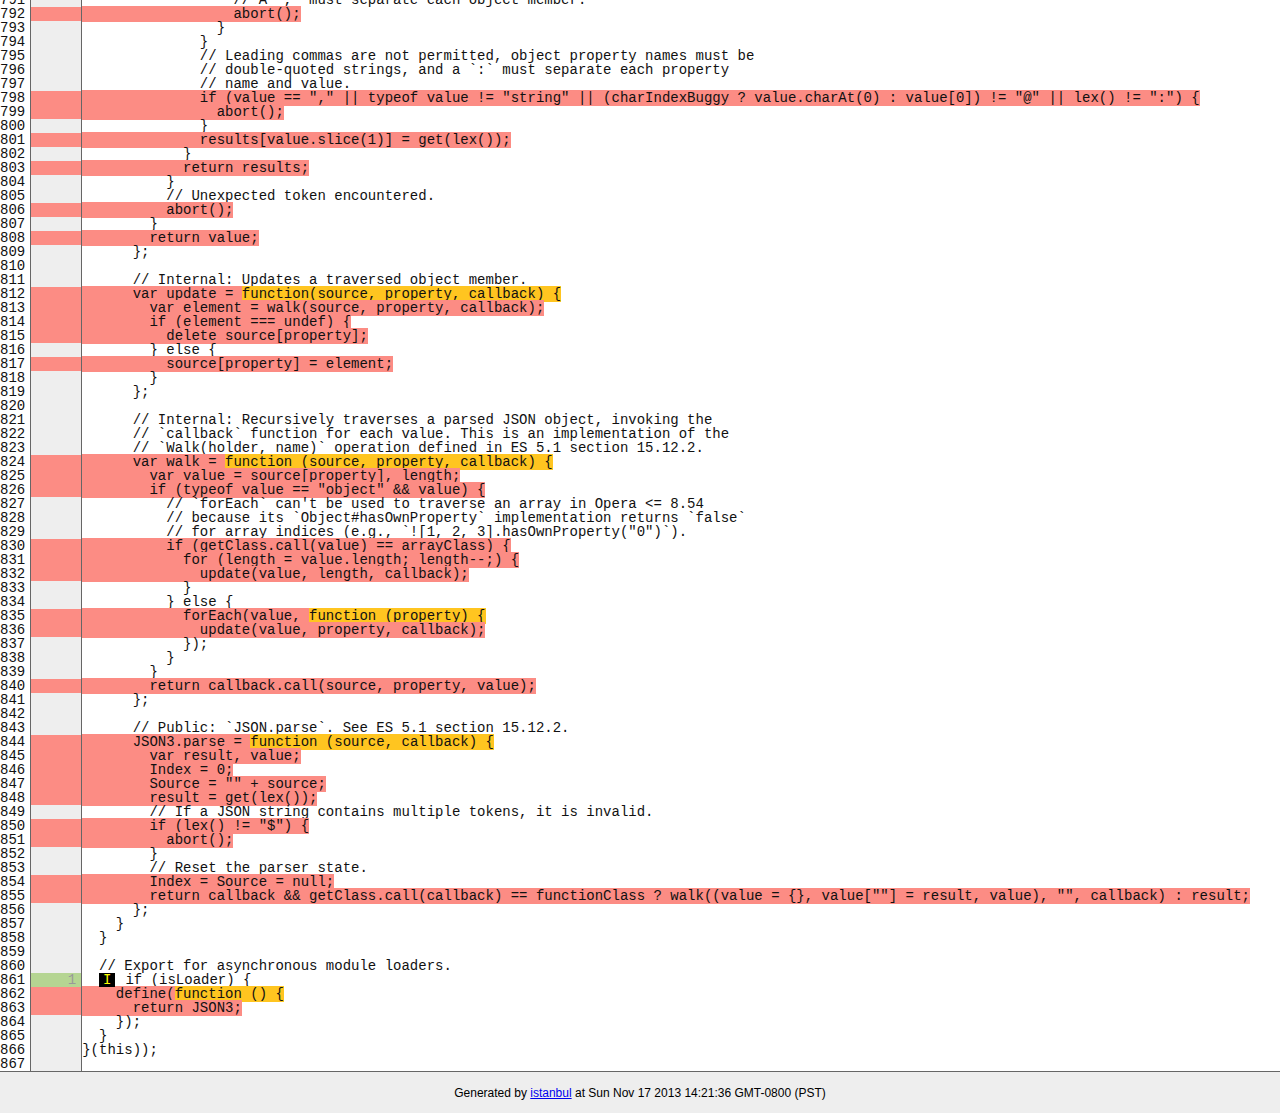
<file: node_modules/socket.io/node_modules/socket.io-adapter/node_modules/socket.io-parser/node_modules/json3/coverage/lcov-report/lib/json3.js.html>
<!doctype html>
<html lang="en">
<head>
    <title>Code coverage report for lib/json3.js</title>
    <meta charset="utf-8">

    <link rel="stylesheet" href="../prettify.css">

    <style>
        body, html {
            margin:0; padding: 0;
        }
        body {
            font-family: Helvetica Neue, Helvetica,Arial;
            font-size: 10pt;
        }
        div.header, div.footer {
            background: #eee;
            padding: 1em;
        }
        div.header {
            z-index: 100;
            position: fixed;
            top: 0;
            border-bottom: 1px solid #666;
            width: 100%;
        }
        div.footer {
            border-top: 1px solid #666;
        }
        div.body {
            margin-top: 10em;
        }
        div.meta {
            font-size: 90%;
            text-align: center;
        }
        h1, h2, h3 {
            font-weight: normal;
        }
        h1 {
            font-size: 12pt;
        }
        h2 {
            font-size: 10pt;
        }
        pre {
            font-family: Consolas, Menlo, Monaco, monospace;
            margin: 0;
            padding: 0;
            line-height: 14px;
            font-size: 14px;
            -moz-tab-size: 2;
            -o-tab-size:  2;
            tab-size: 2;
        }

        div.path { font-size: 110%; }
        div.path a:link, div.path a:visited { color: #000; }
        table.coverage { border-collapse: collapse; margin:0; padding: 0 }

        table.coverage td {
            margin: 0;
            padding: 0;
            color: #111;
            vertical-align: top;
        }
        table.coverage td.line-count {
            width: 50px;
            text-align: right;
            padding-right: 5px;
        }
        table.coverage td.line-coverage {
            color: #777 !important;
            text-align: right;
            border-left: 1px solid #666;
            border-right: 1px solid #666;
        }

        table.coverage td.text {
        }

        table.coverage td span.cline-any {
            display: inline-block;
            padding: 0 5px;
            width: 40px;
        }
        table.coverage td span.cline-neutral {
            background: #eee;
        }
        table.coverage td span.cline-yes {
            background: #b5d592;
            color: #999;
        }
        table.coverage td span.cline-no {
            background: #fc8c84;
        }

        .cstat-yes { color: #111; }
        .cstat-no { background: #fc8c84; color: #111; }
        .fstat-no { background: #ffc520; color: #111 !important; }
        .cbranch-no { background:  yellow !important; color: #111; }
        .missing-if-branch {
            display: inline-block;
            margin-right: 10px;
            position: relative;
            padding: 0 4px;
            background: black;
            color: yellow;
            xtext-decoration: line-through;
        }
        .missing-if-branch .typ {
            color: inherit !important;
        }

        .entity, .metric { font-weight: bold; }
        .metric { display: inline-block; border: 1px solid #333; padding: 0.3em; background: white; }
        .metric small { font-size: 80%; font-weight: normal; color: #666; }

        div.coverage-summary table { border-collapse: collapse; margin: 3em; font-size: 110%; }
        div.coverage-summary td, div.coverage-summary table  th { margin: 0; padding: 0.25em 1em; border-top: 1px solid #666; border-bottom: 1px solid #666; }
        div.coverage-summary th { text-align: left; border: 1px solid #666; background: #eee; font-weight: normal; }
        div.coverage-summary th.file { border-right: none !important; }
        div.coverage-summary th.pic { border-left: none !important; text-align: right; }
        div.coverage-summary th.pct { border-right: none !important; }
        div.coverage-summary th.abs { border-left: none !important; text-align: right; }
        div.coverage-summary td.pct { text-align: right; border-left: 1px solid #666; }
        div.coverage-summary td.abs { text-align: right; font-size: 90%; color: #444; border-right: 1px solid #666; }
        div.coverage-summary td.file { text-align: right; border-left: 1px solid #666; white-space: nowrap;  }
        div.coverage-summary td.pic { min-width: 120px !important;  }
        div.coverage-summary a:link { text-decoration: none; color: #000; }
        div.coverage-summary a:visited { text-decoration: none; color: #333; }
        div.coverage-summary a:hover { text-decoration: underline; }
        div.coverage-summary tfoot td { border-top: 1px solid #666; }

        div.coverage-summary .yui3-datatable-sort-indicator, div.coverage-summary .dummy-sort-indicator {
            height: 10px;
            width: 7px;
            display: inline-block;
            margin-left: 0.5em;
        }
        div.coverage-summary .yui3-datatable-sort-indicator {
            background: url("http://yui.yahooapis.com/3.6.0/build/datatable-sort/assets/skins/sam/sort-arrow-sprite.png") no-repeat scroll 0 0 transparent;
        }
        div.coverage-summary .yui3-datatable-sorted .yui3-datatable-sort-indicator {
            background-position: 0 -20px;
        }
        div.coverage-summary .yui3-datatable-sorted-desc .yui3-datatable-sort-indicator {
            background-position: 0 -10px;
        }

        .high { background: #b5d592 !important; }
        .medium { background: #ffe87c !important; }
        .low { background: #fc8c84 !important; }

        span.cover-fill, span.cover-empty {
            display:inline-block;
            border:1px solid #444;
            background: white;
            height: 12px;
        }
        span.cover-fill {
            background: #ccc;
            border-right: 1px solid #444;
        }
        span.cover-empty {
            background: white;
            border-left: none;
        }
        span.cover-full {
            border-right: none !important;
        }
        pre.prettyprint {
            border: none !important;
            padding: 0 !important;
            margin: 0 !important;
        }
        .com { color: #999 !important; }
    </style>
</head>
<body>
<div class="header low">
    <h1>Code coverage report for <span class="entity">lib/json3.js</span></h1>
    <h2>
        
        Statements: <span class="metric">13.77% <small>(50 / 363)</small></span> &nbsp;&nbsp;&nbsp;&nbsp;
        
        
        Branches: <span class="metric">15.32% <small>(59 / 385)</small></span> &nbsp;&nbsp;&nbsp;&nbsp;
        
        
        Functions: <span class="metric">11.54% <small>(3 / 26)</small></span> &nbsp;&nbsp;&nbsp;&nbsp;
        
        
        Lines: <span class="metric">13.77% <small>(50 / 363)</small></span> &nbsp;&nbsp;&nbsp;&nbsp;
        
    </h2>
    <div class="path"><a href="../index.html">All files</a> &#187; <a href="index.html">lib/</a> &#187; json3.js</div>
</div>
<div class="body">
<pre><table class="coverage">
<tr><td class="line-count">1
2
3
4
5
6
7
8
9
10
11
12
13
14
15
16
17
18
19
20
21
22
23
24
25
26
27
28
29
30
31
32
33
34
35
36
37
38
39
40
41
42
43
44
45
46
47
48
49
50
51
52
53
54
55
56
57
58
59
60
61
62
63
64
65
66
67
68
69
70
71
72
73
74
75
76
77
78
79
80
81
82
83
84
85
86
87
88
89
90
91
92
93
94
95
96
97
98
99
100
101
102
103
104
105
106
107
108
109
110
111
112
113
114
115
116
117
118
119
120
121
122
123
124
125
126
127
128
129
130
131
132
133
134
135
136
137
138
139
140
141
142
143
144
145
146
147
148
149
150
151
152
153
154
155
156
157
158
159
160
161
162
163
164
165
166
167
168
169
170
171
172
173
174
175
176
177
178
179
180
181
182
183
184
185
186
187
188
189
190
191
192
193
194
195
196
197
198
199
200
201
202
203
204
205
206
207
208
209
210
211
212
213
214
215
216
217
218
219
220
221
222
223
224
225
226
227
228
229
230
231
232
233
234
235
236
237
238
239
240
241
242
243
244
245
246
247
248
249
250
251
252
253
254
255
256
257
258
259
260
261
262
263
264
265
266
267
268
269
270
271
272
273
274
275
276
277
278
279
280
281
282
283
284
285
286
287
288
289
290
291
292
293
294
295
296
297
298
299
300
301
302
303
304
305
306
307
308
309
310
311
312
313
314
315
316
317
318
319
320
321
322
323
324
325
326
327
328
329
330
331
332
333
334
335
336
337
338
339
340
341
342
343
344
345
346
347
348
349
350
351
352
353
354
355
356
357
358
359
360
361
362
363
364
365
366
367
368
369
370
371
372
373
374
375
376
377
378
379
380
381
382
383
384
385
386
387
388
389
390
391
392
393
394
395
396
397
398
399
400
401
402
403
404
405
406
407
408
409
410
411
412
413
414
415
416
417
418
419
420
421
422
423
424
425
426
427
428
429
430
431
432
433
434
435
436
437
438
439
440
441
442
443
444
445
446
447
448
449
450
451
452
453
454
455
456
457
458
459
460
461
462
463
464
465
466
467
468
469
470
471
472
473
474
475
476
477
478
479
480
481
482
483
484
485
486
487
488
489
490
491
492
493
494
495
496
497
498
499
500
501
502
503
504
505
506
507
508
509
510
511
512
513
514
515
516
517
518
519
520
521
522
523
524
525
526
527
528
529
530
531
532
533
534
535
536
537
538
539
540
541
542
543
544
545
546
547
548
549
550
551
552
553
554
555
556
557
558
559
560
561
562
563
564
565
566
567
568
569
570
571
572
573
574
575
576
577
578
579
580
581
582
583
584
585
586
587
588
589
590
591
592
593
594
595
596
597
598
599
600
601
602
603
604
605
606
607
608
609
610
611
612
613
614
615
616
617
618
619
620
621
622
623
624
625
626
627
628
629
630
631
632
633
634
635
636
637
638
639
640
641
642
643
644
645
646
647
648
649
650
651
652
653
654
655
656
657
658
659
660
661
662
663
664
665
666
667
668
669
670
671
672
673
674
675
676
677
678
679
680
681
682
683
684
685
686
687
688
689
690
691
692
693
694
695
696
697
698
699
700
701
702
703
704
705
706
707
708
709
710
711
712
713
714
715
716
717
718
719
720
721
722
723
724
725
726
727
728
729
730
731
732
733
734
735
736
737
738
739
740
741
742
743
744
745
746
747
748
749
750
751
752
753
754
755
756
757
758
759
760
761
762
763
764
765
766
767
768
769
770
771
772
773
774
775
776
777
778
779
780
781
782
783
784
785
786
787
788
789
790
791
792
793
794
795
796
797
798
799
800
801
802
803
804
805
806
807
808
809
810
811
812
813
814
815
816
817
818
819
820
821
822
823
824
825
826
827
828
829
830
831
832
833
834
835
836
837
838
839
840
841
842
843
844
845
846
847
848
849
850
851
852
853
854
855
856
857
858
859
860
861
862
863
864
865
866
867</td><td class="line-coverage"><span class="cline-any cline-neutral">&nbsp;</span>
<span class="cline-any cline-yes">1</span>
<span class="cline-any cline-neutral">&nbsp;</span>
<span class="cline-any cline-yes">1</span>
<span class="cline-any cline-neutral">&nbsp;</span>
<span class="cline-any cline-neutral">&nbsp;</span>
<span class="cline-any cline-neutral">&nbsp;</span>
<span class="cline-any cline-yes">1</span>
<span class="cline-any cline-neutral">&nbsp;</span>
<span class="cline-any cline-neutral">&nbsp;</span>
<span class="cline-any cline-yes">1</span>
<span class="cline-any cline-neutral">&nbsp;</span>
<span class="cline-any cline-neutral">&nbsp;</span>
<span class="cline-any cline-neutral">&nbsp;</span>
<span class="cline-any cline-yes">1</span>
<span class="cline-any cline-neutral">&nbsp;</span>
<span class="cline-any cline-yes">1</span>
<span class="cline-any cline-neutral">&nbsp;</span>
<span class="cline-any cline-neutral">&nbsp;</span>
<span class="cline-any cline-yes">1</span>
<span class="cline-any cline-yes">1</span>
<span class="cline-any cline-neutral">&nbsp;</span>
<span class="cline-any cline-neutral">&nbsp;</span>
<span class="cline-any cline-neutral">&nbsp;</span>
<span class="cline-any cline-no">&nbsp;</span>
<span class="cline-any cline-neutral">&nbsp;</span>
<span class="cline-any cline-neutral">&nbsp;</span>
<span class="cline-any cline-neutral">&nbsp;</span>
<span class="cline-any cline-yes">1</span>
<span class="cline-any cline-yes">1</span>
<span class="cline-any cline-neutral">&nbsp;</span>
<span class="cline-any cline-neutral">&nbsp;</span>
<span class="cline-any cline-yes">1</span>
<span class="cline-any cline-neutral">&nbsp;</span>
<span class="cline-any cline-neutral">&nbsp;</span>
<span class="cline-any cline-neutral">&nbsp;</span>
<span class="cline-any cline-neutral">&nbsp;</span>
<span class="cline-any cline-neutral">&nbsp;</span>
<span class="cline-any cline-neutral">&nbsp;</span>
<span class="cline-any cline-neutral">&nbsp;</span>
<span class="cline-any cline-neutral">&nbsp;</span>
<span class="cline-any cline-yes">1</span>
<span class="cline-any cline-yes">3</span>
<span class="cline-any cline-neutral">&nbsp;</span>
<span class="cline-any cline-no">&nbsp;</span>
<span class="cline-any cline-neutral">&nbsp;</span>
<span class="cline-any cline-neutral">&nbsp;</span>
<span class="cline-any cline-yes">3</span>
<span class="cline-any cline-yes">3</span>
<span class="cline-any cline-neutral">&nbsp;</span>
<span class="cline-any cline-neutral">&nbsp;</span>
<span class="cline-any cline-no">&nbsp;</span>
<span class="cline-any cline-yes">3</span>
<span class="cline-any cline-neutral">&nbsp;</span>
<span class="cline-any cline-neutral">&nbsp;</span>
<span class="cline-any cline-yes">1</span>
<span class="cline-any cline-neutral">&nbsp;</span>
<span class="cline-any cline-yes">2</span>
<span class="cline-any cline-neutral">&nbsp;</span>
<span class="cline-any cline-yes">2</span>
<span class="cline-any cline-yes">1</span>
<span class="cline-any cline-yes">1</span>
<span class="cline-any cline-neutral">&nbsp;</span>
<span class="cline-any cline-yes">1</span>
<span class="cline-any cline-yes">4</span>
<span class="cline-any cline-neutral">&nbsp;</span>
<span class="cline-any cline-yes">1</span>
<span class="cline-any cline-yes">1</span>
<span class="cline-any cline-neutral">&nbsp;</span>
<span class="cline-any cline-neutral">&nbsp;</span>
<span class="cline-any cline-neutral">&nbsp;</span>
<span class="cline-any cline-neutral">&nbsp;</span>
<span class="cline-any cline-neutral">&nbsp;</span>
<span class="cline-any cline-neutral">&nbsp;</span>
<span class="cline-any cline-neutral">&nbsp;</span>
<span class="cline-any cline-neutral">&nbsp;</span>
<span class="cline-any cline-neutral">&nbsp;</span>
<span class="cline-any cline-neutral">&nbsp;</span>
<span class="cline-any cline-neutral">&nbsp;</span>
<span class="cline-any cline-neutral">&nbsp;</span>
<span class="cline-any cline-neutral">&nbsp;</span>
<span class="cline-any cline-neutral">&nbsp;</span>
<span class="cline-any cline-neutral">&nbsp;</span>
<span class="cline-any cline-neutral">&nbsp;</span>
<span class="cline-any cline-neutral">&nbsp;</span>
<span class="cline-any cline-neutral">&nbsp;</span>
<span class="cline-any cline-neutral">&nbsp;</span>
<span class="cline-any cline-neutral">&nbsp;</span>
<span class="cline-any cline-neutral">&nbsp;</span>
<span class="cline-any cline-neutral">&nbsp;</span>
<span class="cline-any cline-neutral">&nbsp;</span>
<span class="cline-any cline-neutral">&nbsp;</span>
<span class="cline-any cline-neutral">&nbsp;</span>
<span class="cline-any cline-neutral">&nbsp;</span>
<span class="cline-any cline-neutral">&nbsp;</span>
<span class="cline-any cline-neutral">&nbsp;</span>
<span class="cline-any cline-neutral">&nbsp;</span>
<span class="cline-any cline-neutral">&nbsp;</span>
<span class="cline-any cline-neutral">&nbsp;</span>
<span class="cline-any cline-neutral">&nbsp;</span>
<span class="cline-any cline-neutral">&nbsp;</span>
<span class="cline-any cline-neutral">&nbsp;</span>
<span class="cline-any cline-neutral">&nbsp;</span>
<span class="cline-any cline-neutral">&nbsp;</span>
<span class="cline-any cline-neutral">&nbsp;</span>
<span class="cline-any cline-neutral">&nbsp;</span>
<span class="cline-any cline-neutral">&nbsp;</span>
<span class="cline-any cline-neutral">&nbsp;</span>
<span class="cline-any cline-neutral">&nbsp;</span>
<span class="cline-any cline-neutral">&nbsp;</span>
<span class="cline-any cline-neutral">&nbsp;</span>
<span class="cline-any cline-neutral">&nbsp;</span>
<span class="cline-any cline-neutral">&nbsp;</span>
<span class="cline-any cline-neutral">&nbsp;</span>
<span class="cline-any cline-neutral">&nbsp;</span>
<span class="cline-any cline-neutral">&nbsp;</span>
<span class="cline-any cline-neutral">&nbsp;</span>
<span class="cline-any cline-neutral">&nbsp;</span>
<span class="cline-any cline-neutral">&nbsp;</span>
<span class="cline-any cline-neutral">&nbsp;</span>
<span class="cline-any cline-neutral">&nbsp;</span>
<span class="cline-any cline-no">&nbsp;</span>
<span class="cline-any cline-neutral">&nbsp;</span>
<span class="cline-any cline-neutral">&nbsp;</span>
<span class="cline-any cline-yes">1</span>
<span class="cline-any cline-neutral">&nbsp;</span>
<span class="cline-any cline-neutral">&nbsp;</span>
<span class="cline-any cline-yes">2</span>
<span class="cline-any cline-yes">1</span>
<span class="cline-any cline-yes">1</span>
<span class="cline-any cline-yes">1</span>
<span class="cline-any cline-neutral">&nbsp;</span>
<span class="cline-any cline-neutral">&nbsp;</span>
<span class="cline-any cline-neutral">&nbsp;</span>
<span class="cline-any cline-yes">1</span>
<span class="cline-any cline-neutral">&nbsp;</span>
<span class="cline-any cline-yes">1</span>
<span class="cline-any cline-yes">1</span>
<span class="cline-any cline-yes">1</span>
<span class="cline-any cline-yes">1</span>
<span class="cline-any cline-neutral">&nbsp;</span>
<span class="cline-any cline-yes">1</span>
<span class="cline-any cline-neutral">&nbsp;</span>
<span class="cline-any cline-yes">1</span>
<span class="cline-any cline-yes">1</span>
<span class="cline-any cline-neutral">&nbsp;</span>
<span class="cline-any cline-neutral">&nbsp;</span>
<span class="cline-any cline-neutral">&nbsp;</span>
<span class="cline-any cline-yes">1</span>
<span class="cline-any cline-neutral">&nbsp;</span>
<span class="cline-any cline-neutral">&nbsp;</span>
<span class="cline-any cline-yes">1</span>
<span class="cline-any cline-yes">1</span>
<span class="cline-any cline-neutral">&nbsp;</span>
<span class="cline-any cline-neutral">&nbsp;</span>
<span class="cline-any cline-neutral">&nbsp;</span>
<span class="cline-any cline-yes">1</span>
<span class="cline-any cline-neutral">&nbsp;</span>
<span class="cline-any cline-neutral">&nbsp;</span>
<span class="cline-any cline-neutral">&nbsp;</span>
<span class="cline-any cline-neutral">&nbsp;</span>
<span class="cline-any cline-neutral">&nbsp;</span>
<span class="cline-any cline-no">&nbsp;</span>
<span class="cline-any cline-neutral">&nbsp;</span>
<span class="cline-any cline-neutral">&nbsp;</span>
<span class="cline-any cline-yes">1</span>
<span class="cline-any cline-neutral">&nbsp;</span>
<span class="cline-any cline-neutral">&nbsp;</span>
<span class="cline-any cline-yes">3</span>
<span class="cline-any cline-neutral">&nbsp;</span>
<span class="cline-any cline-yes">1</span>
<span class="cline-any cline-yes">1</span>
<span class="cline-any cline-yes">1</span>
<span class="cline-any cline-yes">1</span>
<span class="cline-any cline-neutral">&nbsp;</span>
<span class="cline-any cline-yes">1</span>
<span class="cline-any cline-neutral">&nbsp;</span>
<span class="cline-any cline-no">&nbsp;</span>
<span class="cline-any cline-no">&nbsp;</span>
<span class="cline-any cline-no">&nbsp;</span>
<span class="cline-any cline-no">&nbsp;</span>
<span class="cline-any cline-no">&nbsp;</span>
<span class="cline-any cline-no">&nbsp;</span>
<span class="cline-any cline-neutral">&nbsp;</span>
<span class="cline-any cline-neutral">&nbsp;</span>
<span class="cline-any cline-no">&nbsp;</span>
<span class="cline-any cline-neutral">&nbsp;</span>
<span class="cline-any cline-neutral">&nbsp;</span>
<span class="cline-any cline-no">&nbsp;</span>
<span class="cline-any cline-no">&nbsp;</span>
<span class="cline-any cline-neutral">&nbsp;</span>
<span class="cline-any cline-neutral">&nbsp;</span>
<span class="cline-any cline-no">&nbsp;</span>
<span class="cline-any cline-neutral">&nbsp;</span>
<span class="cline-any cline-neutral">&nbsp;</span>
<span class="cline-any cline-no">&nbsp;</span>
<span class="cline-any cline-no">&nbsp;</span>
<span class="cline-any cline-neutral">&nbsp;</span>
<span class="cline-any cline-neutral">&nbsp;</span>
<span class="cline-any cline-neutral">&nbsp;</span>
<span class="cline-any cline-neutral">&nbsp;</span>
<span class="cline-any cline-neutral">&nbsp;</span>
<span class="cline-any cline-no">&nbsp;</span>
<span class="cline-any cline-no">&nbsp;</span>
<span class="cline-any cline-no">&nbsp;</span>
<span class="cline-any cline-no">&nbsp;</span>
<span class="cline-any cline-neutral">&nbsp;</span>
<span class="cline-any cline-neutral">&nbsp;</span>
<span class="cline-any cline-neutral">&nbsp;</span>
<span class="cline-any cline-neutral">&nbsp;</span>
<span class="cline-any cline-neutral">&nbsp;</span>
<span class="cline-any cline-neutral">&nbsp;</span>
<span class="cline-any cline-no">&nbsp;</span>
<span class="cline-any cline-neutral">&nbsp;</span>
<span class="cline-any cline-neutral">&nbsp;</span>
<span class="cline-any cline-neutral">&nbsp;</span>
<span class="cline-any cline-no">&nbsp;</span>
<span class="cline-any cline-neutral">&nbsp;</span>
<span class="cline-any cline-no">&nbsp;</span>
<span class="cline-any cline-no">&nbsp;</span>
<span class="cline-any cline-neutral">&nbsp;</span>
<span class="cline-any cline-neutral">&nbsp;</span>
<span class="cline-any cline-neutral">&nbsp;</span>
<span class="cline-any cline-no">&nbsp;</span>
<span class="cline-any cline-neutral">&nbsp;</span>
<span class="cline-any cline-neutral">&nbsp;</span>
<span class="cline-any cline-no">&nbsp;</span>
<span class="cline-any cline-no">&nbsp;</span>
<span class="cline-any cline-no">&nbsp;</span>
<span class="cline-any cline-neutral">&nbsp;</span>
<span class="cline-any cline-neutral">&nbsp;</span>
<span class="cline-any cline-no">&nbsp;</span>
<span class="cline-any cline-no">&nbsp;</span>
<span class="cline-any cline-neutral">&nbsp;</span>
<span class="cline-any cline-neutral">&nbsp;</span>
<span class="cline-any cline-neutral">&nbsp;</span>
<span class="cline-any cline-neutral">&nbsp;</span>
<span class="cline-any cline-no">&nbsp;</span>
<span class="cline-any cline-neutral">&nbsp;</span>
<span class="cline-any cline-neutral">&nbsp;</span>
<span class="cline-any cline-neutral">&nbsp;</span>
<span class="cline-any cline-neutral">&nbsp;</span>
<span class="cline-any cline-neutral">&nbsp;</span>
<span class="cline-any cline-neutral">&nbsp;</span>
<span class="cline-any cline-neutral">&nbsp;</span>
<span class="cline-any cline-neutral">&nbsp;</span>
<span class="cline-any cline-no">&nbsp;</span>
<span class="cline-any cline-no">&nbsp;</span>
<span class="cline-any cline-no">&nbsp;</span>
<span class="cline-any cline-neutral">&nbsp;</span>
<span class="cline-any cline-neutral">&nbsp;</span>
<span class="cline-any cline-neutral">&nbsp;</span>
<span class="cline-any cline-neutral">&nbsp;</span>
<span class="cline-any cline-no">&nbsp;</span>
<span class="cline-any cline-no">&nbsp;</span>
<span class="cline-any cline-neutral">&nbsp;</span>
<span class="cline-any cline-neutral">&nbsp;</span>
<span class="cline-any cline-neutral">&nbsp;</span>
<span class="cline-any cline-neutral">&nbsp;</span>
<span class="cline-any cline-no">&nbsp;</span>
<span class="cline-any cline-no">&nbsp;</span>
<span class="cline-any cline-neutral">&nbsp;</span>
<span class="cline-any cline-neutral">&nbsp;</span>
<span class="cline-any cline-neutral">&nbsp;</span>
<span class="cline-any cline-no">&nbsp;</span>
<span class="cline-any cline-no">&nbsp;</span>
<span class="cline-any cline-neutral">&nbsp;</span>
<span class="cline-any cline-no">&nbsp;</span>
<span class="cline-any cline-no">&nbsp;</span>
<span class="cline-any cline-neutral">&nbsp;</span>
<span class="cline-any cline-neutral">&nbsp;</span>
<span class="cline-any cline-no">&nbsp;</span>
<span class="cline-any cline-neutral">&nbsp;</span>
<span class="cline-any cline-neutral">&nbsp;</span>
<span class="cline-any cline-no">&nbsp;</span>
<span class="cline-any cline-neutral">&nbsp;</span>
<span class="cline-any cline-no">&nbsp;</span>
<span class="cline-any cline-neutral">&nbsp;</span>
<span class="cline-any cline-neutral">&nbsp;</span>
<span class="cline-any cline-no">&nbsp;</span>
<span class="cline-any cline-no">&nbsp;</span>
<span class="cline-any cline-no">&nbsp;</span>
<span class="cline-any cline-no">&nbsp;</span>
<span class="cline-any cline-neutral">&nbsp;</span>
<span class="cline-any cline-neutral">&nbsp;</span>
<span class="cline-any cline-no">&nbsp;</span>
<span class="cline-any cline-no">&nbsp;</span>
<span class="cline-any cline-neutral">&nbsp;</span>
<span class="cline-any cline-neutral">&nbsp;</span>
<span class="cline-any cline-neutral">&nbsp;</span>
<span class="cline-any cline-no">&nbsp;</span>
<span class="cline-any cline-neutral">&nbsp;</span>
<span class="cline-any cline-no">&nbsp;</span>
<span class="cline-any cline-neutral">&nbsp;</span>
<span class="cline-any cline-no">&nbsp;</span>
<span class="cline-any cline-neutral">&nbsp;</span>
<span class="cline-any cline-no">&nbsp;</span>
<span class="cline-any cline-no">&nbsp;</span>
<span class="cline-any cline-neutral">&nbsp;</span>
<span class="cline-any cline-neutral">&nbsp;</span>
<span class="cline-any cline-neutral">&nbsp;</span>
<span class="cline-any cline-no">&nbsp;</span>
<span class="cline-any cline-no">&nbsp;</span>
<span class="cline-any cline-neutral">&nbsp;</span>
<span class="cline-any cline-neutral">&nbsp;</span>
<span class="cline-any cline-neutral">&nbsp;</span>
<span class="cline-any cline-neutral">&nbsp;</span>
<span class="cline-any cline-neutral">&nbsp;</span>
<span class="cline-any cline-no">&nbsp;</span>
<span class="cline-any cline-no">&nbsp;</span>
<span class="cline-any cline-no">&nbsp;</span>
<span class="cline-any cline-no">&nbsp;</span>
<span class="cline-any cline-no">&nbsp;</span>
<span class="cline-any cline-neutral">&nbsp;</span>
<span class="cline-any cline-neutral">&nbsp;</span>
<span class="cline-any cline-neutral">&nbsp;</span>
<span class="cline-any cline-neutral">&nbsp;</span>
<span class="cline-any cline-no">&nbsp;</span>
<span class="cline-any cline-no">&nbsp;</span>
<span class="cline-any cline-neutral">&nbsp;</span>
<span class="cline-any cline-neutral">&nbsp;</span>
<span class="cline-any cline-neutral">&nbsp;</span>
<span class="cline-any cline-no">&nbsp;</span>
<span class="cline-any cline-neutral">&nbsp;</span>
<span class="cline-any cline-neutral">&nbsp;</span>
<span class="cline-any cline-neutral">&nbsp;</span>
<span class="cline-any cline-neutral">&nbsp;</span>
<span class="cline-any cline-neutral">&nbsp;</span>
<span class="cline-any cline-neutral">&nbsp;</span>
<span class="cline-any cline-neutral">&nbsp;</span>
<span class="cline-any cline-neutral">&nbsp;</span>
<span class="cline-any cline-no">&nbsp;</span>
<span class="cline-any cline-neutral">&nbsp;</span>
<span class="cline-any cline-no">&nbsp;</span>
<span class="cline-any cline-neutral">&nbsp;</span>
<span class="cline-any cline-neutral">&nbsp;</span>
<span class="cline-any cline-neutral">&nbsp;</span>
<span class="cline-any cline-neutral">&nbsp;</span>
<span class="cline-any cline-neutral">&nbsp;</span>
<span class="cline-any cline-neutral">&nbsp;</span>
<span class="cline-any cline-neutral">&nbsp;</span>
<span class="cline-any cline-neutral">&nbsp;</span>
<span class="cline-any cline-neutral">&nbsp;</span>
<span class="cline-any cline-neutral">&nbsp;</span>
<span class="cline-any cline-neutral">&nbsp;</span>
<span class="cline-any cline-no">&nbsp;</span>
<span class="cline-any cline-no">&nbsp;</span>
<span class="cline-any cline-neutral">&nbsp;</span>
<span class="cline-any cline-neutral">&nbsp;</span>
<span class="cline-any cline-no">&nbsp;</span>
<span class="cline-any cline-neutral">&nbsp;</span>
<span class="cline-any cline-neutral">&nbsp;</span>
<span class="cline-any cline-neutral">&nbsp;</span>
<span class="cline-any cline-neutral">&nbsp;</span>
<span class="cline-any cline-neutral">&nbsp;</span>
<span class="cline-any cline-neutral">&nbsp;</span>
<span class="cline-any cline-no">&nbsp;</span>
<span class="cline-any cline-no">&nbsp;</span>
<span class="cline-any cline-no">&nbsp;</span>
<span class="cline-any cline-no">&nbsp;</span>
<span class="cline-any cline-no">&nbsp;</span>
<span class="cline-any cline-neutral">&nbsp;</span>
<span class="cline-any cline-no">&nbsp;</span>
<span class="cline-any cline-no">&nbsp;</span>
<span class="cline-any cline-neutral">&nbsp;</span>
<span class="cline-any cline-neutral">&nbsp;</span>
<span class="cline-any cline-no">&nbsp;</span>
<span class="cline-any cline-neutral">&nbsp;</span>
<span class="cline-any cline-no">&nbsp;</span>
<span class="cline-any cline-no">&nbsp;</span>
<span class="cline-any cline-neutral">&nbsp;</span>
<span class="cline-any cline-no">&nbsp;</span>
<span class="cline-any cline-no">&nbsp;</span>
<span class="cline-any cline-no">&nbsp;</span>
<span class="cline-any cline-neutral">&nbsp;</span>
<span class="cline-any cline-no">&nbsp;</span>
<span class="cline-any cline-neutral">&nbsp;</span>
<span class="cline-any cline-neutral">&nbsp;</span>
<span class="cline-any cline-no">&nbsp;</span>
<span class="cline-any cline-neutral">&nbsp;</span>
<span class="cline-any cline-neutral">&nbsp;</span>
<span class="cline-any cline-neutral">&nbsp;</span>
<span class="cline-any cline-neutral">&nbsp;</span>
<span class="cline-any cline-no">&nbsp;</span>
<span class="cline-any cline-no">&nbsp;</span>
<span class="cline-any cline-no">&nbsp;</span>
<span class="cline-any cline-neutral">&nbsp;</span>
<span class="cline-any cline-no">&nbsp;</span>
<span class="cline-any cline-neutral">&nbsp;</span>
<span class="cline-any cline-no">&nbsp;</span>
<span class="cline-any cline-no">&nbsp;</span>
<span class="cline-any cline-no">&nbsp;</span>
<span class="cline-any cline-no">&nbsp;</span>
<span class="cline-any cline-neutral">&nbsp;</span>
<span class="cline-any cline-neutral">&nbsp;</span>
<span class="cline-any cline-neutral">&nbsp;</span>
<span class="cline-any cline-no">&nbsp;</span>
<span class="cline-any cline-neutral">&nbsp;</span>
<span class="cline-any cline-neutral">&nbsp;</span>
<span class="cline-any cline-neutral">&nbsp;</span>
<span class="cline-any cline-no">&nbsp;</span>
<span class="cline-any cline-no">&nbsp;</span>
<span class="cline-any cline-no">&nbsp;</span>
<span class="cline-any cline-no">&nbsp;</span>
<span class="cline-any cline-neutral">&nbsp;</span>
<span class="cline-any cline-neutral">&nbsp;</span>
<span class="cline-any cline-neutral">&nbsp;</span>
<span class="cline-any cline-neutral">&nbsp;</span>
<span class="cline-any cline-no">&nbsp;</span>
<span class="cline-any cline-neutral">&nbsp;</span>
<span class="cline-any cline-neutral">&nbsp;</span>
<span class="cline-any cline-no">&nbsp;</span>
<span class="cline-any cline-no">&nbsp;</span>
<span class="cline-any cline-no">&nbsp;</span>
<span class="cline-any cline-no">&nbsp;</span>
<span class="cline-any cline-neutral">&nbsp;</span>
<span class="cline-any cline-no">&nbsp;</span>
<span class="cline-any cline-no">&nbsp;</span>
<span class="cline-any cline-no">&nbsp;</span>
<span class="cline-any cline-no">&nbsp;</span>
<span class="cline-any cline-no">&nbsp;</span>
<span class="cline-any cline-no">&nbsp;</span>
<span class="cline-any cline-no">&nbsp;</span>
<span class="cline-any cline-neutral">&nbsp;</span>
<span class="cline-any cline-neutral">&nbsp;</span>
<span class="cline-any cline-no">&nbsp;</span>
<span class="cline-any cline-neutral">&nbsp;</span>
<span class="cline-any cline-neutral">&nbsp;</span>
<span class="cline-any cline-neutral">&nbsp;</span>
<span class="cline-any cline-neutral">&nbsp;</span>
<span class="cline-any cline-neutral">&nbsp;</span>
<span class="cline-any cline-neutral">&nbsp;</span>
<span class="cline-any cline-neutral">&nbsp;</span>
<span class="cline-any cline-no">&nbsp;</span>
<span class="cline-any cline-neutral">&nbsp;</span>
<span class="cline-any cline-no">&nbsp;</span>
<span class="cline-any cline-neutral">&nbsp;</span>
<span class="cline-any cline-neutral">&nbsp;</span>
<span class="cline-any cline-neutral">&nbsp;</span>
<span class="cline-any cline-neutral">&nbsp;</span>
<span class="cline-any cline-no">&nbsp;</span>
<span class="cline-any cline-neutral">&nbsp;</span>
<span class="cline-any cline-neutral">&nbsp;</span>
<span class="cline-any cline-no">&nbsp;</span>
<span class="cline-any cline-neutral">&nbsp;</span>
<span class="cline-any cline-neutral">&nbsp;</span>
<span class="cline-any cline-no">&nbsp;</span>
<span class="cline-any cline-neutral">&nbsp;</span>
<span class="cline-any cline-no">&nbsp;</span>
<span class="cline-any cline-no">&nbsp;</span>
<span class="cline-any cline-neutral">&nbsp;</span>
<span class="cline-any cline-no">&nbsp;</span>
<span class="cline-any cline-no">&nbsp;</span>
<span class="cline-any cline-neutral">&nbsp;</span>
<span class="cline-any cline-no">&nbsp;</span>
<span class="cline-any cline-no">&nbsp;</span>
<span class="cline-any cline-neutral">&nbsp;</span>
<span class="cline-any cline-neutral">&nbsp;</span>
<span class="cline-any cline-no">&nbsp;</span>
<span class="cline-any cline-no">&nbsp;</span>
<span class="cline-any cline-neutral">&nbsp;</span>
<span class="cline-any cline-no">&nbsp;</span>
<span class="cline-any cline-neutral">&nbsp;</span>
<span class="cline-any cline-neutral">&nbsp;</span>
<span class="cline-any cline-no">&nbsp;</span>
<span class="cline-any cline-neutral">&nbsp;</span>
<span class="cline-any cline-neutral">&nbsp;</span>
<span class="cline-any cline-no">&nbsp;</span>
<span class="cline-any cline-no">&nbsp;</span>
<span class="cline-any cline-neutral">&nbsp;</span>
<span class="cline-any cline-no">&nbsp;</span>
<span class="cline-any cline-neutral">&nbsp;</span>
<span class="cline-any cline-neutral">&nbsp;</span>
<span class="cline-any cline-neutral">&nbsp;</span>
<span class="cline-any cline-no">&nbsp;</span>
<span class="cline-any cline-no">&nbsp;</span>
<span class="cline-any cline-neutral">&nbsp;</span>
<span class="cline-any cline-no">&nbsp;</span>
<span class="cline-any cline-no">&nbsp;</span>
<span class="cline-any cline-no">&nbsp;</span>
<span class="cline-any cline-neutral">&nbsp;</span>
<span class="cline-any cline-no">&nbsp;</span>
<span class="cline-any cline-no">&nbsp;</span>
<span class="cline-any cline-no">&nbsp;</span>
<span class="cline-any cline-neutral">&nbsp;</span>
<span class="cline-any cline-no">&nbsp;</span>
<span class="cline-any cline-neutral">&nbsp;</span>
<span class="cline-any cline-neutral">&nbsp;</span>
<span class="cline-any cline-neutral">&nbsp;</span>
<span class="cline-any cline-neutral">&nbsp;</span>
<span class="cline-any cline-no">&nbsp;</span>
<span class="cline-any cline-no">&nbsp;</span>
<span class="cline-any cline-no">&nbsp;</span>
<span class="cline-any cline-neutral">&nbsp;</span>
<span class="cline-any cline-neutral">&nbsp;</span>
<span class="cline-any cline-neutral">&nbsp;</span>
<span class="cline-any cline-neutral">&nbsp;</span>
<span class="cline-any cline-neutral">&nbsp;</span>
<span class="cline-any cline-neutral">&nbsp;</span>
<span class="cline-any cline-no">&nbsp;</span>
<span class="cline-any cline-neutral">&nbsp;</span>
<span class="cline-any cline-no">&nbsp;</span>
<span class="cline-any cline-neutral">&nbsp;</span>
<span class="cline-any cline-no">&nbsp;</span>
<span class="cline-any cline-neutral">&nbsp;</span>
<span class="cline-any cline-neutral">&nbsp;</span>
<span class="cline-any cline-no">&nbsp;</span>
<span class="cline-any cline-no">&nbsp;</span>
<span class="cline-any cline-neutral">&nbsp;</span>
<span class="cline-any cline-neutral">&nbsp;</span>
<span class="cline-any cline-neutral">&nbsp;</span>
<span class="cline-any cline-neutral">&nbsp;</span>
<span class="cline-any cline-no">&nbsp;</span>
<span class="cline-any cline-no">&nbsp;</span>
<span class="cline-any cline-no">&nbsp;</span>
<span class="cline-any cline-no">&nbsp;</span>
<span class="cline-any cline-no">&nbsp;</span>
<span class="cline-any cline-no">&nbsp;</span>
<span class="cline-any cline-neutral">&nbsp;</span>
<span class="cline-any cline-no">&nbsp;</span>
<span class="cline-any cline-no">&nbsp;</span>
<span class="cline-any cline-neutral">&nbsp;</span>
<span class="cline-any cline-neutral">&nbsp;</span>
<span class="cline-any cline-no">&nbsp;</span>
<span class="cline-any cline-no">&nbsp;</span>
<span class="cline-any cline-neutral">&nbsp;</span>
<span class="cline-any cline-neutral">&nbsp;</span>
<span class="cline-any cline-no">&nbsp;</span>
<span class="cline-any cline-no">&nbsp;</span>
<span class="cline-any cline-neutral">&nbsp;</span>
<span class="cline-any cline-no">&nbsp;</span>
<span class="cline-any cline-no">&nbsp;</span>
<span class="cline-any cline-neutral">&nbsp;</span>
<span class="cline-any cline-neutral">&nbsp;</span>
<span class="cline-any cline-neutral">&nbsp;</span>
<span class="cline-any cline-neutral">&nbsp;</span>
<span class="cline-any cline-neutral">&nbsp;</span>
<span class="cline-any cline-no">&nbsp;</span>
<span class="cline-any cline-neutral">&nbsp;</span>
<span class="cline-any cline-neutral">&nbsp;</span>
<span class="cline-any cline-neutral">&nbsp;</span>
<span class="cline-any cline-neutral">&nbsp;</span>
<span class="cline-any cline-no">&nbsp;</span>
<span class="cline-any cline-no">&nbsp;</span>
<span class="cline-any cline-neutral">&nbsp;</span>
<span class="cline-any cline-neutral">&nbsp;</span>
<span class="cline-any cline-neutral">&nbsp;</span>
<span class="cline-any cline-no">&nbsp;</span>
<span class="cline-any cline-neutral">&nbsp;</span>
<span class="cline-any cline-neutral">&nbsp;</span>
<span class="cline-any cline-neutral">&nbsp;</span>
<span class="cline-any cline-neutral">&nbsp;</span>
<span class="cline-any cline-neutral">&nbsp;</span>
<span class="cline-any cline-neutral">&nbsp;</span>
<span class="cline-any cline-neutral">&nbsp;</span>
<span class="cline-any cline-neutral">&nbsp;</span>
<span class="cline-any cline-neutral">&nbsp;</span>
<span class="cline-any cline-neutral">&nbsp;</span>
<span class="cline-any cline-neutral">&nbsp;</span>
<span class="cline-any cline-no">&nbsp;</span>
<span class="cline-any cline-neutral">&nbsp;</span>
<span class="cline-any cline-neutral">&nbsp;</span>
<span class="cline-any cline-no">&nbsp;</span>
<span class="cline-any cline-no">&nbsp;</span>
<span class="cline-any cline-no">&nbsp;</span>
<span class="cline-any cline-neutral">&nbsp;</span>
<span class="cline-any cline-neutral">&nbsp;</span>
<span class="cline-any cline-neutral">&nbsp;</span>
<span class="cline-any cline-neutral">&nbsp;</span>
<span class="cline-any cline-neutral">&nbsp;</span>
<span class="cline-any cline-no">&nbsp;</span>
<span class="cline-any cline-no">&nbsp;</span>
<span class="cline-any cline-no">&nbsp;</span>
<span class="cline-any cline-no">&nbsp;</span>
<span class="cline-any cline-no">&nbsp;</span>
<span class="cline-any cline-neutral">&nbsp;</span>
<span class="cline-any cline-neutral">&nbsp;</span>
<span class="cline-any cline-neutral">&nbsp;</span>
<span class="cline-any cline-no">&nbsp;</span>
<span class="cline-any cline-no">&nbsp;</span>
<span class="cline-any cline-neutral">&nbsp;</span>
<span class="cline-any cline-neutral">&nbsp;</span>
<span class="cline-any cline-neutral">&nbsp;</span>
<span class="cline-any cline-no">&nbsp;</span>
<span class="cline-any cline-no">&nbsp;</span>
<span class="cline-any cline-no">&nbsp;</span>
<span class="cline-any cline-neutral">&nbsp;</span>
<span class="cline-any cline-neutral">&nbsp;</span>
<span class="cline-any cline-neutral">&nbsp;</span>
<span class="cline-any cline-neutral">&nbsp;</span>
<span class="cline-any cline-neutral">&nbsp;</span>
<span class="cline-any cline-no">&nbsp;</span>
<span class="cline-any cline-no">&nbsp;</span>
<span class="cline-any cline-no">&nbsp;</span>
<span class="cline-any cline-neutral">&nbsp;</span>
<span class="cline-any cline-neutral">&nbsp;</span>
<span class="cline-any cline-no">&nbsp;</span>
<span class="cline-any cline-no">&nbsp;</span>
<span class="cline-any cline-neutral">&nbsp;</span>
<span class="cline-any cline-neutral">&nbsp;</span>
<span class="cline-any cline-neutral">&nbsp;</span>
<span class="cline-any cline-no">&nbsp;</span>
<span class="cline-any cline-no">&nbsp;</span>
<span class="cline-any cline-neutral">&nbsp;</span>
<span class="cline-any cline-neutral">&nbsp;</span>
<span class="cline-any cline-no">&nbsp;</span>
<span class="cline-any cline-no">&nbsp;</span>
<span class="cline-any cline-no">&nbsp;</span>
<span class="cline-any cline-neutral">&nbsp;</span>
<span class="cline-any cline-neutral">&nbsp;</span>
<span class="cline-any cline-neutral">&nbsp;</span>
<span class="cline-any cline-neutral">&nbsp;</span>
<span class="cline-any cline-no">&nbsp;</span>
<span class="cline-any cline-no">&nbsp;</span>
<span class="cline-any cline-no">&nbsp;</span>
<span class="cline-any cline-neutral">&nbsp;</span>
<span class="cline-any cline-neutral">&nbsp;</span>
<span class="cline-any cline-no">&nbsp;</span>
<span class="cline-any cline-neutral">&nbsp;</span>
<span class="cline-any cline-no">&nbsp;</span>
<span class="cline-any cline-neutral">&nbsp;</span>
<span class="cline-any cline-neutral">&nbsp;</span>
<span class="cline-any cline-neutral">&nbsp;</span>
<span class="cline-any cline-no">&nbsp;</span>
<span class="cline-any cline-no">&nbsp;</span>
<span class="cline-any cline-neutral">&nbsp;</span>
<span class="cline-any cline-neutral">&nbsp;</span>
<span class="cline-any cline-no">&nbsp;</span>
<span class="cline-any cline-neutral">&nbsp;</span>
<span class="cline-any cline-neutral">&nbsp;</span>
<span class="cline-any cline-no">&nbsp;</span>
<span class="cline-any cline-neutral">&nbsp;</span>
<span class="cline-any cline-neutral">&nbsp;</span>
<span class="cline-any cline-no">&nbsp;</span>
<span class="cline-any cline-neutral">&nbsp;</span>
<span class="cline-any cline-no">&nbsp;</span>
<span class="cline-any cline-no">&nbsp;</span>
<span class="cline-any cline-neutral">&nbsp;</span>
<span class="cline-any cline-no">&nbsp;</span>
<span class="cline-any cline-no">&nbsp;</span>
<span class="cline-any cline-neutral">&nbsp;</span>
<span class="cline-any cline-neutral">&nbsp;</span>
<span class="cline-any cline-no">&nbsp;</span>
<span class="cline-any cline-neutral">&nbsp;</span>
<span class="cline-any cline-neutral">&nbsp;</span>
<span class="cline-any cline-no">&nbsp;</span>
<span class="cline-any cline-neutral">&nbsp;</span>
<span class="cline-any cline-no">&nbsp;</span>
<span class="cline-any cline-no">&nbsp;</span>
<span class="cline-any cline-neutral">&nbsp;</span>
<span class="cline-any cline-neutral">&nbsp;</span>
<span class="cline-any cline-no">&nbsp;</span>
<span class="cline-any cline-neutral">&nbsp;</span>
<span class="cline-any cline-neutral">&nbsp;</span>
<span class="cline-any cline-no">&nbsp;</span>
<span class="cline-any cline-neutral">&nbsp;</span>
<span class="cline-any cline-no">&nbsp;</span>
<span class="cline-any cline-no">&nbsp;</span>
<span class="cline-any cline-no">&nbsp;</span>
<span class="cline-any cline-neutral">&nbsp;</span>
<span class="cline-any cline-neutral">&nbsp;</span>
<span class="cline-any cline-no">&nbsp;</span>
<span class="cline-any cline-neutral">&nbsp;</span>
<span class="cline-any cline-no">&nbsp;</span>
<span class="cline-any cline-neutral">&nbsp;</span>
<span class="cline-any cline-no">&nbsp;</span>
<span class="cline-any cline-neutral">&nbsp;</span>
<span class="cline-any cline-no">&nbsp;</span>
<span class="cline-any cline-neutral">&nbsp;</span>
<span class="cline-any cline-no">&nbsp;</span>
<span class="cline-any cline-neutral">&nbsp;</span>
<span class="cline-any cline-neutral">&nbsp;</span>
<span class="cline-any cline-no">&nbsp;</span>
<span class="cline-any cline-no">&nbsp;</span>
<span class="cline-any cline-neutral">&nbsp;</span>
<span class="cline-any cline-no">&nbsp;</span>
<span class="cline-any cline-no">&nbsp;</span>
<span class="cline-any cline-neutral">&nbsp;</span>
<span class="cline-any cline-no">&nbsp;</span>
<span class="cline-any cline-neutral">&nbsp;</span>
<span class="cline-any cline-no">&nbsp;</span>
<span class="cline-any cline-neutral">&nbsp;</span>
<span class="cline-any cline-neutral">&nbsp;</span>
<span class="cline-any cline-neutral">&nbsp;</span>
<span class="cline-any cline-no">&nbsp;</span>
<span class="cline-any cline-no">&nbsp;</span>
<span class="cline-any cline-no">&nbsp;</span>
<span class="cline-any cline-neutral">&nbsp;</span>
<span class="cline-any cline-neutral">&nbsp;</span>
<span class="cline-any cline-no">&nbsp;</span>
<span class="cline-any cline-no">&nbsp;</span>
<span class="cline-any cline-neutral">&nbsp;</span>
<span class="cline-any cline-neutral">&nbsp;</span>
<span class="cline-any cline-no">&nbsp;</span>
<span class="cline-any cline-no">&nbsp;</span>
<span class="cline-any cline-neutral">&nbsp;</span>
<span class="cline-any cline-no">&nbsp;</span>
<span class="cline-any cline-neutral">&nbsp;</span>
<span class="cline-any cline-no">&nbsp;</span>
<span class="cline-any cline-neutral">&nbsp;</span>
<span class="cline-any cline-neutral">&nbsp;</span>
<span class="cline-any cline-no">&nbsp;</span>
<span class="cline-any cline-neutral">&nbsp;</span>
<span class="cline-any cline-neutral">&nbsp;</span>
<span class="cline-any cline-no">&nbsp;</span>
<span class="cline-any cline-no">&nbsp;</span>
<span class="cline-any cline-neutral">&nbsp;</span>
<span class="cline-any cline-neutral">&nbsp;</span>
<span class="cline-any cline-no">&nbsp;</span>
<span class="cline-any cline-no">&nbsp;</span>
<span class="cline-any cline-no">&nbsp;</span>
<span class="cline-any cline-no">&nbsp;</span>
<span class="cline-any cline-no">&nbsp;</span>
<span class="cline-any cline-no">&nbsp;</span>
<span class="cline-any cline-no">&nbsp;</span>
<span class="cline-any cline-no">&nbsp;</span>
<span class="cline-any cline-no">&nbsp;</span>
<span class="cline-any cline-neutral">&nbsp;</span>
<span class="cline-any cline-neutral">&nbsp;</span>
<span class="cline-any cline-no">&nbsp;</span>
<span class="cline-any cline-neutral">&nbsp;</span>
<span class="cline-any cline-neutral">&nbsp;</span>
<span class="cline-any cline-neutral">&nbsp;</span>
<span class="cline-any cline-neutral">&nbsp;</span>
<span class="cline-any cline-no">&nbsp;</span>
<span class="cline-any cline-neutral">&nbsp;</span>
<span class="cline-any cline-neutral">&nbsp;</span>
<span class="cline-any cline-neutral">&nbsp;</span>
<span class="cline-any cline-no">&nbsp;</span>
<span class="cline-any cline-no">&nbsp;</span>
<span class="cline-any cline-no">&nbsp;</span>
<span class="cline-any cline-neutral">&nbsp;</span>
<span class="cline-any cline-no">&nbsp;</span>
<span class="cline-any cline-neutral">&nbsp;</span>
<span class="cline-any cline-no">&nbsp;</span>
<span class="cline-any cline-no">&nbsp;</span>
<span class="cline-any cline-neutral">&nbsp;</span>
<span class="cline-any cline-no">&nbsp;</span>
<span class="cline-any cline-neutral">&nbsp;</span>
<span class="cline-any cline-neutral">&nbsp;</span>
<span class="cline-any cline-no">&nbsp;</span>
<span class="cline-any cline-neutral">&nbsp;</span>
<span class="cline-any cline-no">&nbsp;</span>
<span class="cline-any cline-no">&nbsp;</span>
<span class="cline-any cline-no">&nbsp;</span>
<span class="cline-any cline-neutral">&nbsp;</span>
<span class="cline-any cline-no">&nbsp;</span>
<span class="cline-any cline-no">&nbsp;</span>
<span class="cline-any cline-neutral">&nbsp;</span>
<span class="cline-any cline-neutral">&nbsp;</span>
<span class="cline-any cline-neutral">&nbsp;</span>
<span class="cline-any cline-neutral">&nbsp;</span>
<span class="cline-any cline-no">&nbsp;</span>
<span class="cline-any cline-no">&nbsp;</span>
<span class="cline-any cline-no">&nbsp;</span>
<span class="cline-any cline-no">&nbsp;</span>
<span class="cline-any cline-neutral">&nbsp;</span>
<span class="cline-any cline-no">&nbsp;</span>
<span class="cline-any cline-neutral">&nbsp;</span>
<span class="cline-any cline-neutral">&nbsp;</span>
<span class="cline-any cline-neutral">&nbsp;</span>
<span class="cline-any cline-no">&nbsp;</span>
<span class="cline-any cline-neutral">&nbsp;</span>
<span class="cline-any cline-neutral">&nbsp;</span>
<span class="cline-any cline-neutral">&nbsp;</span>
<span class="cline-any cline-no">&nbsp;</span>
<span class="cline-any cline-no">&nbsp;</span>
<span class="cline-any cline-neutral">&nbsp;</span>
<span class="cline-any cline-no">&nbsp;</span>
<span class="cline-any cline-neutral">&nbsp;</span>
<span class="cline-any cline-no">&nbsp;</span>
<span class="cline-any cline-no">&nbsp;</span>
<span class="cline-any cline-neutral">&nbsp;</span>
<span class="cline-any cline-no">&nbsp;</span>
<span class="cline-any cline-no">&nbsp;</span>
<span class="cline-any cline-no">&nbsp;</span>
<span class="cline-any cline-neutral">&nbsp;</span>
<span class="cline-any cline-no">&nbsp;</span>
<span class="cline-any cline-no">&nbsp;</span>
<span class="cline-any cline-neutral">&nbsp;</span>
<span class="cline-any cline-neutral">&nbsp;</span>
<span class="cline-any cline-neutral">&nbsp;</span>
<span class="cline-any cline-no">&nbsp;</span>
<span class="cline-any cline-no">&nbsp;</span>
<span class="cline-any cline-no">&nbsp;</span>
<span class="cline-any cline-no">&nbsp;</span>
<span class="cline-any cline-neutral">&nbsp;</span>
<span class="cline-any cline-no">&nbsp;</span>
<span class="cline-any cline-neutral">&nbsp;</span>
<span class="cline-any cline-neutral">&nbsp;</span>
<span class="cline-any cline-neutral">&nbsp;</span>
<span class="cline-any cline-no">&nbsp;</span>
<span class="cline-any cline-neutral">&nbsp;</span>
<span class="cline-any cline-neutral">&nbsp;</span>
<span class="cline-any cline-neutral">&nbsp;</span>
<span class="cline-any cline-neutral">&nbsp;</span>
<span class="cline-any cline-neutral">&nbsp;</span>
<span class="cline-any cline-no">&nbsp;</span>
<span class="cline-any cline-no">&nbsp;</span>
<span class="cline-any cline-neutral">&nbsp;</span>
<span class="cline-any cline-no">&nbsp;</span>
<span class="cline-any cline-neutral">&nbsp;</span>
<span class="cline-any cline-no">&nbsp;</span>
<span class="cline-any cline-neutral">&nbsp;</span>
<span class="cline-any cline-neutral">&nbsp;</span>
<span class="cline-any cline-no">&nbsp;</span>
<span class="cline-any cline-neutral">&nbsp;</span>
<span class="cline-any cline-no">&nbsp;</span>
<span class="cline-any cline-neutral">&nbsp;</span>
<span class="cline-any cline-neutral">&nbsp;</span>
<span class="cline-any cline-neutral">&nbsp;</span>
<span class="cline-any cline-no">&nbsp;</span>
<span class="cline-any cline-no">&nbsp;</span>
<span class="cline-any cline-no">&nbsp;</span>
<span class="cline-any cline-no">&nbsp;</span>
<span class="cline-any cline-neutral">&nbsp;</span>
<span class="cline-any cline-no">&nbsp;</span>
<span class="cline-any cline-neutral">&nbsp;</span>
<span class="cline-any cline-neutral">&nbsp;</span>
<span class="cline-any cline-neutral">&nbsp;</span>
<span class="cline-any cline-neutral">&nbsp;</span>
<span class="cline-any cline-neutral">&nbsp;</span>
<span class="cline-any cline-neutral">&nbsp;</span>
<span class="cline-any cline-no">&nbsp;</span>
<span class="cline-any cline-no">&nbsp;</span>
<span class="cline-any cline-no">&nbsp;</span>
<span class="cline-any cline-neutral">&nbsp;</span>
<span class="cline-any cline-neutral">&nbsp;</span>
<span class="cline-any cline-neutral">&nbsp;</span>
<span class="cline-any cline-no">&nbsp;</span>
<span class="cline-any cline-no">&nbsp;</span>
<span class="cline-any cline-no">&nbsp;</span>
<span class="cline-any cline-neutral">&nbsp;</span>
<span class="cline-any cline-neutral">&nbsp;</span>
<span class="cline-any cline-no">&nbsp;</span>
<span class="cline-any cline-no">&nbsp;</span>
<span class="cline-any cline-neutral">&nbsp;</span>
<span class="cline-any cline-neutral">&nbsp;</span>
<span class="cline-any cline-neutral">&nbsp;</span>
<span class="cline-any cline-no">&nbsp;</span>
<span class="cline-any cline-neutral">&nbsp;</span>
<span class="cline-any cline-neutral">&nbsp;</span>
<span class="cline-any cline-neutral">&nbsp;</span>
<span class="cline-any cline-no">&nbsp;</span>
<span class="cline-any cline-no">&nbsp;</span>
<span class="cline-any cline-no">&nbsp;</span>
<span class="cline-any cline-no">&nbsp;</span>
<span class="cline-any cline-no">&nbsp;</span>
<span class="cline-any cline-neutral">&nbsp;</span>
<span class="cline-any cline-no">&nbsp;</span>
<span class="cline-any cline-no">&nbsp;</span>
<span class="cline-any cline-neutral">&nbsp;</span>
<span class="cline-any cline-neutral">&nbsp;</span>
<span class="cline-any cline-no">&nbsp;</span>
<span class="cline-any cline-no">&nbsp;</span>
<span class="cline-any cline-neutral">&nbsp;</span>
<span class="cline-any cline-neutral">&nbsp;</span>
<span class="cline-any cline-neutral">&nbsp;</span>
<span class="cline-any cline-neutral">&nbsp;</span>
<span class="cline-any cline-neutral">&nbsp;</span>
<span class="cline-any cline-yes">1</span>
<span class="cline-any cline-no">&nbsp;</span>
<span class="cline-any cline-no">&nbsp;</span>
<span class="cline-any cline-neutral">&nbsp;</span>
<span class="cline-any cline-neutral">&nbsp;</span>
<span class="cline-any cline-neutral">&nbsp;</span>
<span class="cline-any cline-neutral">&nbsp;</span></td><td class="text"><pre class="prettyprint lang-js">/*! JSON v3.2.5 | http://bestiejs.github.io/json3 | Copyright 2012-2013, Kit Cambridge | http://kit.mit-license.org */
;(function (window) {
  // Convenience aliases.
  var getClass = {}.toString, isProperty, forEach, undef;
&nbsp;
  // Detect the `define` function exposed by asynchronous module loaders. The
  // strict `define` check is necessary for compatibility with `r.js`.
  var isLoader = typeof define === "function" &amp;&amp; <span class="branch-1 cbranch-no" title="branch not covered" >define.amd;</span>
&nbsp;
  // Detect native implementations.
  var nativeJSON = typeof JSON == "object" &amp;&amp; JSON;
&nbsp;
  // Set up the JSON 3 namespace, preferring the CommonJS `exports` object if
  // available.
  var JSON3 = typeof exports == "object" &amp;&amp; exports &amp;&amp; !exports.nodeType &amp;&amp; exports;
&nbsp;
  <span class="missing-if-branch" title="else path not taken"" >E</span>if (JSON3 &amp;&amp; nativeJSON) {
    // Explicitly delegate to the native `stringify` and `parse`
    // implementations in CommonJS environments.
    JSON3.stringify = nativeJSON.stringify;
    JSON3.parse = nativeJSON.parse;
  } else {
    // Export for web browsers, JavaScript engines, and asynchronous module
    // loaders, using the global `JSON` object if available.
<span class="cstat-no" title="statement not covered" >    JSON3 = window.JSON = nativeJSON || {};</span>
  }
&nbsp;
  // Test the `Date#getUTC*` methods. Based on work by @Yaffle.
  var isExtended = new Date(-3509827334573292);
  try {
    // The `getUTCFullYear`, `Month`, and `Date` methods return nonsensical
    // results for certain dates in Opera &gt;= 10.53.
    isExtended = isExtended.getUTCFullYear() == -109252 &amp;&amp; isExtended.getUTCMonth() === 0 &amp;&amp; isExtended.getUTCDate() === 1 &amp;&amp;
      // Safari &lt; 2.0.2 stores the internal millisecond time value correctly,
      // but clips the values returned by the date methods to the range of
      // signed 32-bit integers ([-2 ** 31, 2 ** 31 - 1]).
      isExtended.getUTCHours() == 10 &amp;&amp; isExtended.getUTCMinutes() == 37 &amp;&amp; isExtended.getUTCSeconds() == 6 &amp;&amp; isExtended.getUTCMilliseconds() == 708;
  } catch (exception) {}
&nbsp;
  // Internal: Determines whether the native `JSON.stringify` and `parse`
  // implementations are spec-compliant. Based on work by Ken Snyder.
  function has(name) {
    <span class="missing-if-branch" title="if path not taken"" >I</span>if (has[name] != null) {
      // Return cached feature test result.
<span class="cstat-no" title="statement not covered" >      return has[name];</span>
    }
&nbsp;
    var isSupported;
    <span class="missing-if-branch" title="if path not taken"" >I</span>if (name == "bug-string-char-index") {
      // IE &lt;= 7 doesn't support accessing string characters using square
      // bracket notation. IE 8 only supports this for primitives.
<span class="cstat-no" title="statement not covered" >      isSupported = "a"[0] != "a";</span>
    } else if (name == "json") {
      // Indicates whether both `JSON.stringify` and `JSON.parse` are
      // supported.
      isSupported = has("json-stringify") &amp;&amp; has("json-parse");
    } else {
      var value, serialized = '{"a":[1,true,false,null,"\\u0000\\b\\n\\f\\r\\t"]}';
      // Test `JSON.stringify`.
      if (name == "json-stringify") {
        var stringify = JSON3.stringify, stringifySupported = typeof stringify == "function" &amp;&amp; isExtended;
        <span class="missing-if-branch" title="else path not taken"" >E</span>if (stringifySupported) {
          // A test function object with a custom `toJSON` method.
          (value = function () {
            return 1;
          }).toJSON = value;
          try {
            stringifySupported =
              // Firefox 3.1b1 and b2 serialize string, number, and boolean
              // primitives as object literals.
              stringify(0) === "0" &amp;&amp;
              // FF 3.1b1, b2, and JSON 2 serialize wrapped primitives as object
              // literals.
              stringify(new Number()) === "0" &amp;&amp;
              stringify(new String()) == '""' &amp;&amp;
              // FF 3.1b1, 2 throw an error if the value is `null`, `undefined`, or
              // does not define a canonical JSON representation (this applies to
              // objects with `toJSON` properties as well, *unless* they are nested
              // within an object or array).
              stringify(getClass) === undef &amp;&amp;
              // IE 8 serializes `undefined` as `"undefined"`. Safari &lt;= 5.1.7 and
              // FF 3.1b3 pass this test.
              stringify(undef) === undef &amp;&amp;
              // Safari &lt;= 5.1.7 and FF 3.1b3 throw `Error`s and `TypeError`s,
              // respectively, if the value is omitted entirely.
              stringify() === undef &amp;&amp;
              // FF 3.1b1, 2 throw an error if the given value is not a number,
              // string, array, object, Boolean, or `null` literal. This applies to
              // objects with custom `toJSON` methods as well, unless they are nested
              // inside object or array literals. YUI 3.0.0b1 ignores custom `toJSON`
              // methods entirely.
              stringify(value) === "1" &amp;&amp;
              stringify([value]) == "[1]" &amp;&amp;
              // Prototype &lt;= 1.6.1 serializes `[undefined]` as `"[]"` instead of
              // `"[null]"`.
              stringify([undef]) == "[null]" &amp;&amp;
              // YUI 3.0.0b1 fails to serialize `null` literals.
              stringify(null) == "null" &amp;&amp;
              // FF 3.1b1, 2 halts serialization if an array contains a function:
              // `[1, true, getClass, 1]` serializes as "[1,true,],". FF 3.1b3
              // elides non-JSON values from objects and arrays, unless they
              // define custom `toJSON` methods.
              stringify([undef, getClass, null]) == "[null,null,null]" &amp;&amp;
              // Simple serialization test. FF 3.1b1 uses Unicode escape sequences
              // where character escape codes are expected (e.g., `\b` =&gt; `\u0008`).
              stringify({ "a": [value, true, false, null, "\x00\b\n\f\r\t"] }) == serialized &amp;&amp;
              // FF 3.1b1 and b2 ignore the `filter` and `width` arguments.
              stringify(null, value) === "1" &amp;&amp;
              stringify([1, 2], null, 1) == "[\n 1,\n 2\n]" &amp;&amp;
              // JSON 2, Prototype &lt;= 1.7, and older WebKit builds incorrectly
              // serialize extended years.
              stringify(new Date(-8.64e15)) == '"-271821-04-20T00:00:00.000Z"' &amp;&amp;
              // The milliseconds are optional in ES 5, but required in 5.1.
              stringify(new Date(8.64e15)) == '"+275760-09-13T00:00:00.000Z"' &amp;&amp;
              // Firefox &lt;= 11.0 incorrectly serializes years prior to 0 as negative
              // four-digit years instead of six-digit years. Credits: @Yaffle.
              stringify(new Date(-621987552e5)) == '"-000001-01-01T00:00:00.000Z"' &amp;&amp;
              // Safari &lt;= 5.1.5 and Opera &gt;= 10.53 incorrectly serialize millisecond
              // values less than 1000. Credits: @Yaffle.
              stringify(new Date(-1)) == '"1969-12-31T23:59:59.999Z"';
          } catch (exception) {
<span class="cstat-no" title="statement not covered" >            stringifySupported = false;</span>
          }
        }
        isSupported = stringifySupported;
      }
      // Test `JSON.parse`.
      if (name == "json-parse") {
        var parse = JSON3.parse;
        <span class="missing-if-branch" title="else path not taken"" >E</span>if (typeof parse == "function") {
          try {
            // FF 3.1b1, b2 will throw an exception if a bare literal is provided.
            // Conforming implementations should also coerce the initial argument to
            // a string prior to parsing.
            <span class="missing-if-branch" title="else path not taken"" >E</span>if (parse("0") === 0 &amp;&amp; !parse(false)) {
              // Simple parsing test.
              value = parse(serialized);
              var parseSupported = value["a"].length == 5 &amp;&amp; value["a"][0] === 1;
              <span class="missing-if-branch" title="else path not taken"" >E</span>if (parseSupported) {
                try {
                  // Safari &lt;= 5.1.2 and FF 3.1b1 allow unescaped tabs in strings.
                  parseSupported = !parse('"\t"');
                } catch (exception) {}
                <span class="missing-if-branch" title="else path not taken"" >E</span>if (parseSupported) {
                  try {
                    // FF 4.0 and 4.0.1 allow leading `+` signs and leading
                    // decimal points. FF 4.0, 4.0.1, and IE 9-10 also allow
                    // certain octal literals.
                    parseSupported = parse("01") !== 1;
                  } catch (exception) {}
                }
                <span class="missing-if-branch" title="else path not taken"" >E</span>if (parseSupported) {
                  try {
                    // FF 4.0, 4.0.1, and Rhino 1.7R3-R4 allow trailing decimal
                    // points. These environments, along with FF 3.1b1 and 2,
                    // also allow trailing commas in JSON objects and arrays.
                    parseSupported = parse("1.") !== 1;
                  } catch (exception) {}
                }
              }
            }
          } catch (exception) {
<span class="cstat-no" title="statement not covered" >            parseSupported = false;</span>
          }
        }
        isSupported = parseSupported;
      }
    }
    return has[name] = !!isSupported;
  }
  has["bug-string-char-index"] = null;
  has["json"] = null;
  has["json-stringify"] = null;
  has["json-parse"] = null;
&nbsp;
  <span class="missing-if-branch" title="if path not taken"" >I</span>if (!has("json")) {
    // Common `[[Class]]` name aliases.
<span class="cstat-no" title="statement not covered" >    var functionClass = "[object Function]";</span>
<span class="cstat-no" title="statement not covered" >    var dateClass = "[object Date]";</span>
<span class="cstat-no" title="statement not covered" >    var numberClass = "[object Number]";</span>
<span class="cstat-no" title="statement not covered" >    var stringClass = "[object String]";</span>
<span class="cstat-no" title="statement not covered" >    var arrayClass = "[object Array]";</span>
<span class="cstat-no" title="statement not covered" >    var booleanClass = "[object Boolean]";</span>
&nbsp;
    // Detect incomplete support for accessing string characters by index.
<span class="cstat-no" title="statement not covered" >    var charIndexBuggy = has("bug-string-char-index");</span>
&nbsp;
    // Define additional utility methods if the `Date` methods are buggy.
<span class="cstat-no" title="statement not covered" >    if (!isExtended) {</span>
<span class="cstat-no" title="statement not covered" >      var floor = Math.floor;</span>
      // A mapping between the months of the year and the number of days between
      // January 1st and the first of the respective month.
<span class="cstat-no" title="statement not covered" >      var Months = [0, 31, 59, 90, 120, 151, 181, 212, 243, 273, 304, 334];</span>
      // Internal: Calculates the number of days between the Unix epoch and the
      // first day of the given month.
<span class="cstat-no" title="statement not covered" >      var getDay = <span class="fstat-no" title="function not covered" >function (year, month) {</span></span>
<span class="cstat-no" title="statement not covered" >        return Months[month] + 365 * (year - 1970) + floor((year - 1969 + (month = +(month &gt; 1))) / 4) - floor((year - 1901 + month) / 100) + floor((year - 1601 + month) / 400);</span>
      };
    }
&nbsp;
    // Internal: Determines if a property is a direct property of the given
    // object. Delegates to the native `Object#hasOwnProperty` method.
<span class="cstat-no" title="statement not covered" >    if (!(isProperty = {}.hasOwnProperty)) {</span>
<span class="cstat-no" title="statement not covered" >      isProperty = <span class="fstat-no" title="function not covered" >function (property) {</span></span>
<span class="cstat-no" title="statement not covered" >        var members = {}, constructor;</span>
<span class="cstat-no" title="statement not covered" >        if ((members.__proto__ = null, members.__proto__ = {</span>
          // The *proto* property cannot be set multiple times in recent
          // versions of Firefox and SeaMonkey.
          "toString": 1
        }, members).toString != getClass) {
          // Safari &lt;= 2.0.3 doesn't implement `Object#hasOwnProperty`, but
          // supports the mutable *proto* property.
<span class="cstat-no" title="statement not covered" >          isProperty = <span class="fstat-no" title="function not covered" >function (property) {</span></span>
            // Capture and break the object's prototype chain (see section 8.6.2
            // of the ES 5.1 spec). The parenthesized expression prevents an
            // unsafe transformation by the Closure Compiler.
<span class="cstat-no" title="statement not covered" >            var original = this.__proto__, result = property in (this.__proto__ = null, this);</span>
            // Restore the original prototype chain.
<span class="cstat-no" title="statement not covered" >            this.__proto__ = original;</span>
<span class="cstat-no" title="statement not covered" >            return result;</span>
          };
        } else {
          // Capture a reference to the top-level `Object` constructor.
<span class="cstat-no" title="statement not covered" >          constructor = members.constructor;</span>
          // Use the `constructor` property to simulate `Object#hasOwnProperty` in
          // other environments.
<span class="cstat-no" title="statement not covered" >          isProperty = <span class="fstat-no" title="function not covered" >function (property) {</span></span>
<span class="cstat-no" title="statement not covered" >            var parent = (this.constructor || constructor).prototype;</span>
<span class="cstat-no" title="statement not covered" >            return property in this &amp;&amp; !(property in parent &amp;&amp; this[property] === parent[property]);</span>
          };
        }
<span class="cstat-no" title="statement not covered" >        members = null;</span>
<span class="cstat-no" title="statement not covered" >        return isProperty.call(this, property);</span>
      };
    }
&nbsp;
    // Internal: A set of primitive types used by `isHostType`.
<span class="cstat-no" title="statement not covered" >    var PrimitiveTypes = {</span>
      'boolean': 1,
      'number': 1,
      'string': 1,
      'undefined': 1
    };
&nbsp;
    // Internal: Determines if the given object `property` value is a
    // non-primitive.
<span class="cstat-no" title="statement not covered" >    var isHostType = <span class="fstat-no" title="function not covered" >function (object, property) {</span></span>
<span class="cstat-no" title="statement not covered" >      var type = typeof object[property];</span>
<span class="cstat-no" title="statement not covered" >      return type == 'object' ? !!object[property] : !PrimitiveTypes[type];</span>
    };
&nbsp;
    // Internal: Normalizes the `for...in` iteration algorithm across
    // environments. Each enumerated key is yielded to a `callback` function.
<span class="cstat-no" title="statement not covered" >    forEach = <span class="fstat-no" title="function not covered" >function (object, callback) {</span></span>
<span class="cstat-no" title="statement not covered" >      var size = 0, Properties, members, property;</span>
&nbsp;
      // Tests for bugs in the current environment's `for...in` algorithm. The
      // `valueOf` property inherits the non-enumerable flag from
      // `Object.prototype` in older versions of IE, Netscape, and Mozilla.
<span class="cstat-no" title="statement not covered" >      (Properties = <span class="fstat-no" title="function not covered" >function () {</span></span>
<span class="cstat-no" title="statement not covered" >        this.valueOf = 0;</span>
      }).prototype.valueOf = 0;
&nbsp;
      // Iterate over a new instance of the `Properties` class.
<span class="cstat-no" title="statement not covered" >      members = new Properties();</span>
<span class="cstat-no" title="statement not covered" >      for (property in members) {</span>
        // Ignore all properties inherited from `Object.prototype`.
<span class="cstat-no" title="statement not covered" >        if (isProperty.call(members, property)) {</span>
<span class="cstat-no" title="statement not covered" >          size++;</span>
        }
      }
<span class="cstat-no" title="statement not covered" >      Properties = members = null;</span>
&nbsp;
      // Normalize the iteration algorithm.
<span class="cstat-no" title="statement not covered" >      if (!size) {</span>
        // A list of non-enumerable properties inherited from `Object.prototype`.
<span class="cstat-no" title="statement not covered" >        members = ["valueOf", "toString", "toLocaleString", "propertyIsEnumerable", "isPrototypeOf", "hasOwnProperty", "constructor"];</span>
        // IE &lt;= 8, Mozilla 1.0, and Netscape 6.2 ignore shadowed non-enumerable
        // properties.
<span class="cstat-no" title="statement not covered" >        forEach = <span class="fstat-no" title="function not covered" >function (object, callback) {</span></span>
<span class="cstat-no" title="statement not covered" >          var isFunction = getClass.call(object) == functionClass, property, length;</span>
<span class="cstat-no" title="statement not covered" >          var hasProperty = !isFunction &amp;&amp; typeof object.constructor != 'function' &amp;&amp; isHostType(object, 'hasOwnProperty') ? object.hasOwnProperty : isProperty;</span>
<span class="cstat-no" title="statement not covered" >          for (property in object) {</span>
            // Gecko &lt;= 1.0 enumerates the `prototype` property of functions under
            // certain conditions; IE does not.
<span class="cstat-no" title="statement not covered" >            if (!(isFunction &amp;&amp; property == "prototype") &amp;&amp; hasProperty.call(object, property)) {</span>
<span class="cstat-no" title="statement not covered" >              callback(property);</span>
            }
          }
          // Manually invoke the callback for each non-enumerable property.
<span class="cstat-no" title="statement not covered" >          for (length = members.length; property = members[--length]; hasProperty.call(object, property) &amp;&amp; callback(property));</span>
        };
      } else <span class="cstat-no" title="statement not covered" >if (size == 2) {</span>
        // Safari &lt;= 2.0.4 enumerates shadowed properties twice.
<span class="cstat-no" title="statement not covered" >        forEach = <span class="fstat-no" title="function not covered" >function (object, callback) {</span></span>
          // Create a set of iterated properties.
<span class="cstat-no" title="statement not covered" >          var members = {}, isFunction = getClass.call(object) == functionClass, property;</span>
<span class="cstat-no" title="statement not covered" >          for (property in object) {</span>
            // Store each property name to prevent double enumeration. The
            // `prototype` property of functions is not enumerated due to cross-
            // environment inconsistencies.
<span class="cstat-no" title="statement not covered" >            if (!(isFunction &amp;&amp; property == "prototype") &amp;&amp; !isProperty.call(members, property) &amp;&amp; (members[property] = 1) &amp;&amp; isProperty.call(object, property)) {</span>
<span class="cstat-no" title="statement not covered" >              callback(property);</span>
            }
          }
        };
      } else {
        // No bugs detected; use the standard `for...in` algorithm.
<span class="cstat-no" title="statement not covered" >        forEach = <span class="fstat-no" title="function not covered" >function (object, callback) {</span></span>
<span class="cstat-no" title="statement not covered" >          var isFunction = getClass.call(object) == functionClass, property, isConstructor;</span>
<span class="cstat-no" title="statement not covered" >          for (property in object) {</span>
<span class="cstat-no" title="statement not covered" >            if (!(isFunction &amp;&amp; property == "prototype") &amp;&amp; isProperty.call(object, property) &amp;&amp; !(isConstructor = property === "constructor")) {</span>
<span class="cstat-no" title="statement not covered" >              callback(property);</span>
            }
          }
          // Manually invoke the callback for the `constructor` property due to
          // cross-environment inconsistencies.
<span class="cstat-no" title="statement not covered" >          if (isConstructor || isProperty.call(object, (property = "constructor"))) {</span>
<span class="cstat-no" title="statement not covered" >            callback(property);</span>
          }
        };
      }
<span class="cstat-no" title="statement not covered" >      return forEach(object, callback);</span>
    };
&nbsp;
    // Public: Serializes a JavaScript `value` as a JSON string. The optional
    // `filter` argument may specify either a function that alters how object and
    // array members are serialized, or an array of strings and numbers that
    // indicates which properties should be serialized. The optional `width`
    // argument may be either a string or number that specifies the indentation
    // level of the output.
<span class="cstat-no" title="statement not covered" >    if (!has("json-stringify")) {</span>
      // Internal: A map of control characters and their escaped equivalents.
<span class="cstat-no" title="statement not covered" >      var Escapes = {</span>
        92: "\\\\",
        34: '\\"',
        8: "\\b",
        12: "\\f",
        10: "\\n",
        13: "\\r",
        9: "\\t"
      };
&nbsp;
      // Internal: Converts `value` into a zero-padded string such that its
      // length is at least equal to `width`. The `width` must be &lt;= 6.
<span class="cstat-no" title="statement not covered" >      var leadingZeroes = "000000";</span>
<span class="cstat-no" title="statement not covered" >      var toPaddedString = <span class="fstat-no" title="function not covered" >function (width, value) {</span></span>
        // The `|| 0` expression is necessary to work around a bug in
        // Opera &lt;= 7.54u2 where `0 == -0`, but `String(-0) !== "0"`.
<span class="cstat-no" title="statement not covered" >        return (leadingZeroes + (value || 0)).slice(-width);</span>
      };
&nbsp;
      // Internal: Double-quotes a string `value`, replacing all ASCII control
      // characters (characters with code unit values between 0 and 31) with
      // their escaped equivalents. This is an implementation of the
      // `Quote(value)` operation defined in ES 5.1 section 15.12.3.
<span class="cstat-no" title="statement not covered" >      var unicodePrefix = "\\u00";</span>
<span class="cstat-no" title="statement not covered" >      var quote = <span class="fstat-no" title="function not covered" >function (value) {</span></span>
<span class="cstat-no" title="statement not covered" >        var result = '"', index = 0, length = value.length, isLarge = length &gt; 10 &amp;&amp; charIndexBuggy, symbols;</span>
<span class="cstat-no" title="statement not covered" >        if (isLarge) {</span>
<span class="cstat-no" title="statement not covered" >          symbols = value.split("");</span>
        }
<span class="cstat-no" title="statement not covered" >        for (; index &lt; length; index++) {</span>
<span class="cstat-no" title="statement not covered" >          var charCode = value.charCodeAt(index);</span>
          // If the character is a control character, append its Unicode or
          // shorthand escape sequence; otherwise, append the character as-is.
<span class="cstat-no" title="statement not covered" >          switch (charCode) {</span>
            case 8: case 9: case 10: case 12: case 13: case 34: case 92:
<span class="cstat-no" title="statement not covered" >              result += Escapes[charCode];</span>
<span class="cstat-no" title="statement not covered" >              break;</span>
            default:
<span class="cstat-no" title="statement not covered" >              if (charCode &lt; 32) {</span>
<span class="cstat-no" title="statement not covered" >                result += unicodePrefix + toPaddedString(2, charCode.toString(16));</span>
<span class="cstat-no" title="statement not covered" >                break;</span>
              }
<span class="cstat-no" title="statement not covered" >              result += isLarge ? symbols[index] : charIndexBuggy ? value.charAt(index) : value[index];</span>
          }
        }
<span class="cstat-no" title="statement not covered" >        return result + '"';</span>
      };
&nbsp;
      // Internal: Recursively serializes an object. Implements the
      // `Str(key, holder)`, `JO(value)`, and `JA(value)` operations.
<span class="cstat-no" title="statement not covered" >      var serialize = <span class="fstat-no" title="function not covered" >function (property, object, callback, properties, whitespace, indentation, stack) {</span></span>
<span class="cstat-no" title="statement not covered" >        var value, className, year, month, date, time, hours, minutes, seconds, milliseconds, results, element, index, length, prefix, hasMembers, result;</span>
<span class="cstat-no" title="statement not covered" >        try {</span>
          // Necessary for host object support.
<span class="cstat-no" title="statement not covered" >          value = object[property];</span>
        } catch (exception) {}
<span class="cstat-no" title="statement not covered" >        if (typeof value == "object" &amp;&amp; value) {</span>
<span class="cstat-no" title="statement not covered" >          className = getClass.call(value);</span>
<span class="cstat-no" title="statement not covered" >          if (className == dateClass &amp;&amp; !isProperty.call(value, "toJSON")) {</span>
<span class="cstat-no" title="statement not covered" >            if (value &gt; -1 / 0 &amp;&amp; value &lt; 1 / 0) {</span>
              // Dates are serialized according to the `Date#toJSON` method
              // specified in ES 5.1 section 15.9.5.44. See section 15.9.1.15
              // for the ISO 8601 date time string format.
<span class="cstat-no" title="statement not covered" >              if (getDay) {</span>
                // Manually compute the year, month, date, hours, minutes,
                // seconds, and milliseconds if the `getUTC*` methods are
                // buggy. Adapted from @Yaffle's `date-shim` project.
<span class="cstat-no" title="statement not covered" >                date = floor(value / 864e5);</span>
<span class="cstat-no" title="statement not covered" >                for (year = floor(date / 365.2425) + 1970 - 1; getDay(year + 1, 0) &lt;= date; year++);</span>
<span class="cstat-no" title="statement not covered" >                for (month = floor((date - getDay(year, 0)) / 30.42); getDay(year, month + 1) &lt;= date; month++);</span>
<span class="cstat-no" title="statement not covered" >                date = 1 + date - getDay(year, month);</span>
                // The `time` value specifies the time within the day (see ES
                // 5.1 section 15.9.1.2). The formula `(A % B + B) % B` is used
                // to compute `A modulo B`, as the `%` operator does not
                // correspond to the `modulo` operation for negative numbers.
<span class="cstat-no" title="statement not covered" >                time = (value % 864e5 + 864e5) % 864e5;</span>
                // The hours, minutes, seconds, and milliseconds are obtained by
                // decomposing the time within the day. See section 15.9.1.10.
<span class="cstat-no" title="statement not covered" >                hours = floor(time / 36e5) % 24;</span>
<span class="cstat-no" title="statement not covered" >                minutes = floor(time / 6e4) % 60;</span>
<span class="cstat-no" title="statement not covered" >                seconds = floor(time / 1e3) % 60;</span>
<span class="cstat-no" title="statement not covered" >                milliseconds = time % 1e3;</span>
              } else {
<span class="cstat-no" title="statement not covered" >                year = value.getUTCFullYear();</span>
<span class="cstat-no" title="statement not covered" >                month = value.getUTCMonth();</span>
<span class="cstat-no" title="statement not covered" >                date = value.getUTCDate();</span>
<span class="cstat-no" title="statement not covered" >                hours = value.getUTCHours();</span>
<span class="cstat-no" title="statement not covered" >                minutes = value.getUTCMinutes();</span>
<span class="cstat-no" title="statement not covered" >                seconds = value.getUTCSeconds();</span>
<span class="cstat-no" title="statement not covered" >                milliseconds = value.getUTCMilliseconds();</span>
              }
              // Serialize extended years correctly.
<span class="cstat-no" title="statement not covered" >              value = (year &lt;= 0 || year &gt;= 1e4 ? (year &lt; 0 ? "-" : "+") + toPaddedString(6, year &lt; 0 ? -year : year) : toPaddedString(4, year)) +</span>
                "-" + toPaddedString(2, month + 1) + "-" + toPaddedString(2, date) +
                // Months, dates, hours, minutes, and seconds should have two
                // digits; milliseconds should have three.
                "T" + toPaddedString(2, hours) + ":" + toPaddedString(2, minutes) + ":" + toPaddedString(2, seconds) +
                // Milliseconds are optional in ES 5.0, but required in 5.1.
                "." + toPaddedString(3, milliseconds) + "Z";
            } else {
<span class="cstat-no" title="statement not covered" >              value = null;</span>
            }
          } else <span class="cstat-no" title="statement not covered" >if (typeof value.toJSON == "function" &amp;&amp; ((className != numberClass &amp;&amp; className != stringClass &amp;&amp; className != arrayClass) || isProperty.call(value, "toJSON"))) {</span>
            // Prototype &lt;= 1.6.1 adds non-standard `toJSON` methods to the
            // `Number`, `String`, `Date`, and `Array` prototypes. JSON 3
            // ignores all `toJSON` methods on these objects unless they are
            // defined directly on an instance.
<span class="cstat-no" title="statement not covered" >            value = value.toJSON(property);</span>
          }
        }
<span class="cstat-no" title="statement not covered" >        if (callback) {</span>
          // If a replacement function was provided, call it to obtain the value
          // for serialization.
<span class="cstat-no" title="statement not covered" >          value = callback.call(object, property, value);</span>
        }
<span class="cstat-no" title="statement not covered" >        if (value === null) {</span>
<span class="cstat-no" title="statement not covered" >          return "null";</span>
        }
<span class="cstat-no" title="statement not covered" >        className = getClass.call(value);</span>
<span class="cstat-no" title="statement not covered" >        if (className == booleanClass) {</span>
          // Booleans are represented literally.
<span class="cstat-no" title="statement not covered" >          return "" + value;</span>
        } else <span class="cstat-no" title="statement not covered" >if (className == numberClass) {</span>
          // JSON numbers must be finite. `Infinity` and `NaN` are serialized as
          // `"null"`.
<span class="cstat-no" title="statement not covered" >          return value &gt; -1 / 0 &amp;&amp; value &lt; 1 / 0 ? "" + value : "null";</span>
        } else <span class="cstat-no" title="statement not covered" >if (className == stringClass) {</span>
          // Strings are double-quoted and escaped.
<span class="cstat-no" title="statement not covered" >          return quote("" + value);</span>
        }
        // Recursively serialize objects and arrays.
<span class="cstat-no" title="statement not covered" >        if (typeof value == "object") {</span>
          // Check for cyclic structures. This is a linear search; performance
          // is inversely proportional to the number of unique nested objects.
<span class="cstat-no" title="statement not covered" >          for (length = stack.length; length--;) {</span>
<span class="cstat-no" title="statement not covered" >            if (stack[length] === value) {</span>
              // Cyclic structures cannot be serialized by `JSON.stringify`.
<span class="cstat-no" title="statement not covered" >              throw TypeError();</span>
            }
          }
          // Add the object to the stack of traversed objects.
<span class="cstat-no" title="statement not covered" >          stack.push(value);</span>
<span class="cstat-no" title="statement not covered" >          results = [];</span>
          // Save the current indentation level and indent one additional level.
<span class="cstat-no" title="statement not covered" >          prefix = indentation;</span>
<span class="cstat-no" title="statement not covered" >          indentation += whitespace;</span>
<span class="cstat-no" title="statement not covered" >          if (className == arrayClass) {</span>
            // Recursively serialize array elements.
<span class="cstat-no" title="statement not covered" >            for (index = 0, length = value.length; index &lt; length; hasMembers || (hasMembers = true), index++) {</span>
<span class="cstat-no" title="statement not covered" >              element = serialize(index, value, callback, properties, whitespace, indentation, stack);</span>
<span class="cstat-no" title="statement not covered" >              results.push(element === undef ? "null" : element);</span>
            }
<span class="cstat-no" title="statement not covered" >            result = hasMembers ? (whitespace ? "[\n" + indentation + results.join(",\n" + indentation) + "\n" + prefix + "]" : ("[" + results.join(",") + "]")) : "[]";</span>
          } else {
            // Recursively serialize object members. Members are selected from
            // either a user-specified list of property names, or the object
            // itself.
<span class="cstat-no" title="statement not covered" >            forEach(properties || value, <span class="fstat-no" title="function not covered" >function (property) {</span></span>
<span class="cstat-no" title="statement not covered" >              var element = serialize(property, value, callback, properties, whitespace, indentation, stack);</span>
<span class="cstat-no" title="statement not covered" >              if (element !== undef) {</span>
                // According to ES 5.1 section 15.12.3: "If `gap` {whitespace}
                // is not the empty string, let `member` {quote(property) + ":"}
                // be the concatenation of `member` and the `space` character."
                // The "`space` character" refers to the literal space
                // character, not the `space` {width} argument provided to
                // `JSON.stringify`.
<span class="cstat-no" title="statement not covered" >                results.push(quote(property) + ":" + (whitespace ? " " : "") + element);</span>
              }
<span class="cstat-no" title="statement not covered" >              hasMembers || (hasMembers = true);</span>
            });
<span class="cstat-no" title="statement not covered" >            result = hasMembers ? (whitespace ? "{\n" + indentation + results.join(",\n" + indentation) + "\n" + prefix + "}" : ("{" + results.join(",") + "}")) : "{}";</span>
          }
          // Remove the object from the traversed object stack.
<span class="cstat-no" title="statement not covered" >          stack.pop();</span>
<span class="cstat-no" title="statement not covered" >          return result;</span>
        }
      };
&nbsp;
      // Public: `JSON.stringify`. See ES 5.1 section 15.12.3.
<span class="cstat-no" title="statement not covered" >      JSON3.stringify = <span class="fstat-no" title="function not covered" >function (source, filter, width) {</span></span>
<span class="cstat-no" title="statement not covered" >        var whitespace, callback, properties, className;</span>
<span class="cstat-no" title="statement not covered" >        if (typeof filter == "function" || typeof filter == "object" &amp;&amp; filter) {</span>
<span class="cstat-no" title="statement not covered" >          if ((className = getClass.call(filter)) == functionClass) {</span>
<span class="cstat-no" title="statement not covered" >            callback = filter;</span>
          } else <span class="cstat-no" title="statement not covered" >if (className == arrayClass) {</span>
            // Convert the property names array into a makeshift set.
<span class="cstat-no" title="statement not covered" >            properties = {};</span>
<span class="cstat-no" title="statement not covered" >            for (var index = 0, length = filter.length, value; index &lt; length; value = filter[index++], ((getClass.call(value) == stringClass || getClass.call(value) == numberClass) &amp;&amp; (properties[value] = 1)));</span>
          }
        }
<span class="cstat-no" title="statement not covered" >        if (width) {</span>
<span class="cstat-no" title="statement not covered" >          if ((className = getClass.call(width)) == numberClass) {</span>
            // Convert the `width` to an integer and create a string containing
            // `width` number of space characters.
<span class="cstat-no" title="statement not covered" >            if ((width -= width % 1) &gt; 0) {</span>
<span class="cstat-no" title="statement not covered" >              for (whitespace = "", width &gt; 10 &amp;&amp; (width = 10); whitespace.length &lt; width; whitespace += " ");</span>
            }
          } else <span class="cstat-no" title="statement not covered" >if (className == stringClass) {</span>
<span class="cstat-no" title="statement not covered" >            whitespace = width.length &lt;= 10 ? width : width.slice(0, 10);</span>
          }
        }
        // Opera &lt;= 7.54u2 discards the values associated with empty string keys
        // (`""`) only if they are used directly within an object member list
        // (e.g., `!("" in { "": 1})`).
<span class="cstat-no" title="statement not covered" >        return serialize("", (value = {}, value[""] = source, value), callback, properties, whitespace, "", []);</span>
      };
    }
&nbsp;
    // Public: Parses a JSON source string.
<span class="cstat-no" title="statement not covered" >    if (!has("json-parse")) {</span>
<span class="cstat-no" title="statement not covered" >      var fromCharCode = String.fromCharCode;</span>
&nbsp;
      // Internal: A map of escaped control characters and their unescaped
      // equivalents.
<span class="cstat-no" title="statement not covered" >      var Unescapes = {</span>
        92: "\\",
        34: '"',
        47: "/",
        98: "\b",
        116: "\t",
        110: "\n",
        102: "\f",
        114: "\r"
      };
&nbsp;
      // Internal: Stores the parser state.
<span class="cstat-no" title="statement not covered" >      var Index, Source;</span>
&nbsp;
      // Internal: Resets the parser state and throws a `SyntaxError`.
<span class="cstat-no" title="statement not covered" >      var abort = <span class="fstat-no" title="function not covered" >function() {</span></span>
<span class="cstat-no" title="statement not covered" >        Index = Source = null;</span>
<span class="cstat-no" title="statement not covered" >        throw SyntaxError();</span>
      };
&nbsp;
      // Internal: Returns the next token, or `"$"` if the parser has reached
      // the end of the source string. A token may be a string, number, `null`
      // literal, or Boolean literal.
<span class="cstat-no" title="statement not covered" >      var lex = <span class="fstat-no" title="function not covered" >function () {</span></span>
<span class="cstat-no" title="statement not covered" >        var source = Source, length = source.length, value, begin, position, isSigned, charCode;</span>
<span class="cstat-no" title="statement not covered" >        while (Index &lt; length) {</span>
<span class="cstat-no" title="statement not covered" >          charCode = source.charCodeAt(Index);</span>
<span class="cstat-no" title="statement not covered" >          switch (charCode) {</span>
            case 9: case 10: case 13: case 32:
              // Skip whitespace tokens, including tabs, carriage returns, line
              // feeds, and space characters.
<span class="cstat-no" title="statement not covered" >              Index++;</span>
<span class="cstat-no" title="statement not covered" >              break;</span>
            case 123: case 125: case 91: case 93: case 58: case 44:
              // Parse a punctuator token (`{`, `}`, `[`, `]`, `:`, or `,`) at
              // the current position.
<span class="cstat-no" title="statement not covered" >              value = charIndexBuggy ? source.charAt(Index) : source[Index];</span>
<span class="cstat-no" title="statement not covered" >              Index++;</span>
<span class="cstat-no" title="statement not covered" >              return value;</span>
            case 34:
              // `"` delimits a JSON string; advance to the next character and
              // begin parsing the string. String tokens are prefixed with the
              // sentinel `@` character to distinguish them from punctuators and
              // end-of-string tokens.
<span class="cstat-no" title="statement not covered" >              for (value = "@", Index++; Index &lt; length;) {</span>
<span class="cstat-no" title="statement not covered" >                charCode = source.charCodeAt(Index);</span>
<span class="cstat-no" title="statement not covered" >                if (charCode &lt; 32) {</span>
                  // Unescaped ASCII control characters (those with a code unit
                  // less than the space character) are not permitted.
<span class="cstat-no" title="statement not covered" >                  abort();</span>
                } else <span class="cstat-no" title="statement not covered" >if (charCode == 92) {</span>
                  // A reverse solidus (`\`) marks the beginning of an escaped
                  // control character (including `"`, `\`, and `/`) or Unicode
                  // escape sequence.
<span class="cstat-no" title="statement not covered" >                  charCode = source.charCodeAt(++Index);</span>
<span class="cstat-no" title="statement not covered" >                  switch (charCode) {</span>
                    case 92: case 34: case 47: case 98: case 116: case 110: case 102: case 114:
                      // Revive escaped control characters.
<span class="cstat-no" title="statement not covered" >                      value += Unescapes[charCode];</span>
<span class="cstat-no" title="statement not covered" >                      Index++;</span>
<span class="cstat-no" title="statement not covered" >                      break;</span>
                    case 117:
                      // `\u` marks the beginning of a Unicode escape sequence.
                      // Advance to the first character and validate the
                      // four-digit code point.
<span class="cstat-no" title="statement not covered" >                      begin = ++Index;</span>
<span class="cstat-no" title="statement not covered" >                      for (position = Index + 4; Index &lt; position; Index++) {</span>
<span class="cstat-no" title="statement not covered" >                        charCode = source.charCodeAt(Index);</span>
                        // A valid sequence comprises four hexdigits (case-
                        // insensitive) that form a single hexadecimal value.
<span class="cstat-no" title="statement not covered" >                        if (!(charCode &gt;= 48 &amp;&amp; charCode &lt;= 57 || charCode &gt;= 97 &amp;&amp; charCode &lt;= 102 || charCode &gt;= 65 &amp;&amp; charCode &lt;= 70)) {</span>
                          // Invalid Unicode escape sequence.
<span class="cstat-no" title="statement not covered" >                          abort();</span>
                        }
                      }
                      // Revive the escaped character.
<span class="cstat-no" title="statement not covered" >                      value += fromCharCode("0x" + source.slice(begin, Index));</span>
<span class="cstat-no" title="statement not covered" >                      break;</span>
                    default:
                      // Invalid escape sequence.
<span class="cstat-no" title="statement not covered" >                      abort();</span>
                  }
                } else {
<span class="cstat-no" title="statement not covered" >                  if (charCode == 34) {</span>
                    // An unescaped double-quote character marks the end of the
                    // string.
<span class="cstat-no" title="statement not covered" >                    break;</span>
                  }
<span class="cstat-no" title="statement not covered" >                  charCode = source.charCodeAt(Index);</span>
<span class="cstat-no" title="statement not covered" >                  begin = Index;</span>
                  // Optimize for the common case where a string is valid.
<span class="cstat-no" title="statement not covered" >                  while (charCode &gt;= 32 &amp;&amp; charCode != 92 &amp;&amp; charCode != 34) {</span>
<span class="cstat-no" title="statement not covered" >                    charCode = source.charCodeAt(++Index);</span>
                  }
                  // Append the string as-is.
<span class="cstat-no" title="statement not covered" >                  value += source.slice(begin, Index);</span>
                }
              }
<span class="cstat-no" title="statement not covered" >              if (source.charCodeAt(Index) == 34) {</span>
                // Advance to the next character and return the revived string.
<span class="cstat-no" title="statement not covered" >                Index++;</span>
<span class="cstat-no" title="statement not covered" >                return value;</span>
              }
              // Unterminated string.
<span class="cstat-no" title="statement not covered" >              abort();</span>
            default:
              // Parse numbers and literals.
<span class="cstat-no" title="statement not covered" >              begin = Index;</span>
              // Advance past the negative sign, if one is specified.
<span class="cstat-no" title="statement not covered" >              if (charCode == 45) {</span>
<span class="cstat-no" title="statement not covered" >                isSigned = true;</span>
<span class="cstat-no" title="statement not covered" >                charCode = source.charCodeAt(++Index);</span>
              }
              // Parse an integer or floating-point value.
<span class="cstat-no" title="statement not covered" >              if (charCode &gt;= 48 &amp;&amp; charCode &lt;= 57) {</span>
                // Leading zeroes are interpreted as octal literals.
<span class="cstat-no" title="statement not covered" >                if (charCode == 48 &amp;&amp; ((charCode = source.charCodeAt(Index + 1)), charCode &gt;= 48 &amp;&amp; charCode &lt;= 57)) {</span>
                  // Illegal octal literal.
<span class="cstat-no" title="statement not covered" >                  abort();</span>
                }
<span class="cstat-no" title="statement not covered" >                isSigned = false;</span>
                // Parse the integer component.
<span class="cstat-no" title="statement not covered" >                for (; Index &lt; length &amp;&amp; ((charCode = source.charCodeAt(Index)), charCode &gt;= 48 &amp;&amp; charCode &lt;= 57); Index++);</span>
                // Floats cannot contain a leading decimal point; however, this
                // case is already accounted for by the parser.
<span class="cstat-no" title="statement not covered" >                if (source.charCodeAt(Index) == 46) {</span>
<span class="cstat-no" title="statement not covered" >                  position = ++Index;</span>
                  // Parse the decimal component.
<span class="cstat-no" title="statement not covered" >                  for (; position &lt; length &amp;&amp; ((charCode = source.charCodeAt(position)), charCode &gt;= 48 &amp;&amp; charCode &lt;= 57); position++);</span>
<span class="cstat-no" title="statement not covered" >                  if (position == Index) {</span>
                    // Illegal trailing decimal.
<span class="cstat-no" title="statement not covered" >                    abort();</span>
                  }
<span class="cstat-no" title="statement not covered" >                  Index = position;</span>
                }
                // Parse exponents. The `e` denoting the exponent is
                // case-insensitive.
<span class="cstat-no" title="statement not covered" >                charCode = source.charCodeAt(Index);</span>
<span class="cstat-no" title="statement not covered" >                if (charCode == 101 || charCode == 69) {</span>
<span class="cstat-no" title="statement not covered" >                  charCode = source.charCodeAt(++Index);</span>
                  // Skip past the sign following the exponent, if one is
                  // specified.
<span class="cstat-no" title="statement not covered" >                  if (charCode == 43 || charCode == 45) {</span>
<span class="cstat-no" title="statement not covered" >                    Index++;</span>
                  }
                  // Parse the exponential component.
<span class="cstat-no" title="statement not covered" >                  for (position = Index; position &lt; length &amp;&amp; ((charCode = source.charCodeAt(position)), charCode &gt;= 48 &amp;&amp; charCode &lt;= 57); position++);</span>
<span class="cstat-no" title="statement not covered" >                  if (position == Index) {</span>
                    // Illegal empty exponent.
<span class="cstat-no" title="statement not covered" >                    abort();</span>
                  }
<span class="cstat-no" title="statement not covered" >                  Index = position;</span>
                }
                // Coerce the parsed value to a JavaScript number.
<span class="cstat-no" title="statement not covered" >                return +source.slice(begin, Index);</span>
              }
              // A negative sign may only precede numbers.
<span class="cstat-no" title="statement not covered" >              if (isSigned) {</span>
<span class="cstat-no" title="statement not covered" >                abort();</span>
              }
              // `true`, `false`, and `null` literals.
<span class="cstat-no" title="statement not covered" >              if (source.slice(Index, Index + 4) == "true") {</span>
<span class="cstat-no" title="statement not covered" >                Index += 4;</span>
<span class="cstat-no" title="statement not covered" >                return true;</span>
              } else <span class="cstat-no" title="statement not covered" >if (source.slice(Index, Index + 5) == "false") {</span>
<span class="cstat-no" title="statement not covered" >                Index += 5;</span>
<span class="cstat-no" title="statement not covered" >                return false;</span>
              } else <span class="cstat-no" title="statement not covered" >if (source.slice(Index, Index + 4) == "null") {</span>
<span class="cstat-no" title="statement not covered" >                Index += 4;</span>
<span class="cstat-no" title="statement not covered" >                return null;</span>
              }
              // Unrecognized token.
<span class="cstat-no" title="statement not covered" >              abort();</span>
          }
        }
        // Return the sentinel `$` character if the parser has reached the end
        // of the source string.
<span class="cstat-no" title="statement not covered" >        return "$";</span>
      };
&nbsp;
      // Internal: Parses a JSON `value` token.
<span class="cstat-no" title="statement not covered" >      var get = <span class="fstat-no" title="function not covered" >function (value) {</span></span>
<span class="cstat-no" title="statement not covered" >        var results, hasMembers;</span>
<span class="cstat-no" title="statement not covered" >        if (value == "$") {</span>
          // Unexpected end of input.
<span class="cstat-no" title="statement not covered" >          abort();</span>
        }
<span class="cstat-no" title="statement not covered" >        if (typeof value == "string") {</span>
<span class="cstat-no" title="statement not covered" >          if ((charIndexBuggy ? value.charAt(0) : value[0]) == "@") {</span>
            // Remove the sentinel `@` character.
<span class="cstat-no" title="statement not covered" >            return value.slice(1);</span>
          }
          // Parse object and array literals.
<span class="cstat-no" title="statement not covered" >          if (value == "[") {</span>
            // Parses a JSON array, returning a new JavaScript array.
<span class="cstat-no" title="statement not covered" >            results = [];</span>
<span class="cstat-no" title="statement not covered" >            for (;; hasMembers || (hasMembers = true)) {</span>
<span class="cstat-no" title="statement not covered" >              value = lex();</span>
              // A closing square bracket marks the end of the array literal.
<span class="cstat-no" title="statement not covered" >              if (value == "]") {</span>
<span class="cstat-no" title="statement not covered" >                break;</span>
              }
              // If the array literal contains elements, the current token
              // should be a comma separating the previous element from the
              // next.
<span class="cstat-no" title="statement not covered" >              if (hasMembers) {</span>
<span class="cstat-no" title="statement not covered" >                if (value == ",") {</span>
<span class="cstat-no" title="statement not covered" >                  value = lex();</span>
<span class="cstat-no" title="statement not covered" >                  if (value == "]") {</span>
                    // Unexpected trailing `,` in array literal.
<span class="cstat-no" title="statement not covered" >                    abort();</span>
                  }
                } else {
                  // A `,` must separate each array element.
<span class="cstat-no" title="statement not covered" >                  abort();</span>
                }
              }
              // Elisions and leading commas are not permitted.
<span class="cstat-no" title="statement not covered" >              if (value == ",") {</span>
<span class="cstat-no" title="statement not covered" >                abort();</span>
              }
<span class="cstat-no" title="statement not covered" >              results.push(get(value));</span>
            }
<span class="cstat-no" title="statement not covered" >            return results;</span>
          } else <span class="cstat-no" title="statement not covered" >if (value == "{") {</span>
            // Parses a JSON object, returning a new JavaScript object.
<span class="cstat-no" title="statement not covered" >            results = {};</span>
<span class="cstat-no" title="statement not covered" >            for (;; hasMembers || (hasMembers = true)) {</span>
<span class="cstat-no" title="statement not covered" >              value = lex();</span>
              // A closing curly brace marks the end of the object literal.
<span class="cstat-no" title="statement not covered" >              if (value == "}") {</span>
<span class="cstat-no" title="statement not covered" >                break;</span>
              }
              // If the object literal contains members, the current token
              // should be a comma separator.
<span class="cstat-no" title="statement not covered" >              if (hasMembers) {</span>
<span class="cstat-no" title="statement not covered" >                if (value == ",") {</span>
<span class="cstat-no" title="statement not covered" >                  value = lex();</span>
<span class="cstat-no" title="statement not covered" >                  if (value == "}") {</span>
                    // Unexpected trailing `,` in object literal.
<span class="cstat-no" title="statement not covered" >                    abort();</span>
                  }
                } else {
                  // A `,` must separate each object member.
<span class="cstat-no" title="statement not covered" >                  abort();</span>
                }
              }
              // Leading commas are not permitted, object property names must be
              // double-quoted strings, and a `:` must separate each property
              // name and value.
<span class="cstat-no" title="statement not covered" >              if (value == "," || typeof value != "string" || (charIndexBuggy ? value.charAt(0) : value[0]) != "@" || lex() != ":") {</span>
<span class="cstat-no" title="statement not covered" >                abort();</span>
              }
<span class="cstat-no" title="statement not covered" >              results[value.slice(1)] = get(lex());</span>
            }
<span class="cstat-no" title="statement not covered" >            return results;</span>
          }
          // Unexpected token encountered.
<span class="cstat-no" title="statement not covered" >          abort();</span>
        }
<span class="cstat-no" title="statement not covered" >        return value;</span>
      };
&nbsp;
      // Internal: Updates a traversed object member.
<span class="cstat-no" title="statement not covered" >      var update = <span class="fstat-no" title="function not covered" >function(source, property, callback) {</span></span>
<span class="cstat-no" title="statement not covered" >        var element = walk(source, property, callback);</span>
<span class="cstat-no" title="statement not covered" >        if (element === undef) {</span>
<span class="cstat-no" title="statement not covered" >          delete source[property];</span>
        } else {
<span class="cstat-no" title="statement not covered" >          source[property] = element;</span>
        }
      };
&nbsp;
      // Internal: Recursively traverses a parsed JSON object, invoking the
      // `callback` function for each value. This is an implementation of the
      // `Walk(holder, name)` operation defined in ES 5.1 section 15.12.2.
<span class="cstat-no" title="statement not covered" >      var walk = <span class="fstat-no" title="function not covered" >function (source, property, callback) {</span></span>
<span class="cstat-no" title="statement not covered" >        var value = source[property], length;</span>
<span class="cstat-no" title="statement not covered" >        if (typeof value == "object" &amp;&amp; value) {</span>
          // `forEach` can't be used to traverse an array in Opera &lt;= 8.54
          // because its `Object#hasOwnProperty` implementation returns `false`
          // for array indices (e.g., `![1, 2, 3].hasOwnProperty("0")`).
<span class="cstat-no" title="statement not covered" >          if (getClass.call(value) == arrayClass) {</span>
<span class="cstat-no" title="statement not covered" >            for (length = value.length; length--;) {</span>
<span class="cstat-no" title="statement not covered" >              update(value, length, callback);</span>
            }
          } else {
<span class="cstat-no" title="statement not covered" >            forEach(value, <span class="fstat-no" title="function not covered" >function (property) {</span></span>
<span class="cstat-no" title="statement not covered" >              update(value, property, callback);</span>
            });
          }
        }
<span class="cstat-no" title="statement not covered" >        return callback.call(source, property, value);</span>
      };
&nbsp;
      // Public: `JSON.parse`. See ES 5.1 section 15.12.2.
<span class="cstat-no" title="statement not covered" >      JSON3.parse = <span class="fstat-no" title="function not covered" >function (source, callback) {</span></span>
<span class="cstat-no" title="statement not covered" >        var result, value;</span>
<span class="cstat-no" title="statement not covered" >        Index = 0;</span>
<span class="cstat-no" title="statement not covered" >        Source = "" + source;</span>
<span class="cstat-no" title="statement not covered" >        result = get(lex());</span>
        // If a JSON string contains multiple tokens, it is invalid.
<span class="cstat-no" title="statement not covered" >        if (lex() != "$") {</span>
<span class="cstat-no" title="statement not covered" >          abort();</span>
        }
        // Reset the parser state.
<span class="cstat-no" title="statement not covered" >        Index = Source = null;</span>
<span class="cstat-no" title="statement not covered" >        return callback &amp;&amp; getClass.call(callback) == functionClass ? walk((value = {}, value[""] = result, value), "", callback) : result;</span>
      };
    }
  }
&nbsp;
  // Export for asynchronous module loaders.
  <span class="missing-if-branch" title="if path not taken"" >I</span>if (isLoader) {
<span class="cstat-no" title="statement not covered" >    define(<span class="fstat-no" title="function not covered" >function () {</span></span>
<span class="cstat-no" title="statement not covered" >      return JSON3;</span>
    });
  }
}(this));
&nbsp;</pre></td></tr>
</table></pre>

</div>
<div class="footer">
    <div class="meta">Generated by <a href="http://istanbul-js.org/" target="_blank">istanbul</a> at Sun Nov 17 2013 14:21:36 GMT-0800 (PST)</div>
</div>

<script src="../prettify.js"></script>

<script src="http://yui.yahooapis.com/3.6.0/build/yui/yui-min.js"></script>
<script>

    YUI().use('datatable', function (Y) {

        var formatters = {
          pct: function (o) {
              o.className += o.record.get('classes')[o.column.key];
              try {
                  return o.value.toFixed(2) + '%';
              } catch (ex) { return o.value + '%'; }
          },
          html: function (o) {
              o.className += o.record.get('classes')[o.column.key];
              return o.record.get(o.column.key + '_html');
          }
        },
          defaultFormatter = function (o) {
              o.className += o.record.get('classes')[o.column.key];
              return o.value;
          };

        function getColumns(theadNode) {
            var colNodes = theadNode.all('tr th'),
                cols = [],
                col;
            colNodes.each(function (colNode) {
                col = {
                    key: colNode.getAttribute('data-col'),
                    label: colNode.get('innerHTML') || ' ',
                    sortable: !colNode.getAttribute('data-nosort'),
                    className: colNode.getAttribute('class'),
                    type: colNode.getAttribute('data-type'),
                    allowHTML: colNode.getAttribute('data-html') === 'true' || colNode.getAttribute('data-fmt') === 'html'
                };
                col.formatter = formatters[colNode.getAttribute('data-fmt')] || defaultFormatter;
                cols.push(col);
            });
            return cols;
        }

        function getRowData(trNode, cols) {
            var tdNodes = trNode.all('td'),
                    i,
                    row = { classes: {} },
                    node,
                    name;
            for (i = 0; i < cols.length; i += 1) {
                name = cols[i].key;
                node = tdNodes.item(i);
                row[name] = node.getAttribute('data-value') || node.get('innerHTML');
                row[name + '_html'] = node.get('innerHTML');
                row.classes[name] = node.getAttribute('class');
                //Y.log('Name: ' + name + '; Value: ' + row[name]);
                if (cols[i].type === 'number') { row[name] = row[name] * 1; }
            }
            //Y.log(row);
            return row;
        }

        function getData(tbodyNode, cols) {
            var data = [];
            tbodyNode.all('tr').each(function (trNode) {
                data.push(getRowData(trNode, cols));
            });
            return data;
        }

        function replaceTable(node) {
            if (!node) { return; }
            var cols = getColumns(node.one('thead')),
                data = getData(node.one('tbody'), cols),
                table,
                parent = node.get('parentNode');

            table = new Y.DataTable({
                columns: cols,
                data: data,
                sortBy: 'file'
            });
            parent.set('innerHTML', '');
            table.render(parent);
        }

        Y.on('domready', function () {
            replaceTable(Y.one('div.coverage-summary table'));
            if (typeof prettyPrint === 'function') {
                prettyPrint();
            }
        });
    });
</script>
</body>
</html>
</file>
<file: node_modules/socket.io/node_modules/socket.io-adapter/node_modules/socket.io-parser/node_modules/json3/coverage/lcov-report/prettify.css>
.pln{color:#000}@media screen{.str{color:#080}.kwd{color:#008}.com{color:#800}.typ{color:#606}.lit{color:#066}.pun,.opn,.clo{color:#660}.tag{color:#008}.atn{color:#606}.atv{color:#080}.dec,.var{color:#606}.fun{color:red}}@media print,projection{.str{color:#060}.kwd{color:#006;font-weight:bold}.com{color:#600;font-style:italic}.typ{color:#404;font-weight:bold}.lit{color:#044}.pun,.opn,.clo{color:#440}.tag{color:#006;font-weight:bold}.atn{color:#404}.atv{color:#060}}pre.prettyprint{padding:2px;border:1px solid #888}ol.linenums{margin-top:0;margin-bottom:0}li.L0,li.L1,li.L2,li.L3,li.L5,li.L6,li.L7,li.L8{list-style-type:none}li.L1,li.L3,li.L5,li.L7,li.L9{background:#eee}
</file>
